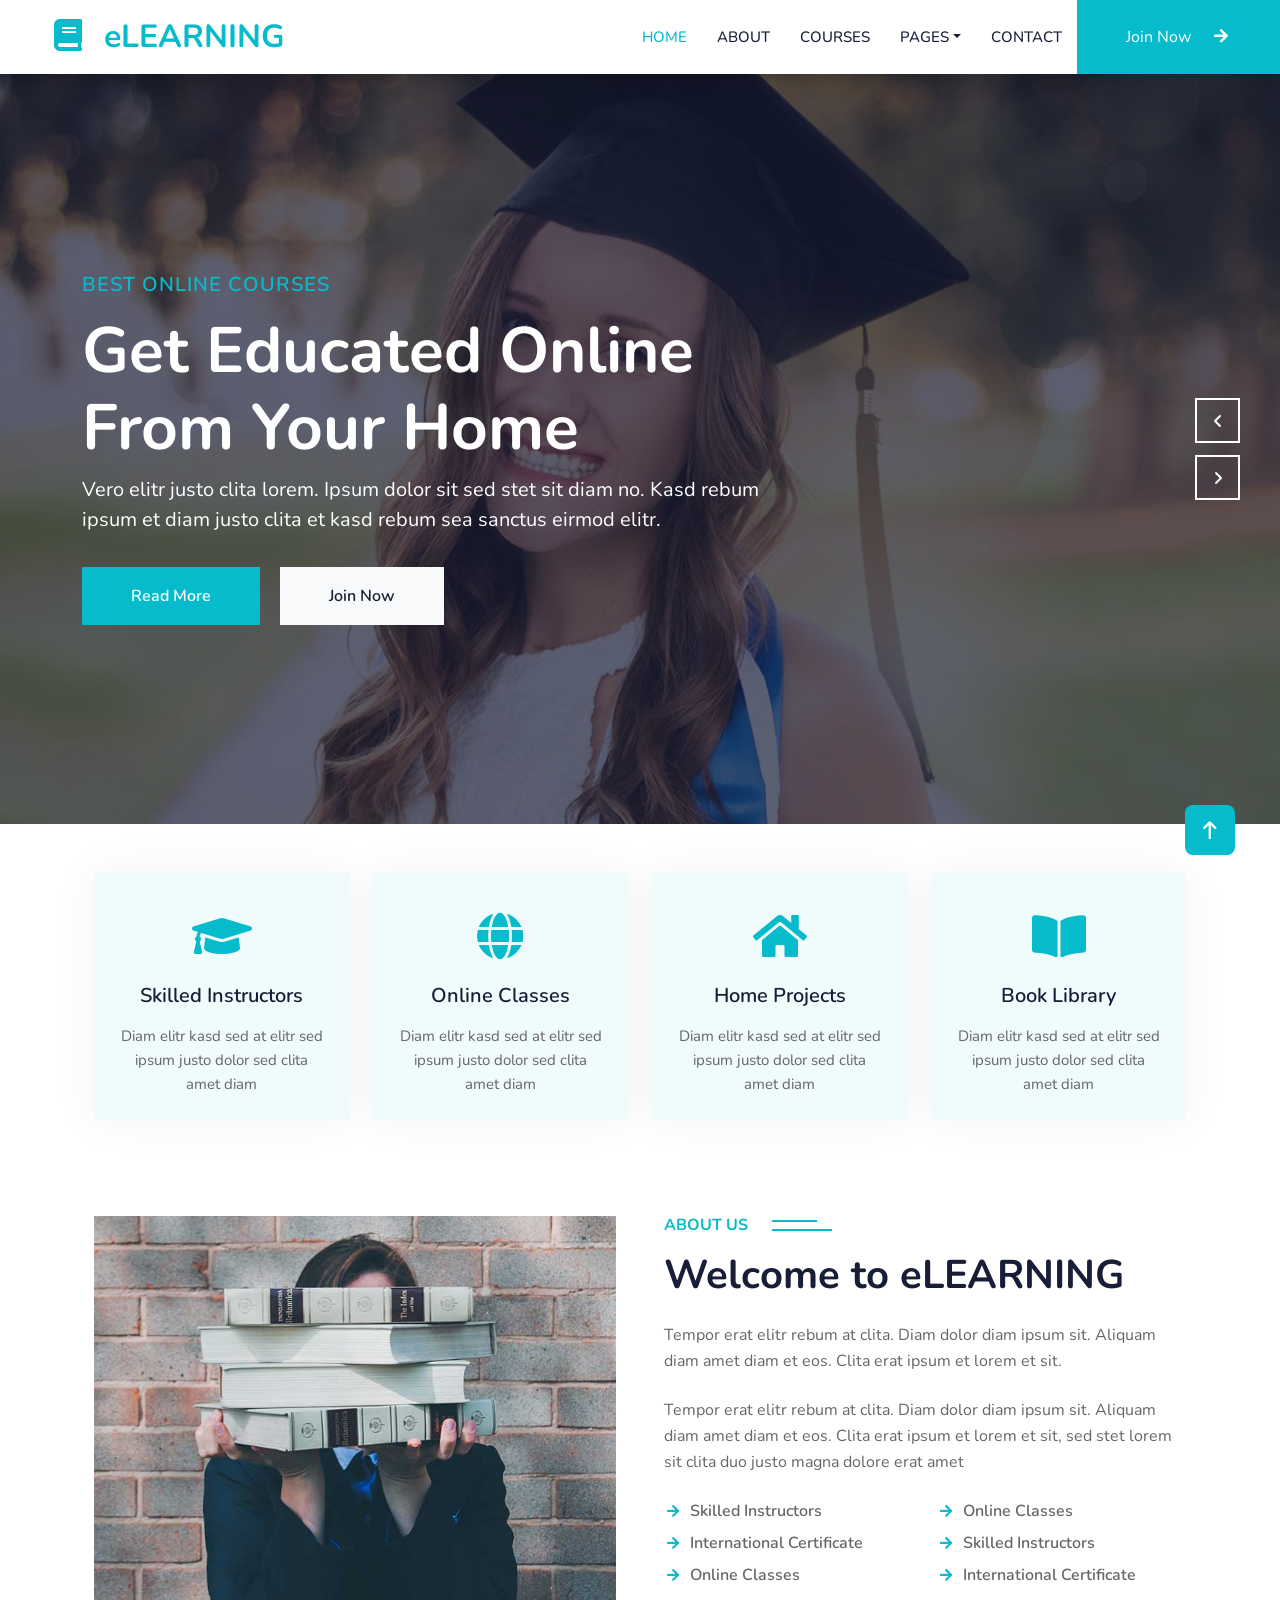
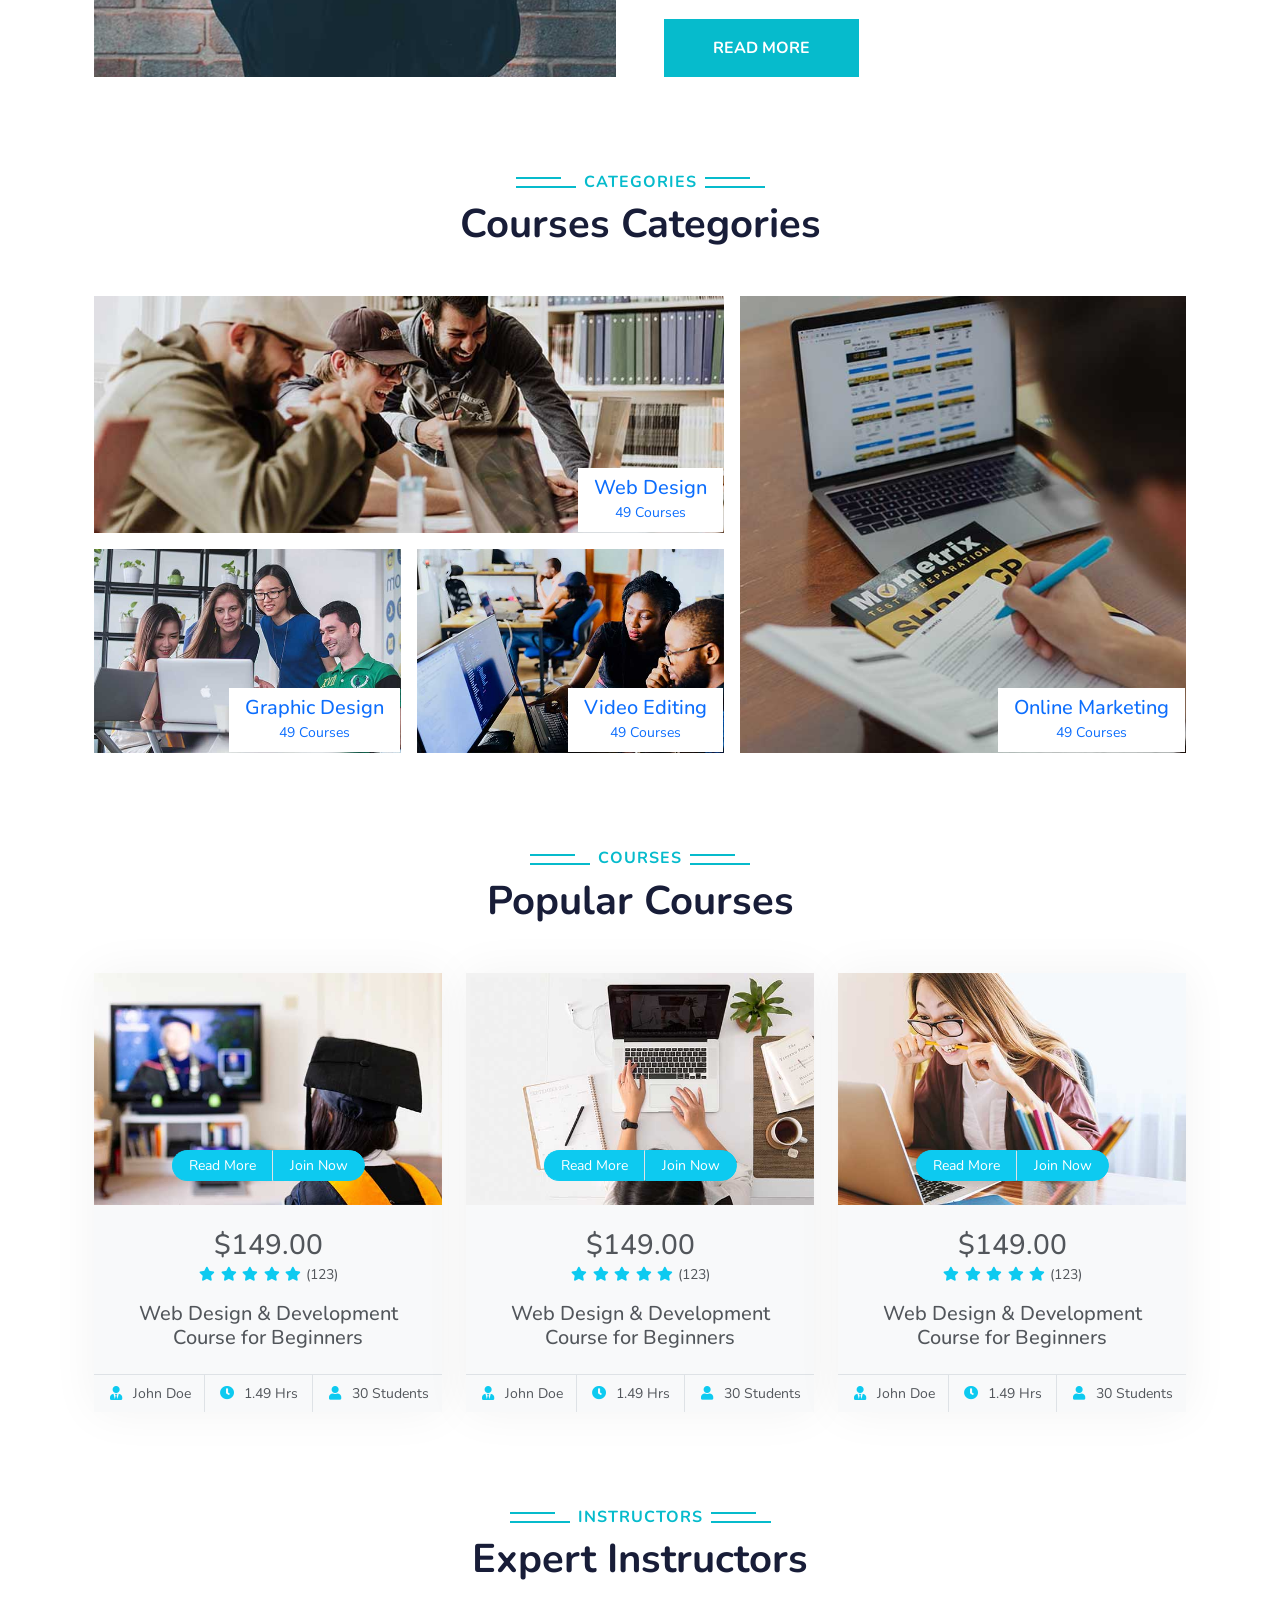
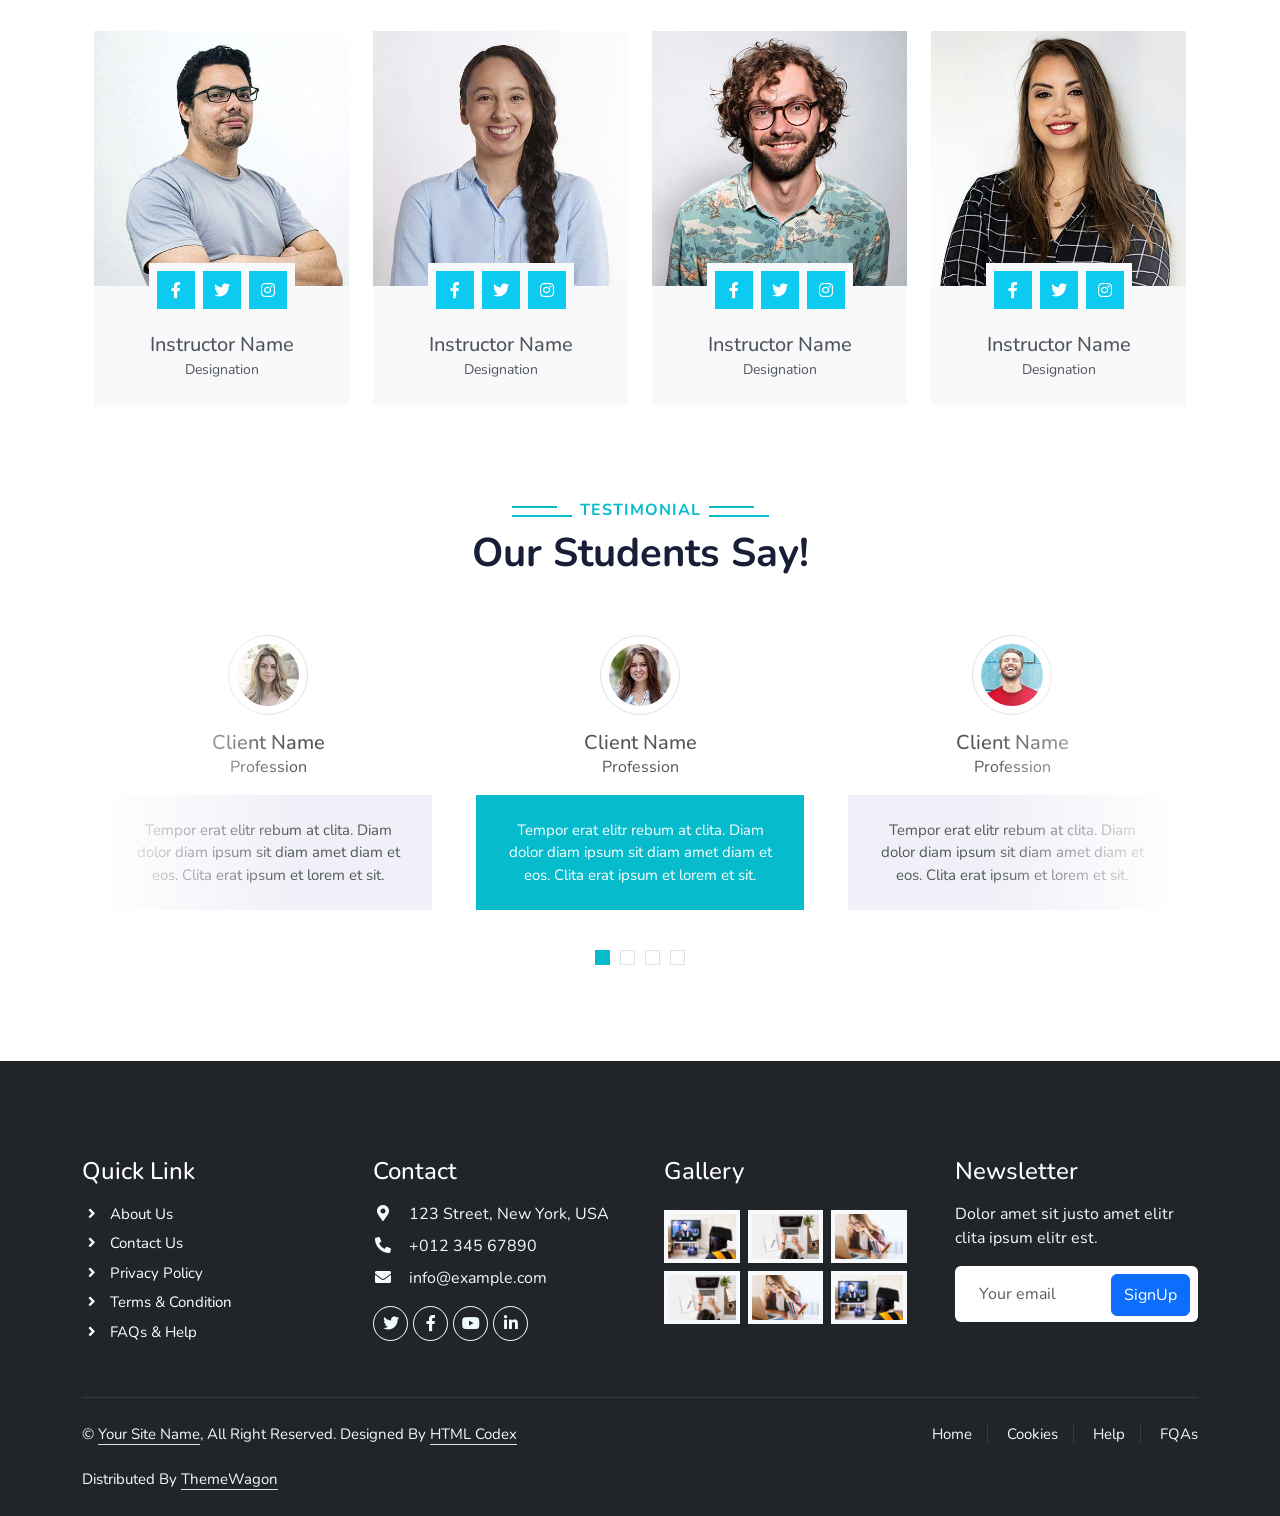
<file: index.html>
<!DOCTYPE html>
<html lang="en">
<head>
    <meta charset="UTF-8">
    <meta name="viewport" content="width=device-width, initial-scale=1.0">
    <!-- Link CSS -->
    <link rel="stylesheet" href="Home/CSS/all.min.css">
    <link rel="stylesheet" href="Home/CSS/bootstrap.min.css">
    <link rel="stylesheet" href="Home/CSS/owl.carousel.min.css">
    <link rel="stylesheet" href="Home/CSS/owl.theme.default.css">
    <link rel="stylesheet" href="Home/CSS/animate.css">
    <link rel="stylesheet" href="Home/CSS/home.css">
    <!-- Icon Font Stylesheet -->
    <link href="https://cdnjs.cloudflare.com/ajax/libs/font-awesome/5.10.0/css/all.min.css" rel="stylesheet">
    <link href="https://cdn.jsdelivr.net/npm/bootstrap-icons@1.4.1/font/bootstrap-icons.css" rel="stylesheet">
    <!-- Google Font -->
    <link href="https://fonts.googleapis.com/css2?family=Heebo:wght@400;500;600&family=Nunito:wght@600;700;800&display=swap" rel="stylesheet">
    <link href="https://fonts.googleapis.com/css2?family=Montserrat:wght@400;700&family=Poppins:wght@300;400;600&display=swap" rel="stylesheet">
    <link href="https://fonts.googleapis.com/css2?family=Great+Vibes&display=swap" rel="stylesheet">
    <!-- Title -->
    <title>eLEARNING - eLearning HTML Template</title> 
</head>
<body id="top">
<!-- Start Navbar -->
<nav class="navbar navbar-expand-lg bg-white navbar-light shadow p-0 custom-navbar">
    <div class="container-fluid px-0"> 
        <a href="" class="navbar-brand d-flex align-items-center px-4 px-lg-5">
            <h2 class="m-0"><i class="fa fa-book me-3"></i>eLEARNING</h2>
        </a>
        <button class="navbar-toggler m-4" type="button" data-bs-toggle="collapse"
        data-bs-target="#navbarCollapse" aria-controls="navbarCollapse" aria-expanded="false" aria-label="Toggle navigation">
            <span class="navbar-toggler-icon"></span>
        </button>
        <div class="collapse navbar-collapse justify-content-between" id="navbarCollapse">
            <div class="navbar-nav ms-auto p-4 p-lg-0">
                <a href="index.html" class="nav-item nav-link active">Home</a>
                <a href="About/HTML/about.html" class="nav-item nav-link">About</a>
                <a href="Courses/HTML/courses.html" class="nav-item nav-link">Courses</a>
                <div class="nav-item dropdown">
                    <a href="#" class="nav-link dropdown-toggle" data-bs-toggle="dropdown">Pages</a>
                    <div class="dropdown-menu fade-down m-0 rounded-0">
                        <a href="Pages/Our Team/HTML/team.html" class="dropdown-item">Our Team</a>
                        <a href="Pages/Testimonial/HTML/test.html" class="dropdown-item">Testimonial</a>
                        <a href="Pages/404 Page/HTML/page.html" class="dropdown-item">404 Page</a>
                    </div>
                </div>
                <a href="Contact/HTML/contact.html" class="nav-item nav-link">Contact</a>
            </div>
            <a href="#" class="btn btn-custom-info py-4 px-lg-5 d-none d-lg-block rounded-0">
                Join Now <i class="fa fa-arrow-right ms-3"></i>
            </a>
        </div>
    </div>
</nav>
<!-- End Navbar -->
<!-- Start Hero-Section -->
<div class="hero-section container-fluid p-0">
    <div class="owl-carousel header-carousel position-relative">
        <div class="carousel-item-custom position-relative"> 
            <img src="Home/Photo/carousel-1.jpg" class="img-hero" alt="img-hero">
            <div class="position-absolute top-0 start-0 w-100 h-100 d-flex align-items-center" style="background: rgba(24, 29, 56, .7);">
                <div class="container">
                    <div class="row justify-content-start">
                        <div class="col-sm-10 col-lg-8">
                            <h5 class="text-custom-info text-uppercase mb-3 animated slideInDown" style="letter-spacing: 1px; font-weight: 600;">Best Online Courses</h5>
                            <h1 class="display-3 text-white animated slideInDown" style="font-weight: 700; font-family: 'Nunito', sans-serif;">Get Educated Online From Your Home</h1>
                            <p class="fs-5 text-white mb-4 pb-2">Vero elitr justo clita lorem. Ipsum dolor sit sed stet sit diam no. Kasd rebum ipsum et diam justo clita et kasd rebum sea sanctus eirmod elitr.</p>
                            <a href="#" class="btn btn-custom-info py-md-3 px-md-5 me-3 animated slideInLeft" style="font-weight: 600; border-radius: 0;">Read More</a>
                            <a href="#" class="btn btn-light py-md-3 px-md-5 animated slideInRight" style="font-weight: 600; border-radius: 0; color: var(--dark);">Join Now</a>
                        </div>
                    </div>
                </div>
            </div>
        </div>
        <div class="carousel-item-custom position-relative"> 
            <img src="Home/Photo/carousel-2.jpg" class="img-hero" alt="img-hero">
            <div class="position-absolute top-0 start-0 w-100 h-100 d-flex align-items-center" style="background: rgba(24, 29, 56, .7);">
                <div class="container">
                    <div class="row justify-content-start">
                        <div class="col-sm-10 col-lg-8">
                            <h5 class="text-custom-info text-uppercase mb-3" style="letter-spacing: 1px; font-weight: 600;">Best Online Courses</h5>
                            <h1 class="display-3 text-white" style="font-weight: 700; font-family: 'Nunito', sans-serif;">Get Educated Online From Your Home</h1>
                            <p class="fs-5 text-white mb-4 pb-2">Vero elitr justo clita lorem. Ipsum dolor sit sed stet sit diam no. Kasd rebum ipsum et diam justo clita et kasd rebum sea sanctus eirmod elitr.</p>
                            <a href="#" class="btn btn-custom-info py-md-3 px-md-5 me-3" style="font-weight: 600; border-radius: 0;">Read More</a>
                            <a href="#" class="btn btn-light py-md-3 px-md-5" style="font-weight: 600; border-radius: 0; color: var(--dark);">Join Now</a>
                        </div>
                    </div>
                </div>
            </div>
        </div>
    </div>
</div>
<!-- End Hero-Section -->
<!-- Start Cards -->
<div class="container-xl py-5">
    <div class="container">
        <div class="row g-4">
            <div class="col-lg-3 col-sm-6 wow fadeInUp" data-wow-delay="0.1s">
                <div class="service-item text-center pt-3">
                    <div class="p-4">
                        <i class="fa fa-3x fa-graduation-cap text-custom-info mb-4"></i>
                        <h5 class="mb-3">Skilled Instructors</h5>
                        <p>Diam elitr kasd sed at elitr sed ipsum justo dolor sed clita amet diam</p>
                    </div>
                </div>
            </div>
            <div class="col-lg-3 col-sm-6 wow fadeInUp" data-wow-delay="0.3s">
                <div class="service-item text-center pt-3">
                    <div class="p-4">
                        <i class="fa fa-3x fa-globe text-custom-info mb-4"></i>
                        <h5 class="mb-3">Online Classes</h5>
                        <p>Diam elitr kasd sed at elitr sed ipsum justo dolor sed clita amet diam</p>
                    </div>
                </div>
            </div>
            <div class="col-lg-3 col-sm-6 wow fadeInUp" data-wow-delay="0.5s">
                <div class="service-item text-center pt-3">
                    <div class="p-4">
                        <i class="fa fa-3x fa-home text-custom-info mb-4"></i>
                        <h5 class="mb-3">Home Projects</h5>
                        <p>Diam elitr kasd sed at elitr sed ipsum justo dolor sed clita amet diam</p>
                    </div>
                </div>
            </div>
            <div class="col-lg-3 col-sm-6 wow fadeInUp" data-wow-delay="0.7s">
                <div class="service-item text-center pt-3">
                    <div class="p-4">
                        <i class="fa fa-3x fa-book-open text-custom-info mb-4"></i>
                        <h5 class="mb-3">Book Library</h5>
                        <p>Diam elitr kasd sed at elitr sed ipsum justo dolor sed clita amet diam</p>
                    </div>
                </div>
            </div>
        </div>
    </div>
</div>
<!-- End Cards -->
<!-- Start About -->
<div class="container-xl py-5">
    <div class="container">
        <div class="row g-5">      
            <div class="col-lg-6 wow fadeInUp" data-wow-delay="0.1s" style="min-height: 400px;">
                <div class="position-relative h-100">
                    <img class="img-fluid position-absolute w-100 h-100 about-img" src="Home/Photo/about.jpg" alt="About Image">
                </div>
            </div>
            <div class="col-lg-6 wow fadeInUp" data-wow-delay="0.3s">
                <div class="d-flex align-items-center mb-3">
                    <h6 class="text-custom-info text-uppercase fw-bold mb-0">About Us</h6>
                    <div class="about-lines ms-4"></div>
                </div>
                <h1 class="mb-4 about-heading">Welcome to eLEARNING</h1>
                <p class="mb-4 about-p">Tempor erat elitr rebum at clita. Diam dolor diam ipsum sit. Aliquam diam amet diam et eos. Clita erat ipsum et lorem et sit.</p>
                <p class="mb-4 about-p">Tempor erat elitr rebum at clita. Diam dolor diam ipsum sit. Aliquam diam amet diam et eos. Clita erat ipsum et lorem et sit, sed stet lorem sit clita duo justo magna dolore erat amet</p>
                <div class="row gy-2 gx-4 mb-4">
                    <div class="col-sm-6">
                        <p class="mb-0 about-list-item"><i class="fa fa-arrow-right text-custom-info me-2"></i>Skilled Instructors</p>
                    </div>
                    <div class="col-sm-6">
                        <p class="mb-0 about-list-item"><i class="fa fa-arrow-right text-custom-info me-2"></i>Online Classes</p>
                    </div>
                    <div class="col-sm-6">
                        <p class="mb-0 about-list-item"><i class="fa fa-arrow-right text-custom-info me-2"></i>International Certificate</p>
                    </div>
                    <div class="col-sm-6">
                        <p class="mb-0 about-list-item"><i class="fa fa-arrow-right text-custom-info me-2"></i>Skilled Instructors</p>
                    </div>
                    <div class="col-sm-6">
                        <p class="mb-0 about-list-item"><i class="fa fa-arrow-right text-custom-info me-2"></i>Online Classes</p>
                    </div>
                    <div class="col-sm-6">
                        <p class="mb-0 about-list-item"><i class="fa fa-arrow-right text-custom-info me-2"></i>International Certificate</p>
                    </div>
                </div>
                <a class="btn btn-custom-info py-3 px-5 mt-2 rounded-0 text-white fw-bold text-uppercase" href="">Read More</a>
            </div>
        </div>
    </div>
</div>
<!-- End About -->
<!-- Start Categories -->
<div class="container-xl py-5">
    <div class="container">
        <div class="text-center mb-5">
            <div class="d-flex align-items-center justify-content-center mb-2">
                <div class="title-line me-2"></div>
                <h6 class="text-custom-info text-uppercase fw-bold m-0" style="letter-spacing: 1px;">Categories</h6>
                <div class="title-line ms-2"></div>
            </div>
            <h1 class="mb-4 about-heading fw-bold">Courses Categories</h1>
        </div>
        <div class="row g-3">
            <div class="col-lg-7 col-md-6 wow zoomIn" data-wow-delay="0.1s">
                <div class="row g-3">
                    <div class="col-lg-12 col-md-12">
                        <a class="position-relative d-block overflow-hidden" href="">
                            <img class="img-fluid" src="Home/Photo/cat-1.jpg" alt="Web Design">
                            <div class="bg-white text-center position-absolute bottom-0 end-0 py-2 px-3" style="margin: 1px;">
                                <h5 class="m-0">Web Design</h5>
                                <small class="text-primary">49 Courses</small>
                            </div>
                            </a>
                    </div>
                    <div class="col-lg-6 col-md-12 wow zoomIn" data-wow-delay="0.3s">
                        <a class="position-relative d-block overflow-hidden" href="">
                            <img class="img-fluid" src="Home/Photo/cat-2.jpg" alt="Graphic Design">
                            <div class="bg-white text-center position-absolute bottom-0 end-0 py-2 px-3" style="margin: 1px;">
                                <h5 class="m-0">Graphic Design</h5>
                                <small class="text-primary">49 Courses</small>
                            </div>
                        </a>
                    </div>
                    <div class="col-lg-6 col-md-12 wow zoomIn" data-wow-delay="0.5s">
                        <a class="position-relative d-block overflow-hidden" href="">
                            <img class="img-fluid" src="Home/Photo/cat-3.jpg" alt="">
                            <div class="bg-white text-center position-absolute bottom-0 end-0 py-2 px-3" style="margin: 1px;">
                                <h5 class="m-0">Video Editing</h5>
                                <small class="text-primary">49 Courses</small>
                            </div>
                        </a>
                    </div>
                </div>
            </div>
            <div class="col-lg-5 col-md-6 wow zoomIn" data-wow-delay="0.7s" style="min-height: 350px;">
                <a class="position-relative d-block h-100 overflow-hidden" href="">
                    <img class="img-fluid position-absolute w-100 h-100" src="Home/Photo/cat-4.jpg" alt="Online Marketing" style="object-fit: cover;">
                    <div class="bg-white text-center position-absolute bottom-0 end-0 py-2 px-3" style="margin:  1px;">
                        <h5 class="m-0">Online Marketing</h5>
                        <small class="text-primary">49 Courses</small>
                    </div>
                </a>
            </div>
        </div>
    </div>
</div>
<!-- End Categories -->
<!-- Start Popular Courses -->
<div class="container-xl py-5">
    <div class="container">
        <div class="text-center mb-5 wow fadeInUp" data-wow-delay="0.1s">
            <div class="d-flex align-items-center justify-content-center mb-2">
                <div class="title-line me-2"></div>
                <h6 class="text-custom-info text-uppercase fw-bold m-0" style="letter-spacing: 1px;">Courses</h6>
                <div class="title-line ms-2"></div>
            </div>
            <h1 class="mb-4 about-heading fw-bold">Popular Courses</h1>
        </div>
        <div class="row g-4 justify-content-center">
            <div class="col-lg-4 col-md-6 wow fadeInUp" data-wow-delay="0.1s">
                <div class="course-item bg-light">
                    <div class="position-relative overflow-hidden">
                        <img class="img-fluid" src="Home/Photo/course-1.jpg" alt="">
                        <div class="w-100 d-flex justify-content-center position-absolute bottom-0 start-0 mb-4">
                            <a href="#" class="flex-shrink-0 btn btn-sm btn-info px-3 border-end text-white" style="border-radius: 30px 0 0 30px;">Read More</a>
                            <a href="#" class="flex-shrink-0 btn btn-sm btn-info px-3 text-white" style="border-radius: 0 30px 30px 0;">Join Now</a>
                            </div>
                        </div>
                    <div class="text-center p-4 pb-0">
                        <h3 class="mb-0">$149.00</h3>
                        <div class="mb-3">
                            <small class="fa fa-star text-info"></small>
                            <small class="fa fa-star text-info"></small>
                            <small class="fa fa-star text-info"></small>
                            <small class="fa fa-star text-info"></small>
                            <small class="fa fa-star text-info"></small>
                            <small>(123)</small>
                        </div>
                        <h5 class="mb-4">Web Design & Development Course for Beginners</h5>
                    </div>
                    <div class="d-flex border-top">
                        <small class="flex-fill text-center border-end py-2"><i class="fa fa-user-tie text-info me-2"></i>John Doe</small>
                        <small class="flex-fill text-center border-end py-2"><i class="fa fa-clock text-info me-2"></i>1.49 Hrs</small>
                        <small class="flex-fill text-center py-2"><i class="fa fa-user text-info me-2"></i>30 Students</small>
                    </div>
                </div>
            </div>
            <div class="col-lg-4 col-md-6 wow fadeInUp" data-wow-delay="0.3s">
                <div class="course-item bg-light">
                    <div class="position-relative overflow-hidden">
                        <img class="img-fluid" src="Home/Photo/course-2.jpg" alt="">
                        <div class="w-100 d-flex justify-content-center position-absolute bottom-0 start-0 mb-4">
                            <a href="#" class="flex-shrink-0 btn btn-sm btn-info px-3 border-end text-white" style="border-radius: 30px 0 0 30px;">Read More</a>
                            <a href="#" class="flex-shrink-0 btn btn-sm btn-info px-3 text-white" style="border-radius: 0 30px 30px 0;">Join Now</a>
                        </div>
                    </div>
                    <div class="text-center p-4 pb-0">
                        <h3 class="mb-0">$149.00</h3>
                        <div class="mb-3">
                            <small class="fa fa-star text-info"></small>
                            <small class="fa fa-star text-info"></small>
                            <small class="fa fa-star text-info"></small>
                            <small class="fa fa-star text-info"></small>
                            <small class="fa fa-star text-info"></small>
                            <small>(123)</small>
                        </div>
                        <h5 class="mb-4">Web Design & Development Course for Beginners</h5>
                    </div>
                    <div class="d-flex border-top">
                        <small class="flex-fill text-center border-end py-2"><i class="fa fa-user-tie text-info me-2"></i>John Doe</small>
                        <small class="flex-fill text-center border-end py-2"><i class="fa fa-clock text-info me-2"></i>1.49 Hrs</small>
                        <small class="flex-fill text-center py-2"><i class="fa fa-user text-info me-2"></i>30 Students</small>
                    </div>
                </div>
            </div>
            <div class="col-lg-4 col-md-6 wow fadeInUp" data-wow-delay="0.5s">
                <div class="course-item bg-light">
                    <div class="position-relative overflow-hidden">
                        <img class="img-fluid" src="Home/Photo/course-3.jpg" alt="">
                        <div class="w-100 d-flex justify-content-center position-absolute bottom-0 start-0 mb-4">
                            <a href="#" class="flex-shrink-0 btn btn-sm btn-info px-3 border-end text-white" style="border-radius: 30px 0 0 30px;">Read More</a>
                            <a href="#" class="flex-shrink-0 btn btn-sm btn-info px-3 text-white" style="border-radius: 0 30px 30px 0;">Join Now</a>
                        </div>
                    </div>
                    <div class="text-center p-4 pb-0">
                        <h3 class="mb-0">$149.00</h3>
                        <div class="mb-3">
                            <small class="fa fa-star text-info"></small>
                            <small class="fa fa-star text-info"></small>
                            <small class="fa fa-star text-info"></small>
                            <small class="fa fa-star text-info"></small>
                            <small class="fa fa-star text-info"></small>
                            <small>(123)</small>
                        </div>
                        <h5 class="mb-4">Web Design & Development Course for Beginners</h5>
                    </div>
                    <div class="d-flex border-top">
                        <small class="flex-fill text-center border-end py-2"><i class="fa fa-user-tie text-info me-2"></i>John Doe</small>
                        <small class="flex-fill text-center border-end py-2"><i class="fa fa-clock text-info me-2"></i>1.49 Hrs</small>
                        <small class="flex-fill text-center py-2"><i class="fa fa-user text-info me-2"></i>30 Students</small>
                    </div>
                </div>
            </div>
        </div>
    </div>
</div>
<!-- End Popular Courses -->
<!-- Start Expert Instructors -->
<div class="container-xl py-5">
    <div class="container">
        <div class="text-center mb-5 wow fadeInUp" data-wow-delay="0.1s">
            <div class="d-flex align-items-center justify-content-center mb-2">
                <div class="title-line me-2"></div>
                <h6 class="text-custom-info text-uppercase fw-bold m-0" style="letter-spacing: 1px;">Instructors</h6>
                <div class="title-line ms-2"></div>
            </div>
            <h1 class="mb-4 about-heading fw-bold">Expert Instructors</h1>
        </div>
        <div class="row g-4">
            <div class="col-lg-3 col-md-6 wow fadeInUp" data-wow-delay="0.1s">
                <div class="team-item bg-light">
                    <div class="overflow-hidden">
                        <img class="img-fluid" src="Home/Photo/team-1.jpg" alt="">
                    </div>
                    <div class="position-relative d-flex justify-content-center" style="margin-top: -23px;">
                        <div class="bg-light d-flex justify-content-center pt-2 px-1">
                            <a class="btn btn-sm-square btn-info mx-1 text-white" style="border-radius: 0;" href=""><i class="fab fa-facebook-f"></i></a>
                            <a class="btn btn-sm-square btn-info mx-1 text-white" style="border-radius: 0;" href=""><i class="fab fa-twitter"></i></a>
                            <a class="btn btn-sm-square btn-info mx-1 text-white" style="border-radius: 0;" href=""><i class="fab fa-instagram"></i></a>
                        </div>
                    </div>
                    <div class="text-center p-4">
                        <h5 class="mb-0">Instructor Name</h5>
                        <small>Designation</small>
                    </div>
                </div>
            </div>
            <div class="col-lg-3 col-md-6 wow fadeInUp" data-wow-delay="0.3s">
                <div class="team-item bg-light">
                    <div class="overflow-hidden">
                        <img class="img-fluid" src="Home/Photo/team-2.jpg" alt="">
                    </div>
                    <div class="position-relative d-flex justify-content-center" style="margin-top: -23px;">
                        <div class="bg-light d-flex justify-content-center pt-2 px-1">
                            <a class="btn btn-sm-square btn-info mx-1 text-white" style="border-radius: 0;" href=""><i class="fab fa-facebook-f"></i></a>
                            <a class="btn btn-sm-square btn-info mx-1 text-white" style="border-radius: 0;" href=""><i class="fab fa-twitter"></i></a>
                            <a class="btn btn-sm-square btn-info mx-1 text-white" style="border-radius: 0;" href=""><i class="fab fa-instagram"></i></a>
                        </div>
                    </div>
                    <div class="text-center p-4">
                        <h5 class="mb-0">Instructor Name</h5>
                        <small>Designation</small>
                    </div>
                </div>
            </div>
            <div class="col-lg-3 col-md-6 wow fadeInUp" data-wow-delay="0.5s">
                <div class="team-item bg-light">
                    <div class="overflow-hidden">
                        <img class="img-fluid" src="Home/Photo/team-3.jpg" alt="">
                    </div>
                    <div class="position-relative d-flex justify-content-center" style="margin-top: -23px;">
                        <div class="bg-light d-flex justify-content-center pt-2 px-1">
                            <a class="btn btn-sm-square btn-info mx-1 text-white" style="border-radius: 0;" href=""><i class="fab fa-facebook-f"></i></a>
                            <a class="btn btn-sm-square btn-info mx-1 text-white" style="border-radius: 0;" href=""><i class="fab fa-twitter"></i></a>
                            <a class="btn btn-sm-square btn-info mx-1 text-white" style="border-radius: 0;" href=""><i class="fab fa-instagram"></i></a>
                    </div>
                    </div>
                    <div class="text-center p-4">
                        <h5 class="mb-0">Instructor Name</h5>
                        <small>Designation</small>
                    </div>
                </div>
            </div>
            <div class="col-lg-3 col-md-6 wow fadeInUp" data-wow-delay="0.7s">
                <div class="team-item bg-light">
                    <div class="overflow-hidden">
                        <img class="img-fluid" src="Home/Photo/team-4.jpg" alt="">
                    </div>
                    <div class="position-relative d-flex justify-content-center" style="margin-top: -23px;">
                        <div class="bg-light d-flex justify-content-center pt-2 px-1">
                            <a class="btn btn-sm-square btn-info mx-1 text-white" style="border-radius: 0;" href=""><i class="fab fa-facebook-f"></i></a>
                            <a class="btn btn-sm-square btn-info mx-1 text-white" style="border-radius: 0;" href=""><i class="fab fa-twitter"></i></a>
                            <a class="btn btn-sm-square btn-info mx-1 text-white" style="border-radius: 0;" href=""><i class="fab fa-instagram"></i></a>
                        </div>
                    </div>
                    <div class="text-center p-4">
                        <h5 class="mb-0">Instructor Name</h5>
                        <small>Designation</small>
                    </div>
                </div>
            </div>
        </div>
    </div>
</div>
<!-- End Expert Instructors  -->
<!-- Start Testimonial Start -->
<div class="container-xl py-5 wow fadeInUp" data-wow-delay="0.1s">
    <div class="container">
        <div class="text-center mb-5">
            <div class="d-flex align-items-center justify-content-center mb-2">
                <div class="title-line me-2"></div>
                <h6 class="text-custom-info text-uppercase fw-bold m-0" style="letter-spacing: 1px;">Testimonial</h6>
                <div class="title-line ms-2"></div>
            </div>
            <h1 class="mb-4 about-heading fw-bold">Our Students Say!</h1>
            </div>
        <div class="testimonial-slider-wrapper position-relative">
            <div class="slider-fade-left"></div>
            <div class="slider-fade-right"></div>
            <div class="owl-carousel testimonial-carousel">
                <div class="testimonial-item text-center">
                    <img class="border rounded-circle p-2 mx-auto mb-3" src="Home/Photo/testimonial-1.jpg" style="width: 80px; height: 80px;">
                    <h5 class="mb-0">Client Name</h5>
                    <p>Profession</p>
                    <div class="testimonial-text p-4">
                        <p class="mb-0">Tempor erat elitr rebum at clita. Diam dolor diam ipsum sit diam amet diam et eos. Clita erat ipsum et lorem et sit.</p>
                    </div>
                </div>
                <div class="testimonial-item text-center">
                    <img class="border rounded-circle p-2 mx-auto mb-3" src="Home/Photo/testimonial-2.jpg" style="width: 80px; height: 80px;">
                    <h5 class="mb-0">Client Name</h5>
                    <p>Profession</p>
                    <div class="testimonial-text p-4">
                        <p class="mb-0">Tempor erat elitr rebum at clita. Diam dolor diam ipsum sit diam amet diam et eos. Clita erat ipsum et lorem et sit.</p>
                    </div>
                </div>
                <div class="testimonial-item text-center">
                    <img class="border rounded-circle p-2 mx-auto mb-3" src="Home/Photo/testimonial-3.jpg" style="width: 80px; height: 80px;">
                    <h5 class="mb-0">Client Name</h5>
                    <p>Profession</p>
                    <div class="testimonial-text p-4">
                        <p class="mb-0">Tempor erat elitr rebum at clita. Diam dolor diam ipsum sit diam amet diam et eos. Clita erat ipsum et lorem et sit.</p>
                    </div>
                </div>
                <div class="testimonial-item text-center">
                    <img class="border rounded-circle p-2 mx-auto mb-3" src="Home/Photo/testimonial-4.jpg" style="width: 80px; height: 80px;">
                    <h5 class="mb-0">Client Name</h5>
                    <p>Profession</p>
                    <div class="testimonial-text p-4">
                        <p class="mb-0">Tempor erat elitr rebum at clita. Diam dolor diam ipsum sit diam amet diam et eos. Clita erat ipsum et lorem et sit.</p>
                    </div>
                </div>
            </div> 
        </div>
    </div>
</div>
<!-- End Testimonial -->
<!-- Footer Start -->
<div class="container-fluid bg-dark text-light footer pt-5 mt-5 wow fadeIn" data-wow-delay="0.1s">
        <div class="container py-5">
            <div class="row g-5">
                <div class="col-lg-3 col-md-6">
                    <h4 class="text-white mb-3">Quick Link</h4>
                    <a class="btn btn-link" href="About/HTML/about.html"><i class="fa fa-angle-right me-2"></i>About Us</a>
                    <a class="btn btn-link" href="Contact/HTML/contact.html"><i class="fa fa-angle-right me-2"></i>Contact Us</a>
                    <a class="btn btn-link" href=""><i class="fa fa-angle-right me-2"></i>Privacy Policy</a>
                    <a class="btn btn-link" href=""><i class="fa fa-angle-right me-2"></i>Terms & Condition</a>
                    <a class="btn btn-link" href=""><i class="fa fa-angle-right me-2"></i>FAQs & Help</a>
                </div>
                <div class="col-lg-3 col-md-6">
                    <h4 class="text-white mb-3">Contact</h4>
                    <p class="mb-2"><i class="fa fa-map-marker-alt me-3"></i>123 Street, New York, USA</p>
                    <p class="mb-2"><i class="fa fa-phone-alt me-3"></i>+012 345 67890</p>
                    <p class="mb-2"><i class="fa fa-envelope me-3"></i>info@example.com</p>
                    <div class="d-flex pt-2">
                        <a class="btn btn-outline-light btn-social" href=""><i class="fab fa-twitter"></i></a>
                        <a class="btn btn-outline-light btn-social" href=""><i class="fab fa-facebook-f"></i></a>
                        <a class="btn btn-outline-light btn-social" href=""><i class="fab fa-youtube"></i></a>
                        <a class="btn btn-outline-light btn-social" href=""><i class="fab fa-linkedin-in"></i></a>
                    </div>
                </div>
                <div class="col-lg-3 col-md-6">
                    <h4 class="text-white mb-3">Gallery</h4>
                    <div class="row g-2 pt-2">
                        <div class="col-4">
                            <img class="img-fluid bg-light p-1" src="Home/Photo/course-1.jpg" alt="">
                        </div>
                        <div class="col-4">
                            <img class="img-fluid bg-light p-1" src="Home/Photo/course-2.jpg" alt="">
                        </div>
                        <div class="col-4">
                            <img class="img-fluid bg-light p-1" src="Home/Photo/course-3.jpg" alt="">
                        </div>
                        <div class="col-4">
                            <img class="img-fluid bg-light p-1" src="Home/Photo/course-2.jpg" alt="">
                        </div>
                        <div class="col-4">
                            <img class="img-fluid bg-light p-1" src="Home/Photo/course-3.jpg" alt="">
                        </div>
                        <div class="col-4">
                            <img class="img-fluid bg-light p-1" src="Home/Photo/course-1.jpg" alt="">
                        </div>
                    </div>
                </div>
                <div class="col-lg-3 col-md-6">
                    <h4 class="text-white mb-3">Newsletter</h4>
                    <p>Dolor amet sit justo amet elitr clita ipsum elitr est.</p>
                    <div class="position-relative mx-auto" style="max-width: 400px;">
                        <input class="form-control border-0 w-100 py-3 ps-4 pe-5" type="text" placeholder="Your email">
                        <button type="button" class="btn btn-primary py-2 position-absolute top-0 end-0 mt-2 me-2">SignUp</button>
                    </div>
                </div>
            </div>
        </div>
        <div class="container">
            <div class="copyright">
                <div class="row">
                    <div class="col-md-6 text-center text-md-start mb-3 mb-md-0">
                        &copy; <a class="border-bottom" href="#">Your Site Name</a>, All Right Reserved.
                        Designed By <a class="border-bottom" href="">HTML Codex</a><br><br>
                        Distributed By <a class="border-bottom" href="">ThemeWagon</a>
                    </div>
                    <div class="col-md-6 text-center text-md-end">
                        <div class="footer-menu">
                            <a href="index.html">Home</a>
                            <a href="">Cookies</a>
                            <a href="">Help</a>
                            <a href="">FQAs</a>
                        </div>
                    </div>
                </div>
            </div>
        </div>
</div>
<!-- Footer End -->
<!-- Back to Top -->
<a href="#top" class="btn btn-lg btn-primary btn-lg-square back-to-top"><i class="fa-solid fa-arrow-up"></i></a>
<!-- Links JS -->
    <script src="Home/JS/jquery-3.6.0.min.js"></script>
    <script src="Home/JS/bootstrap.bundle.min.js"></script>
    <script src="Home/JS/owl.carousel.min.js"></script>
    <script src="Home/JS/wow.min.js"></script>
    <script src="Home/JS/home.js"></script>
</body>
</html>
</file>
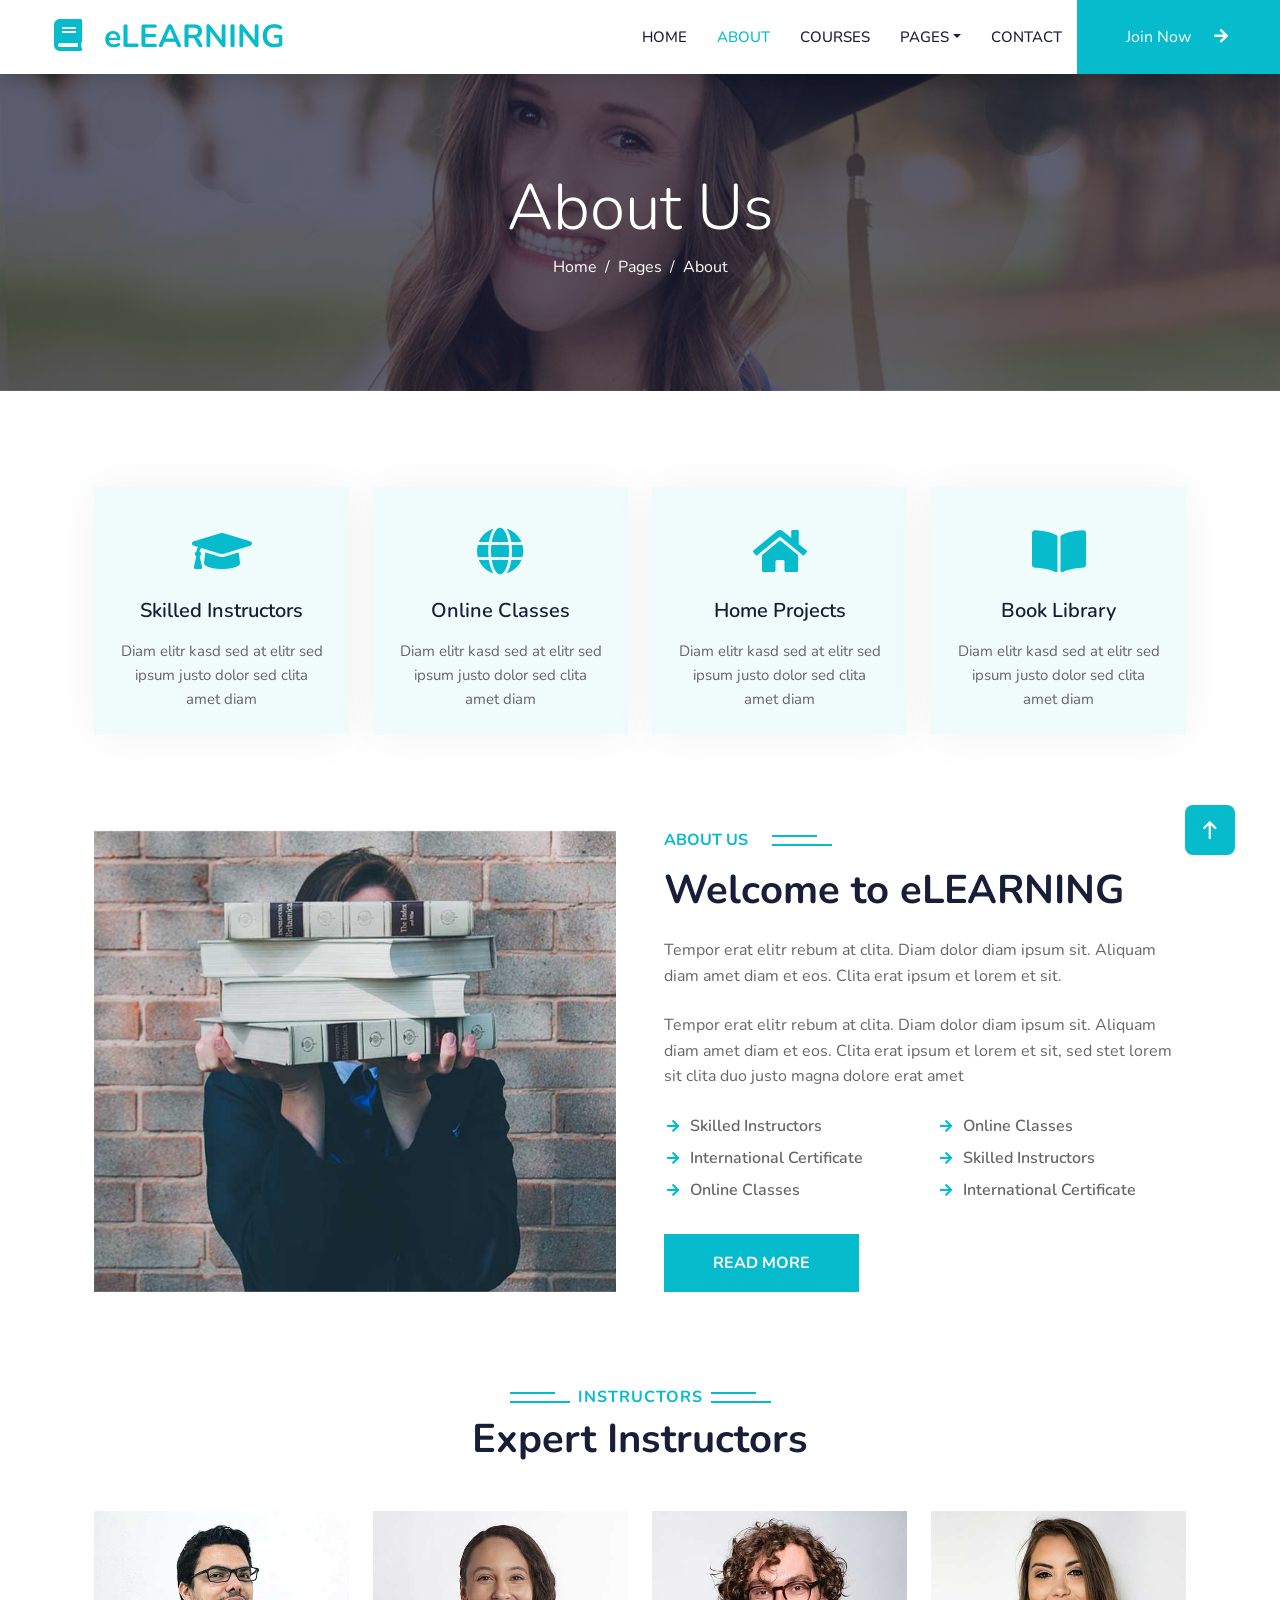
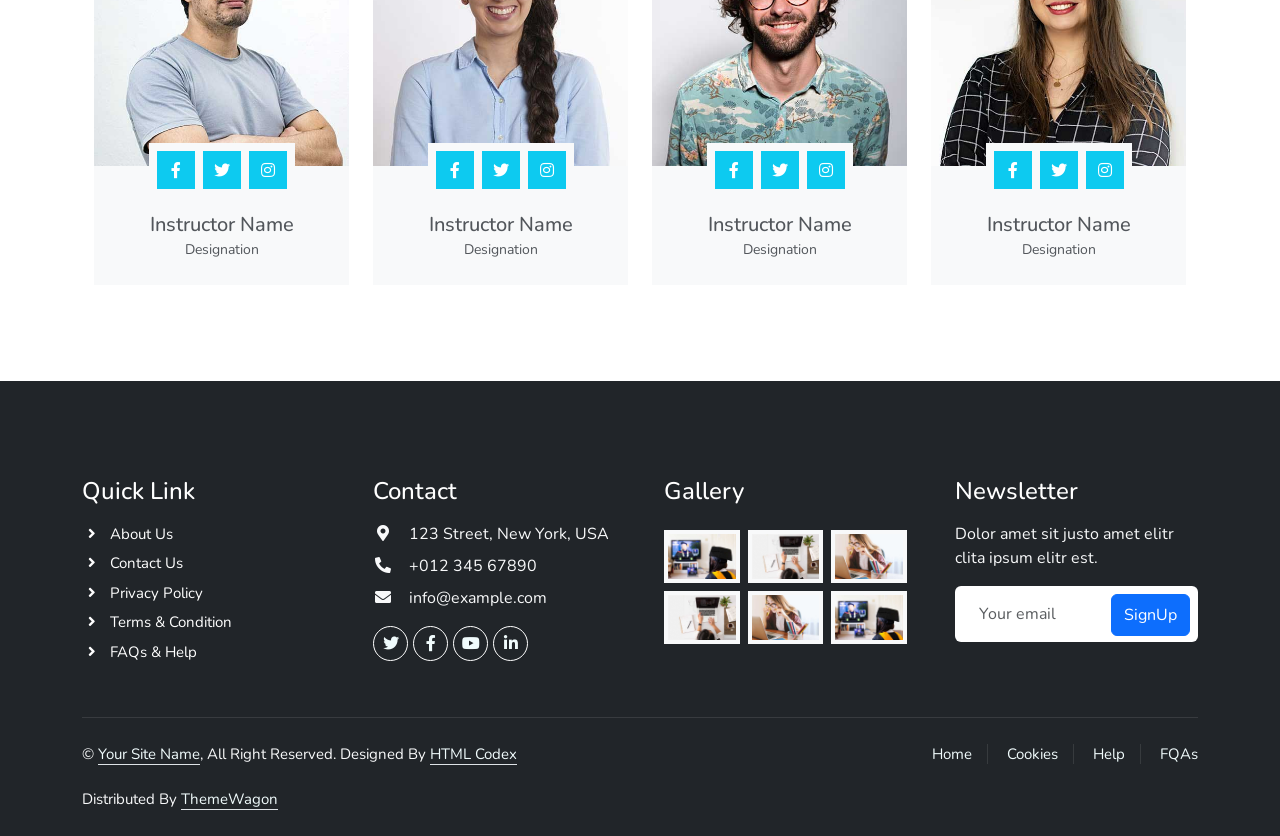
<file: About/HTML/about.html>
<!DOCTYPE html>
<html lang="en">
<head>
    <meta charset="UTF-8">
    <meta name="viewport" content="width=device-width, initial-scale=1.0">
    <!-- Link CSS -->
    <link rel="stylesheet" href="../CSS/all.min.css">
    <link rel="stylesheet" href="../CSS/bootstrap.min.css">
    <link rel="stylesheet" href="../CSS/owl.carousel.min.css">
    <link rel="stylesheet" href="../CSS/owl.theme.default.css">
    <link rel="stylesheet" href="../CSS/animate.css">
    <link rel="stylesheet" href="../CSS/about.css">
    <!-- Icon Font Stylesheet -->
    <link href="https://cdnjs.cloudflare.com/ajax/libs/font-awesome/5.10.0/css/all.min.css" rel="stylesheet">
    <link href="https://cdn.jsdelivr.net/npm/bootstrap-icons@1.4.1/font/bootstrap-icons.css" rel="stylesheet">
    <!-- Google Font -->
    <link href="https://fonts.googleapis.com/css2?family=Heebo:wght@400;500;600&family=Nunito:wght@600;700;800&display=swap" rel="stylesheet">
    <link href="https://fonts.googleapis.com/css2?family=Montserrat:wght@400;700&family=Poppins:wght@300;400;600&display=swap" rel="stylesheet">
    <link href="https://fonts.googleapis.com/css2?family=Great+Vibes&display=swap" rel="stylesheet">
    <!-- Title -->
    <title>eLEARNING - eLearning HTML Template</title>
</head> 
<body id="top">
<!-- Start Navbar -->
<nav class="navbar navbar-expand-lg bg-white navbar-light shadow p-0 custom-navbar">
    <div class="container-fluid px-0"> 
        <a href="../../About/HTML/about.html" class="navbar-brand d-flex align-items-center px-4 px-lg-5">
            <h2 class="m-0"><i class="fa fa-book me-3"></i>eLEARNING</h2>
        </a>
        <button class="navbar-toggler m-4" type="button" data-bs-toggle="collapse"
        data-bs-target="#navbarCollapse" aria-controls="navbarCollapse" aria-expanded="false" aria-label="Toggle navigation">
            <span class="navbar-toggler-icon"></span>
        </button>
        <div class="collapse navbar-collapse justify-content-between" id="navbarCollapse">
            <div class="navbar-nav ms-auto p-4 p-lg-0">
                <a href="../../index.html" class="nav-item nav-link">Home</a>
                <a href="../../About/HTML/about.html" class="nav-item nav-link active">About</a>
                <a href="../../Courses/HTML/courses.html" class="nav-item nav-link">Courses</a>
                <div class="nav-item dropdown">
                    <a href="#" class="nav-link dropdown-toggle" data-bs-toggle="dropdown">Pages</a>
                    <div class="dropdown-menu fade-down m-0 rounded-0">
                        <a href="../../Pages/Our Team/HTML/team.html" class="dropdown-item">Our Team</a>
                        <a href="../../Pages/Testimonial/HTML/test.html" class="dropdown-item">Testimonial</a>
                        <a href="../../Pages/404 Page/HTML/page.html" class="dropdown-item">404 Page</a>
                    </div>
                </div>
                <a href="../../Contact/HTML/contact.html" class="nav-item nav-link">Contact</a>
            </div>
            <a href="../../About/HTML/about.html" class="btn btn-custom-info py-4 px-lg-5 d-none d-lg-block rounded-0">
                Join Now <i class="fa fa-arrow-right ms-3"></i>
            </a>
        </div>
    </div>
</nav>
<!-- End Navbar -->
<!-- Start Hero Section -->
<div class="container-fluid py-5 mb-5 hero-section">
    <div class="container py-5">
        <div class="row justify-content-center">
            <div class="col-lg-10 text-center">
                <h1 class="display-3 text-white animated slideInDown">About Us</h1>
                    <nav aria-label="breadcrumb">
                        <ol class="breadcrumb justify-content-center">
                            <li class="breadcrumb-item"><a class="text-white" href="#">Home</a></li>
                            <li class="breadcrumb-item"><a class="text-white" href="#">Pages</a></li>
                            <li class="breadcrumb-item text-white active" aria-current="page">About</li>
                        </ol>
                    </nav>
            </div>
        </div>
    </div>
</div>
<!-- End Hero Section -->
<!-- Start Cards -->
<div class="container-xl py-5">
    <div class="container">
        <div class="row g-4">
            <div class="col-lg-3 col-sm-6 wow fadeInUp" data-wow-delay="0.1s">
                <div class="service-item text-center pt-3">
                    <div class="p-4">
                        <i class="fa fa-3x fa-graduation-cap text-custom-info mb-4"></i>
                        <h5 class="mb-3">Skilled Instructors</h5>
                        <p>Diam elitr kasd sed at elitr sed ipsum justo dolor sed clita amet diam</p>
                    </div>
                </div>
            </div>
            <div class="col-lg-3 col-sm-6  wow fadeInUp" data-wow-delay="0.3s">
                <div class="service-item text-center pt-3">
                    <div class="p-4">
                        <i class="fa fa-3x fa-globe text-custom-info mb-4"></i>
                        <h5 class="mb-3">Online Classes</h5>
                        <p>Diam elitr kasd sed at elitr sed ipsum justo dolor sed clita amet diam</p>
                    </div>
                </div>
            </div>
            <div class="col-lg-3 col-sm-6  wow fadeInUp" data-wow-delay="0.5s">
                <div class="service-item text-center pt-3">
                    <div class="p-4">
                        <i class="fa fa-3x fa-home text-custom-info mb-4"></i>
                        <h5 class="mb-3">Home Projects</h5>
                        <p>Diam elitr kasd sed at elitr sed ipsum justo dolor sed clita amet diam</p>
                    </div>
                </div>
            </div>
            <div class="col-lg-3 col-sm-6  wow fadeInUp" data-wow-delay="0.7s">
                <div class="service-item text-center pt-3">
                    <div class="p-4">
                        <i class="fa fa-3x fa-book-open text-custom-info mb-4"></i>
                        <h5 class="mb-3">Book Library</h5>
                        <p>Diam elitr kasd sed at elitr sed ipsum justo dolor sed clita amet diam</p>
                    </div>
                </div>
            </div>
        </div>
    </div>
</div>
<!-- End Cards -->
<!-- Start About -->
<div class="container-xl py-5">
    <div class="container">
        <div class="row g-5">      
            <div class="col-lg-6  wow fadeInUp" data-wow-delay="0.1s" style="min-height: 400px;">
                <div class="position-relative h-100">
                    <img class="img-fluid position-absolute w-100 h-100 about-img" src="../Photo/about.jpg" alt="About Image">
                </div>
            </div>
            <div class="col-lg-6  wow fadeInUp" data-wow-delay="0.3s">
                <div class="d-flex align-items-center mb-3">
                    <h6 class="text-custom-info text-uppercase fw-bold mb-0">About Us</h6>
                    <div class="about-lines ms-4"></div>
                </div>
                <h1 class="mb-4 about-heading">Welcome to eLEARNING</h1>
                <p class="mb-4 about-p">Tempor erat elitr rebum at clita. Diam dolor diam ipsum sit. Aliquam diam amet diam et eos. Clita erat ipsum et lorem et sit.</p>
                <p class="mb-4 about-p">Tempor erat elitr rebum at clita. Diam dolor diam ipsum sit. Aliquam diam amet diam et eos. Clita erat ipsum et lorem et sit, sed stet lorem sit clita duo justo magna dolore erat amet</p>
                <div class="row gy-2 gx-4 mb-4">
                    <div class="col-sm-6">
                        <p class="mb-0 about-list-item"><i class="fa fa-arrow-right text-custom-info me-2"></i>Skilled Instructors</p>
                    </div>
                    <div class="col-sm-6">
                        <p class="mb-0 about-list-item"><i class="fa fa-arrow-right text-custom-info me-2"></i>Online Classes</p>
                    </div>
                    <div class="col-sm-6">
                        <p class="mb-0 about-list-item"><i class="fa fa-arrow-right text-custom-info me-2"></i>International Certificate</p>
                    </div>
                    <div class="col-sm-6">
                        <p class="mb-0 about-list-item"><i class="fa fa-arrow-right text-custom-info me-2"></i>Skilled Instructors</p>
                    </div>
                    <div class="col-sm-6">
                        <p class="mb-0 about-list-item"><i class="fa fa-arrow-right text-custom-info me-2"></i>Online Classes</p>
                    </div>
                    <div class="col-sm-6">
                        <p class="mb-0 about-list-item"><i class="fa fa-arrow-right text-custom-info me-2"></i>International Certificate</p>
                    </div>
                </div>
                <a class="btn btn-custom-info py-3 px-5 mt-2 rounded-0 text-white fw-bold text-uppercase" href="../../About/HTML/about.html">Read More</a>
            </div>
        </div>
    </div>
</div>
<!-- End About -->
<!-- Start Expert Instructors -->
<div class="container-xl py-5">
    <div class="container">
        <div class="text-center mb-5  wow fadeInUp" data-wow-delay="0.1s">
            <div class="d-flex align-items-center justify-content-center mb-2">
                <div class="title-line me-2"></div>
                <h6 class="text-custom-info text-uppercase fw-bold m-0" style="letter-spacing: 1px;">Instructors</h6>
                <div class="title-line ms-2"></div>
            </div>
            <h1 class="mb-4 about-heading fw-bold">Expert Instructors</h1>
        </div>
        <div class="row g-4">
            <div class="col-lg-3 col-md-6  wow fadeInUp" data-wow-delay="0.1s">
                <div class="team-item bg-light">
                    <div class="overflow-hidden">
                        <img class="img-fluid" src="../Photo/team-1.jpg" alt="">
                    </div>
                    <div class="position-relative d-flex justify-content-center" style="margin-top: -23px;">
                        <div class="bg-light d-flex justify-content-center pt-2 px-1">
                            <a class="btn btn-sm-square btn-info mx-1 text-white" style="border-radius: 0;" href="../../About/HTML/about.html"><i class="fab fa-facebook-f"></i></a>
                            <a class="btn btn-sm-square btn-info mx-1 text-white" style="border-radius: 0;" href="../../About/HTML/about.html"><i class="fab fa-twitter"></i></a>
                            <a class="btn btn-sm-square btn-info mx-1 text-white" style="border-radius: 0;" href="../../About/HTML/about.html"><i class="fab fa-instagram"></i></a>
                        </div>
                    </div>
                    <div class="text-center p-4">
                        <h5 class="mb-0">Instructor Name</h5>
                        <small>Designation</small>
                    </div>
                </div>
            </div>
            <div class="col-lg-3 col-md-6 wow fadeInUp" data-wow-delay="0.3s">
                <div class="team-item bg-light">
                    <div class="overflow-hidden">
                        <img class="img-fluid" src="../Photo/team-2.jpg" alt="">
                    </div>
                    <div class="position-relative d-flex justify-content-center" style="margin-top: -23px;">
                        <div class="bg-light d-flex justify-content-center pt-2 px-1">
                            <a class="btn btn-sm-square btn-info mx-1 text-white" style="border-radius: 0;" href="../../About/HTML/about.html"><i class="fab fa-facebook-f"></i></a>
                            <a class="btn btn-sm-square btn-info mx-1 text-white" style="border-radius: 0;" href="../../About/HTML/about.html"><i class="fab fa-twitter"></i></a>
                            <a class="btn btn-sm-square btn-info mx-1 text-white" style="border-radius: 0;" href="../../About/HTML/about.html"><i class="fab fa-instagram"></i></a>
                        </div>
                    </div>
                    <div class="text-center p-4">
                        <h5 class="mb-0">Instructor Name</h5>
                        <small>Designation</small>
                    </div>
                </div>
            </div>
            <div class="col-lg-3 col-md-6 wow fadeInUp" data-wow-delay="0.5s">
                <div class="team-item bg-light">
                    <div class="overflow-hidden">
                        <img class="img-fluid" src="../Photo/team-3.jpg" alt="">
                    </div>
                    <div class="position-relative d-flex justify-content-center" style="margin-top: -23px;">
                        <div class="bg-light d-flex justify-content-center pt-2 px-1">
                            <a class="btn btn-sm-square btn-info mx-1 text-white" style="border-radius: 0;" href="../../About/HTML/about.html"><i class="fab fa-facebook-f"></i></a>
                            <a class="btn btn-sm-square btn-info mx-1 text-white" style="border-radius: 0;" href="../../About/HTML/about.html"><i class="fab fa-twitter"></i></a>
                            <a class="btn btn-sm-square btn-info mx-1 text-white" style="border-radius: 0;" href="../../About/HTML/about.html"><i class="fab fa-instagram"></i></a>
                        </div>
                    </div>
                    <div class="text-center p-4">
                        <h5 class="mb-0">Instructor Name</h5>
                        <small>Designation</small>
                    </div>
                </div>
            </div>
            <div class="col-lg-3 col-md-6  wow fadeInUp" data-wow-delay="0.7s">
                <div class="team-item bg-light">
                    <div class="overflow-hidden">
                        <img class="img-fluid" src="../Photo/team-4.jpg" alt="">
                    </div>
                    <div class="position-relative d-flex justify-content-center" style="margin-top: -23px;">
                        <div class="bg-light d-flex justify-content-center pt-2 px-1">
                            <a class="btn btn-sm-square btn-info mx-1 text-white" style="border-radius: 0;" href="../../About/HTML/about.html"><i class="fab fa-facebook-f"></i></a>
                            <a class="btn btn-sm-square btn-info mx-1 text-white" style="border-radius: 0;" href="../../About/HTML/about.html"><i class="fab fa-twitter"></i></a>
                            <a class="btn btn-sm-square btn-info mx-1 text-white" style="border-radius: 0;" href="../../About/HTML/about.html"><i class="fab fa-instagram"></i></a>
                        </div>
                    </div>
                    <div class="text-center p-4">
                        <h5 class="mb-0">Instructor Name</h5>
                        <small>Designation</small>
                    </div>
                </div>
            </div>
        </div>
    </div>
</div>
<!-- End Expert Instructors  -->
<!-- Footer Start -->
<div class="container-fluid bg-dark text-light footer pt-5 mt-5 wow fadeIn" data-wow-delay="0.1s">
        <div class="container py-5">
            <div class="row g-5">
                <div class="col-lg-3 col-md-6">
                    <h4 class="text-white mb-3">Quick Link</h4>
                    <a class="btn btn-link" href="../../About/HTML/about.html"><i class="fa fa-angle-right me-2"></i>About Us</a>
                    <a class="btn btn-link" href="../../About/HTML/about.html"><i class="fa fa-angle-right me-2"></i>Contact Us</a>
                    <a class="btn btn-link" href="../../About/HTML/about.html"><i class="fa fa-angle-right me-2"></i>Privacy Policy</a>
                    <a class="btn btn-link" href="../../About/HTML/about.html"><i class="fa fa-angle-right me-2"></i>Terms & Condition</a>
                    <a class="btn btn-link" href="../../About/HTML/about.html"><i class="fa fa-angle-right me-2"></i>FAQs & Help</a>
                </div>
                <div class="col-lg-3 col-md-6">
                    <h4 class="text-white mb-3">Contact</h4>
                    <p class="mb-2"><i class="fa fa-map-marker-alt me-3"></i>123 Street, New York, USA</p>
                    <p class="mb-2"><i class="fa fa-phone-alt me-3"></i>+012 345 67890</p>
                    <p class="mb-2"><i class="fa fa-envelope me-3"></i>info@example.com</p>
                    <div class="d-flex pt-2">
                        <a class="btn btn-outline-light btn-social" href="../../About/HTML/about.html"><i class="fab fa-twitter"></i></a>
                        <a class="btn btn-outline-light btn-social" href="../../About/HTML/about.html"><i class="fab fa-facebook-f"></i></a>
                        <a class="btn btn-outline-light btn-social" href="../../About/HTML/about.html"><i class="fab fa-youtube"></i></a>
                        <a class="btn btn-outline-light btn-social" href="../../About/HTML/about.html"><i class="fab fa-linkedin-in"></i></a>
                    </div>
                </div>
                <div class="col-lg-3 col-md-6">
                    <h4 class="text-white mb-3">Gallery</h4>
                    <div class="row g-2 pt-2">
                        <div class="col-4">
                            <img class="img-fluid bg-light p-1" src="../Photo/course-1.jpg" alt="">
                        </div>
                        <div class="col-4">
                            <img class="img-fluid bg-light p-1" src="../Photo/course-2.jpg" alt="">
                        </div>
                        <div class="col-4">
                            <img class="img-fluid bg-light p-1" src="../Photo/course-3.jpg" alt="">
                        </div>
                        <div class="col-4">
                            <img class="img-fluid bg-light p-1" src="../Photo/course-2.jpg" alt="">
                        </div>
                        <div class="col-4">
                            <img class="img-fluid bg-light p-1" src="../Photo/course-3.jpg" alt="">
                        </div>
                        <div class="col-4">
                            <img class="img-fluid bg-light p-1" src="../Photo/course-1.jpg" alt="">
                        </div>
                    </div>
                </div>
                <div class="col-lg-3 col-md-6">
                    <h4 class="text-white mb-3">Newsletter</h4>
                    <p>Dolor amet sit justo amet elitr clita ipsum elitr est.</p>
                    <div class="position-relative mx-auto" style="max-width: 400px;">
                        <input class="form-control border-0 w-100 py-3 ps-4 pe-5" type="text" placeholder="Your email">
                        <button type="button" class="btn btn-primary py-2 position-absolute top-0 end-0 mt-2 me-2">SignUp</button>
                    </div>
                </div>
            </div>
        </div>
        <div class="container">
            <div class="copyright">
                <div class="row">
                    <div class="col-md-6 text-center text-md-start mb-3 mb-md-0">
                        &copy; <a class="border-bottom" href="#">Your Site Name</a>, All Right Reserved.
                        Designed By <a class="border-bottom" href="">HTML Codex</a><br><br>
                        Distributed By <a class="border-bottom" href="">ThemeWagon</a>
                    </div>
                    <div class="col-md-6 text-center text-md-end">
                        <div class="footer-menu">
                            <a href="../../index.html">Home</a>
                            <a href="../../About/HTML/about.html">Cookies</a>
                            <a href="../../About/HTML/about.html">Help</a>
                            <a href="../../About/HTML/about.html">FQAs</a>
                        </div>
                    </div>
                </div>
            </div>
        </div>
</div>
<!-- Footer End -->
<!-- Back to Top -->
<a href="#top" class="btn btn-lg btn-primary btn-lg-square back-to-top"><i class="fa-solid fa-arrow-up"></i></a>
<!-- Links JS -->
    <script src="../JS/jquery-3.6.0.min.js"></script>
    <script src="../JS/bootstrap.bundle.min.js"></script>
    <script src="../JS/owl.carousel.min.js"></script>
    <script src="../JS/wow.min.js"></script>
    <script src="../JS/about.js"></script>
</body>
</html>
</file>
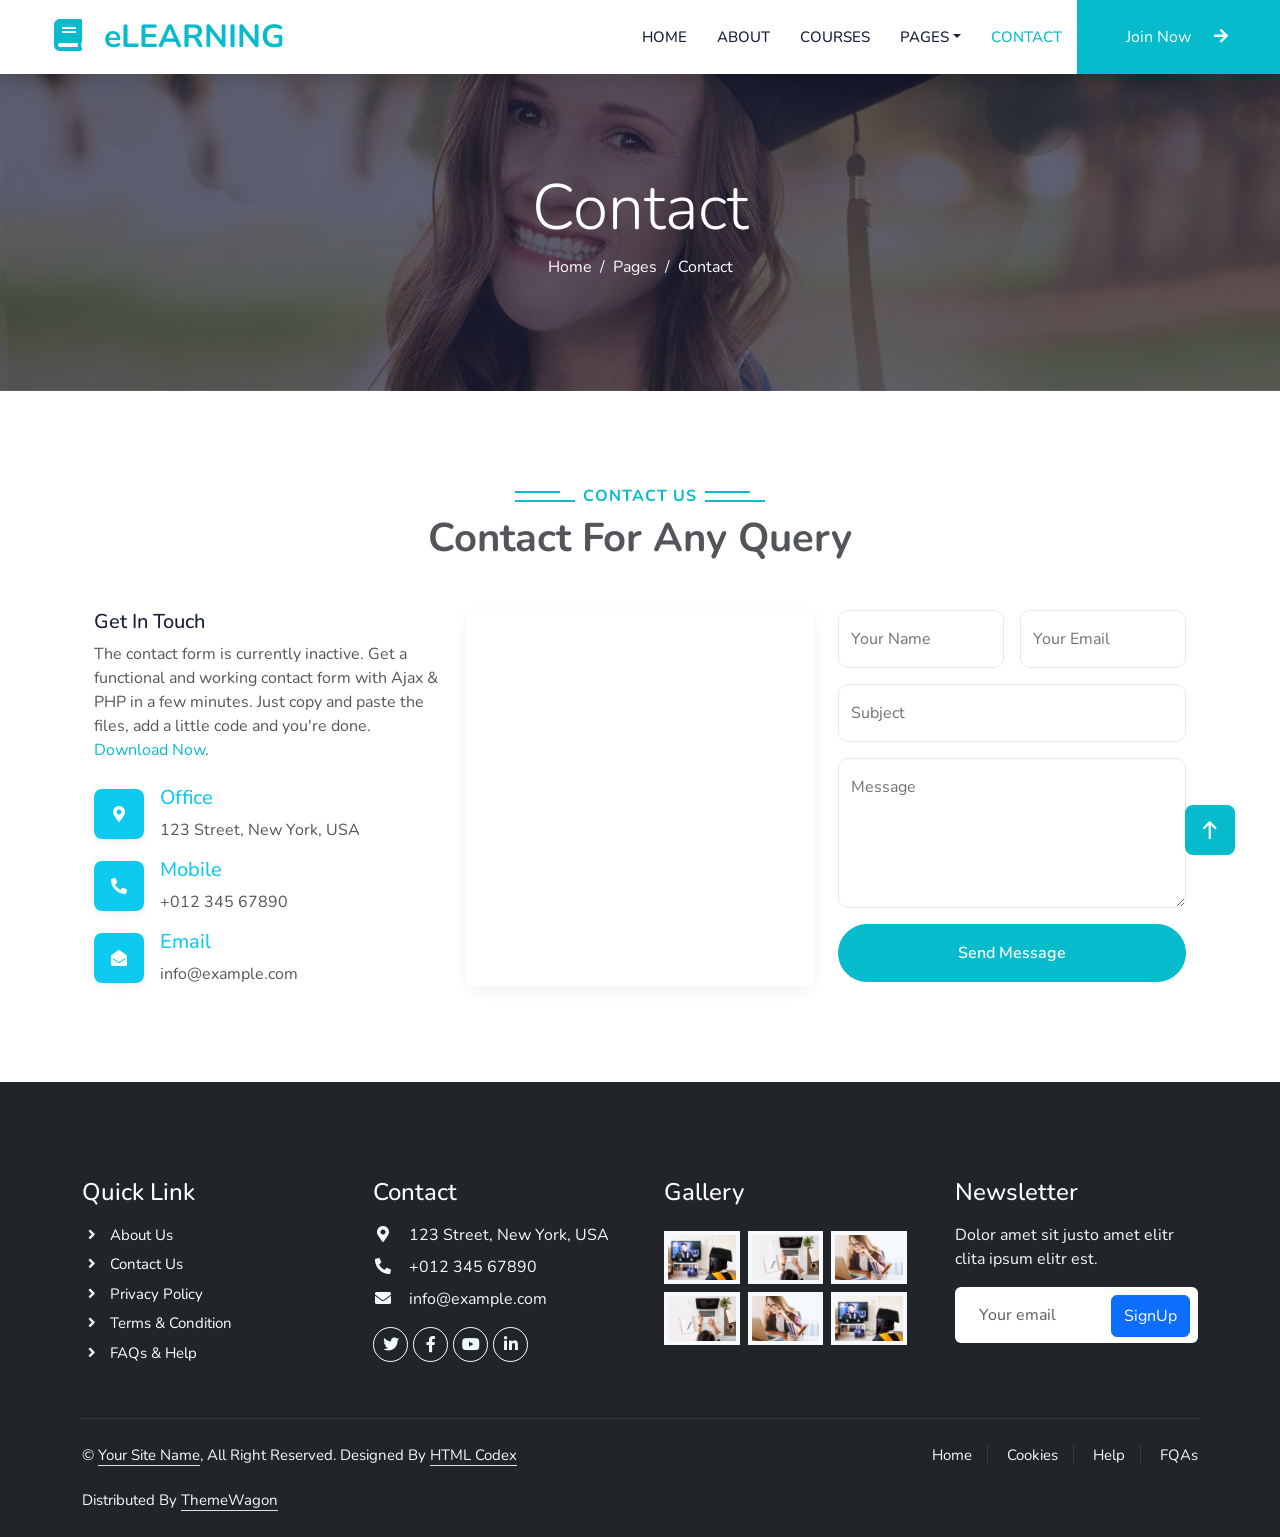
<file: Contact/HTML/contact.html>
<!DOCTYPE html>
<html lang="en">
<head>
    <meta charset="UTF-8">
    <meta name="viewport" content="width=device-width, initial-scale=1.0">
    <!-- Link CSS -->
    <link rel="stylesheet" href="../CSS/all.min.css">
    <link rel="stylesheet" href="../CSS/bootstrap.min.css">
    <link rel="stylesheet" href="../CSS/owl.carousel.min.css">
    <link rel="stylesheet" href="../CSS/owl.theme.default.css">
    <link rel="stylesheet" href="../CSS/animate.css">
    <link rel="stylesheet" href="../CSS/contact.css">
    <!-- Icon Font Stylesheet -->
    <link href="https://cdnjs.cloudflare.com/ajax/libs/font-awesome/5.10.0/css/all.min.css" rel="stylesheet">
    <link href="https://cdn.jsdelivr.net/npm/bootstrap-icons@1.4.1/font/bootstrap-icons.css" rel="stylesheet">
    <!-- Google Font -->
    <link href="https://fonts.googleapis.com/css2?family=Heebo:wght@400;500;600&family=Nunito:wght@600;700;800&display=swap" rel="stylesheet">
    <link href="https://fonts.googleapis.com/css2?family=Montserrat:wght@400;700&family=Poppins:wght@300;400;600&display=swap" rel="stylesheet">
    <link href="https://fonts.googleapis.com/css2?family=Great+Vibes&display=swap" rel="stylesheet">
    <!-- Title -->
    <title>eLEARNING - eLearning HTML Template</title>
</head>
<body id="top">
<!-- Start Navbar -->
<nav class="navbar navbar-expand-lg bg-white navbar-light shadow p-0 custom-navbar">
    <div class="container-fluid px-0"> 
        <a href="../../Contact/HTML/contact.html" class="navbar-brand d-flex align-items-center px-4 px-lg-5">
            <h2 class="m-0"><i class="fa fa-book me-3"></i>eLEARNING</h2>
        </a>
        <button class="navbar-toggler m-4" type="button" data-bs-toggle="collapse"
        data-bs-target="#navbarCollapse" aria-controls="navbarCollapse" aria-expanded="false" aria-label="Toggle navigation">
            <span class="navbar-toggler-icon"></span>
        </button>
        <div class="collapse navbar-collapse justify-content-between" id="navbarCollapse">
            <div class="navbar-nav ms-auto p-4 p-lg-0">
                <a href="../../index.html" class="nav-item nav-link">Home</a>
                <a href="../../About/HTML/about.html" class="nav-item nav-link">About</a>
                <a href="../../Courses/HTML/courses.html" class="nav-item nav-link">Courses</a>
                <div class="nav-item dropdown">
                    <a href="#" class="nav-link dropdown-toggle" data-bs-toggle="dropdown">Pages</a>
                    <div class="dropdown-menu fade-down m-0 rounded-0">
                        <a href="../../Pages/Our Team/HTML/team.html" class="dropdown-item">Our Team</a>
                        <a href="../../Pages/Testimonial/HTML/test.html" class="dropdown-item">Testimonial</a>
                        <a href="../../Pages/404 Page/HTML/page.html" class="dropdown-item">404 Page</a>
                    </div>
                </div>
                <a href="../../Contact/HTML/contact.html" class="nav-item nav-link active">Contact</a>
            </div>
            <a href="../../Contact/HTML/contact.html" class="btn btn-custom-info py-4 px-lg-5 d-none d-lg-block rounded-0">
                Join Now <i class="fa fa-arrow-right ms-3"></i>
            </a>
        </div>
    </div>
</nav>
<!-- End Navbar -->
<!-- Start Hero-Section -->
<div class="container-fluid py-5 mb-5 hero-section">
    <div class="container py-5">
        <div class="row justify-content-center">
            <div class="col-lg-10 text-center">
                <h1 class="display-3 text-white animated slideInDown">Contact</h1>
                    <nav aria-label="breadcrumb">
                        <ol class="breadcrumb justify-content-center">
                            <li class="breadcrumb-item"><a class="text-white" href="#">Home</a></li>
                            <li class="breadcrumb-item"><a class="text-white" href="#">Pages</a></li>
                            <li class="breadcrumb-item text-white active" aria-current="page">Contact</li>
                        </ol>
                    </nav>
            </div>
        </div>
    </div>
</div>
<!-- End Hero-Section -->
<!-- Contact Start -->
<div class="container-xl py-5">
    <div class="container">
        <div class="text-center mb-5 wow fadeInUp" data-wow-delay="0.1s">
            <div class="d-flex align-items-center justify-content-center mb-2">
                <div class="title-line me-2"></div>
                <h6 class="text-custom-info text-uppercase fw-bold m-0" style="letter-spacing: 1px;">Contact Us</h6>
                <div class="title-line ms-2"></div>
            </div>
            <h1 class="mb-4 about-heading fw-bold">Contact For Any Query</h1>
        </div>
            <div class="row g-4">
                <div class="col-lg-4 col-md-6 wow fadeInUp" data-wow-delay="0.1s">
                    <h5 class="touch">Get In Touch</h5>
                    <p class="mb-4">The contact form is currently inactive. Get a functional and working contact form with Ajax & PHP in a few minutes. Just copy and paste the files, add a little code and you're done. <a href="">Download Now</a>.</p>
                    <div class="d-flex align-items-center mb-3">
                        <div class="d-flex align-items-center justify-content-center flex-shrink-0 bg-info" style="width: 50px; height: 50px;">
                            <i class="fa fa-map-marker-alt text-white"></i>
                        </div>
                        <div class="ms-3">
                            <h5 class="text-info">Office</h5>
                            <p class="mb-0">123 Street, New York, USA</p>
                        </div>
                    </div>
                    <div class="d-flex align-items-center mb-3">
                        <div class="d-flex align-items-center justify-content-center flex-shrink-0 bg-info" style="width: 50px; height: 50px;">
                            <i class="fa fa-phone-alt text-white"></i>
                        </div>
                        <div class="ms-3">
                            <h5 class="text-info">Mobile</h5>
                            <p class="mb-0">+012 345 67890</p>
                        </div>
                    </div>
                    <div class="d-flex align-items-center">
                        <div class="d-flex align-items-center justify-content-center flex-shrink-0 bg-info" style="width: 50px; height: 50px;">
                            <i class="fa fa-envelope-open text-white"></i>
                        </div>
                        <div class="ms-3">
                            <h5 class="text-info">Email</h5>
                            <p class="mb-0">info@example.com</p>
                        </div>
                    </div>
                </div>
                <div class="col-lg-4 col-md-6 wow fadeInUp" data-wow-delay="0.3s">
                    <iframe class="position-relative rounded w-100 h-100"
                        src="https://www.google.com/maps/embed?pb=!1m18!1m12!1m3!1d3001156.4288297426!2d-78.
                        01371936852176!3d42.72876761954724!2m3!1f0!2f0!3f0!3m2!1i1024!2i768!4f13.1!3m3!1m2!
                        1s0x4ccc4bf0f123a5a9%3A0xddcfc6c1de189567!2sNew%20York%2C%20USA!5e0!3m2!1sen!2sbd!4v16
                        03794290143!5m2!1sen!2sbd
                        frameborder="0" style="min-height: 300px; border:0;" allowfullscreen="" aria-hidden="false"
                        tabindex="0"></iframe>
                </div>
                <div class="col-lg-4 col-md-12 wow fadeInUp" data-wow-delay="0.5s">
                    <form>
                        <div class="row g-3">
                            <div class="col-md-6">
                                <div class="form-floating">
                                    <input type="text" class="form-control" id="name" placeholder="Your Name">
                                    <label for="name">Your Name</label>
                                </div>
                            </div>
                            <div class="col-md-6">
                                <div class="form-floating">
                                    <input type="email" class="form-control" id="email" placeholder="Your Email">
                                    <label for="email">Your Email</label>
                                </div>
                            </div>
                            <div class="col-12">
                                <div class="form-floating">
                                    <input type="text" class="form-control" id="subject" placeholder="Subject">
                                    <label for="subject">Subject</label>
                                </div>
                            </div>
                            <div class="col-12">
                                <div class="form-floating">
                                    <textarea class="form-control" placeholder="Leave a message here" id="message" style="height: 150px"></textarea>
                                    <label for="message">Message</label>
                                </div>
                            </div>
                            <div class="col-12">
                                <button class="btn btn-info w-100 py-3" type="submit">Send Message</button>
                            </div>
                        </div>
                        </form>
                </div>
            </div>
        </div>
</div>
<!-- Contact End -->
<!-- Footer Start -->
<div class="container-fluid bg-dark text-light footer pt-5 mt-5 wow fadeIn" data-wow-delay="0.1s">
        <div class="container py-5">
            <div class="row g-5">
                <div class="col-lg-3 col-md-6">
                    <h4 class="text-white mb-3">Quick Link</h4>
                    <a class="btn btn-link" href="../../Contact/HTML/contact.html"><i class="fa fa-angle-right me-2"></i>About Us</a>
                    <a class="btn btn-link" href="../../Contact/HTML/contact.html"><i class="fa fa-angle-right me-2"></i>Contact Us</a>
                    <a class="btn btn-link" href="../../Contact/HTML/contact.html"><i class="fa fa-angle-right me-2"></i>Privacy Policy</a>
                    <a class="btn btn-link" href="../../Contact/HTML/contact.html"><i class="fa fa-angle-right me-2"></i>Terms & Condition</a>
                    <a class="btn btn-link" href="../../Contact/HTML/contact.html"><i class="fa fa-angle-right me-2"></i>FAQs & Help</a>
                </div>
                <div class="col-lg-3 col-md-6">
                    <h4 class="text-white mb-3">Contact</h4>
                    <p class="mb-2"><i class="fa fa-map-marker-alt me-3"></i>123 Street, New York, USA</p>
                    <p class="mb-2"><i class="fa fa-phone-alt me-3"></i>+012 345 67890</p>
                    <p class="mb-2"><i class="fa fa-envelope me-3"></i>info@example.com</p>
                    <div class="d-flex pt-2">
                        <a class="btn btn-outline-light btn-social" href="../../Contact/HTML/contact.html"><i class="fab fa-twitter"></i></a>
                        <a class="btn btn-outline-light btn-social" href="../../Contact/HTML/contact.html"><i class="fab fa-facebook-f"></i></a>
                        <a class="btn btn-outline-light btn-social" href="../../Contact/HTML/contact.html"><i class="fab fa-youtube"></i></a>
                        <a class="btn btn-outline-light btn-social" href="../../Contact/HTML/contact.html"><i class="fab fa-linkedin-in"></i></a>
                    </div>
                </div>
                <div class="col-lg-3 col-md-6">
                    <h4 class="text-white mb-3">Gallery</h4>
                    <div class="row g-2 pt-2">
                        <div class="col-4">
                            <img class="img-fluid bg-light p-1" src="../Photo/course-1.jpg" alt="">
                        </div>
                        <div class="col-4">
                            <img class="img-fluid bg-light p-1" src="../Photo/course-2.jpg" alt="">
                        </div>
                        <div class="col-4">
                            <img class="img-fluid bg-light p-1" src="../Photo/course-3.jpg" alt="">
                        </div>
                        <div class="col-4">
                            <img class="img-fluid bg-light p-1" src="../Photo/course-2.jpg" alt="">
                        </div>
                        <div class="col-4">
                            <img class="img-fluid bg-light p-1" src="../Photo/course-3.jpg" alt="">
                        </div>
                        <div class="col-4">
                            <img class="img-fluid bg-light p-1" src="../Photo/course-1.jpg" alt="">
                        </div>
                    </div>
                </div>
                <div class="col-lg-3 col-md-6">
                    <h4 class="text-white mb-3">Newsletter</h4>
                    <p>Dolor amet sit justo amet elitr clita ipsum elitr est.</p>
                    <div class="position-relative mx-auto" style="max-width: 400px;">
                        <input class="form-control border-0 w-100 py-3 ps-4 pe-5" type="text" placeholder="Your email">
                        <button type="button" class="btn btn-primary py-2 position-absolute top-0 end-0 mt-2 me-2">SignUp</button>
                    </div>
                </div>
            </div>
        </div>
        <div class="container">
            <div class="copyright">
                <div class="row">
                    <div class="col-md-6 text-center text-md-start mb-3 mb-md-0">
                        &copy; <a class="border-bottom" href="#">Your Site Name</a>, All Right Reserved.
                        Designed By <a class="border-bottom" href="">HTML Codex</a><br><br>
                        Distributed By <a class="border-bottom" href="">ThemeWagon</a>
                    </div>
                    <div class="col-md-6 text-center text-md-end">
                        <div class="footer-menu">
                            <a href="../../index.html">Home</a>
                            <a href="../../Contact/HTML/contact.html">Cookies</a>
                            <a href="../../Contact/HTML/contact.html">Help</a>
                            <a href="../../Contact/HTML/contact.html">FQAs</a>
                        </div>
                    </div>
                </div>
            </div>
        </div>
</div>
<!-- Footer End -->
<!-- Back to Top -->
<a href="#top" class="btn btn-lg btn-primary btn-lg-square back-to-top"><i class="fa-solid fa-arrow-up"></i></a>
<!-- Links JS -->
    <script src="../JS/jquery-3.6.0.min.js"></script>
    <script src="../JS/bootstrap.bundle.min.js"></script>
    <script src="../JS/owl.carousel.min.js"></script>
    <script src="../JS/wow.min.js"></script>
    <script src="../JS/contact.js"></script>
</body>
</html>
</file>
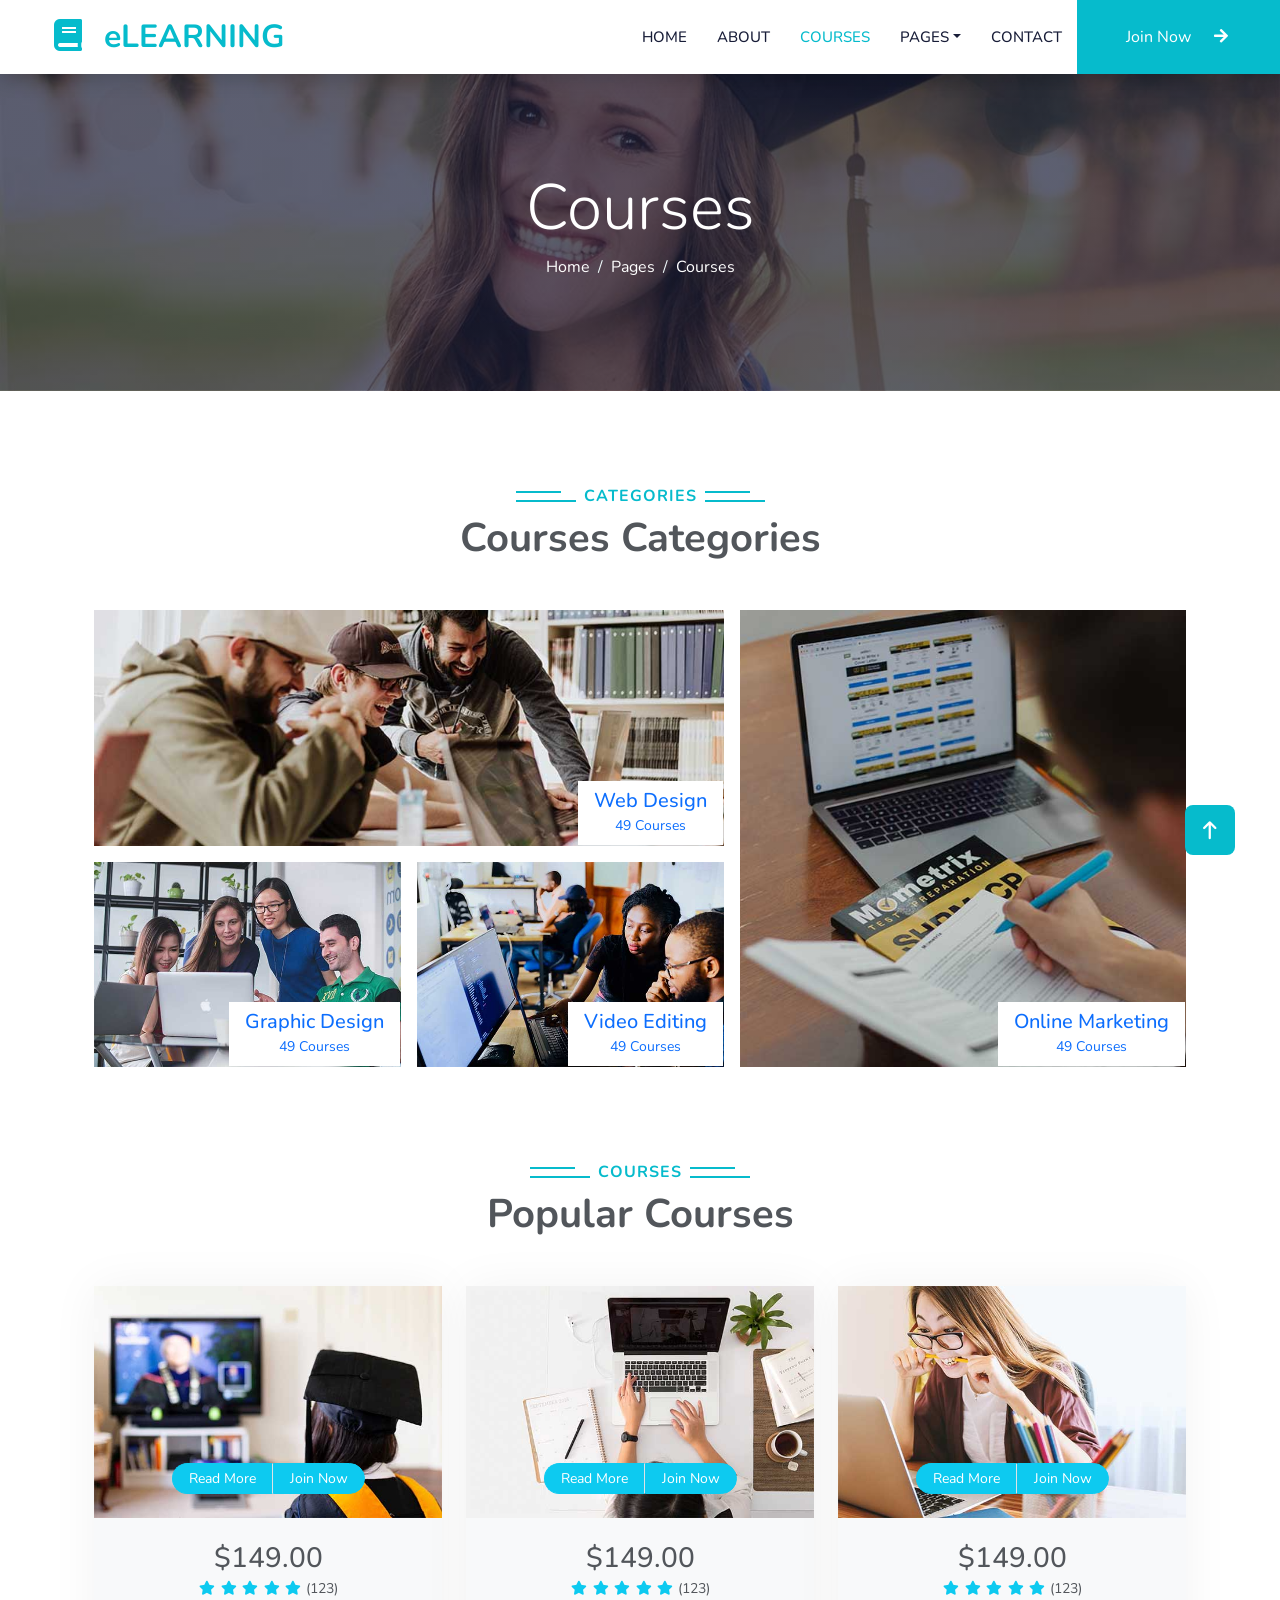
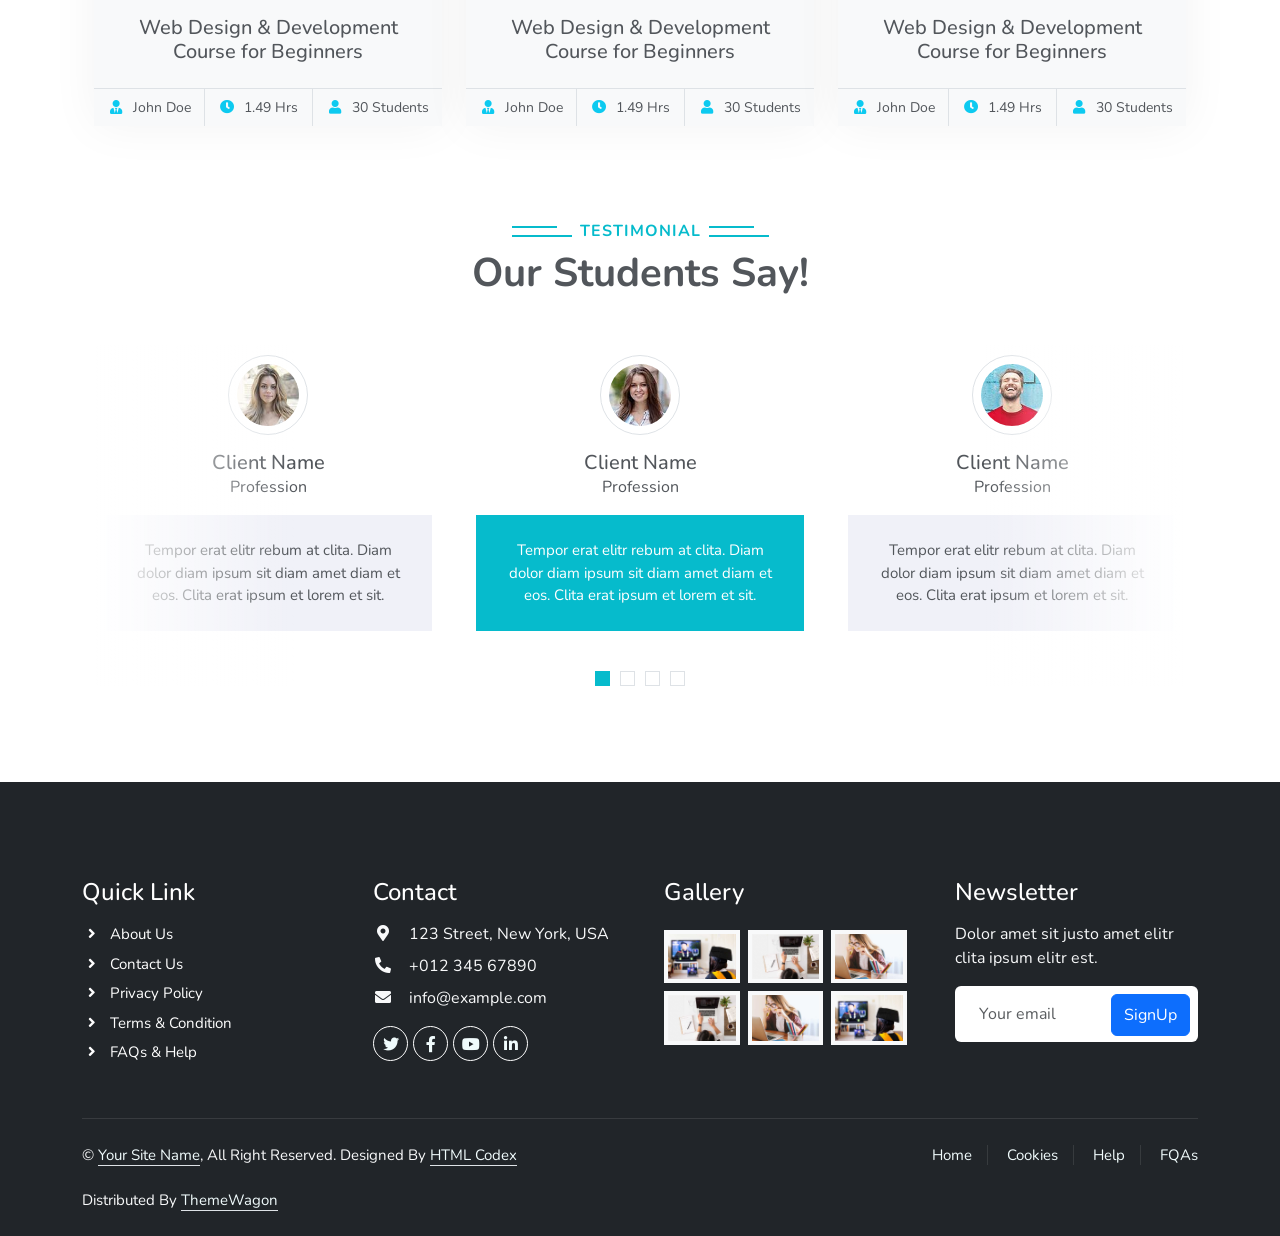
<file: Courses/HTML/courses.html>
<!DOCTYPE html>
<html lang="en">
<head>
    <meta charset="UTF-8">
    <meta name="viewport" content="width=device-width, initial-scale=1.0">
    <!-- Link CSS -->
    <link rel="stylesheet" href="../CSS/all.min.css">
    <link rel="stylesheet" href="../CSS/bootstrap.min.css">
    <link rel="stylesheet" href="../CSS/owl.carousel.min.css">
    <link rel="stylesheet" href="../CSS/owl.theme.default.css">
    <link rel="stylesheet" href="../CSS/animate.css">
    <link rel="stylesheet" href="../CSS/courses.css">
    <!-- Icon Font Stylesheet -->
    <link href="https://cdnjs.cloudflare.com/ajax/libs/font-awesome/5.10.0/css/all.min.css" rel="stylesheet">
    <link href="https://cdn.jsdelivr.net/npm/bootstrap-icons@1.4.1/font/bootstrap-icons.css" rel="stylesheet">
    <!-- Google Font -->
    <link href="https://fonts.googleapis.com/css2?family=Heebo:wght@400;500;600&family=Nunito:wght@600;700;800&display=swap" rel="stylesheet">
    <link href="https://fonts.googleapis.com/css2?family=Montserrat:wght@400;700&family=Poppins:wght@300;400;600&display=swap" rel="stylesheet">
    <link href="https://fonts.googleapis.com/css2?family=Great+Vibes&display=swap" rel="stylesheet">
    <!-- Title -->
    <title>eLEARNING - eLearning HTML Template</title>
</head>
<body id="top">
<!-- Start Navbar -->
<nav class="navbar navbar-expand-lg bg-white navbar-light shadow p-0 custom-navbar">
    <div class="container-fluid px-0"> 
        <a href="../../Courses/HTML/courses.html" class="navbar-brand d-flex align-items-center px-4 px-lg-5">
            <h2 class="m-0"><i class="fa fa-book me-3"></i>eLEARNING</h2>
        </a>
        <button class="navbar-toggler m-4" type="button" data-bs-toggle="collapse"
        data-bs-target="#navbarCollapse" aria-controls="navbarCollapse" aria-expanded="false" aria-label="Toggle navigation">
            <span class="navbar-toggler-icon"></span>
        </button>
        <div class="collapse navbar-collapse justify-content-between" id="navbarCollapse">
            <div class="navbar-nav ms-auto p-4 p-lg-0">
                <a href="../../index.html" class="nav-item nav-link">Home</a>
                <a href="../../About/HTML/about.html" class="nav-item nav-link">About</a>
                <a href="../../Courses/HTML/courses.html" class="nav-item nav-link active">Courses</a>
                <div class="nav-item dropdown">
                    <a href="#" class="nav-link dropdown-toggle" data-bs-toggle="dropdown">Pages</a>
                    <div class="dropdown-menu fade-down m-0 rounded-0">
                        <a href="../../Pages/Our Team/HTML/team.html" class="dropdown-item">Our Team</a>
                        <a href="../../Pages/Testimonial/HTML/test.html" class="dropdown-item">Testimonial</a>
                        <a href="../../Pages/404 Page/HTML/page.html" class="dropdown-item">404 Page</a>
                    </div>
                </div>
                <a href="../../Contact/HTML/contact.html" class="nav-item nav-link">Contact</a>
            </div>
            <a href="../../Courses/HTML/courses.html" class="btn btn-custom-info py-4 px-lg-5 d-none d-lg-block rounded-0">
                Join Now <i class="fa fa-arrow-right ms-3"></i>
            </a>
        </div>
    </div>
</nav>
<!-- End Navbar -->
<!-- Start Hero Section -->
<div class="container-fluid py-5 mb-5 hero-section">
    <div class="container py-5">
        <div class="row justify-content-center">
            <div class="col-lg-10 text-center">
                <h1 class="display-3 text-white animated slideInDown">Courses</h1>
                    <nav aria-label="breadcrumb">
                        <ol class="breadcrumb justify-content-center">
                            <li class="breadcrumb-item"><a class="text-white" href="#">Home</a></li>
                            <li class="breadcrumb-item"><a class="text-white" href="#">Pages</a></li>
                            <li class="breadcrumb-item text-white active" aria-current="page">Courses</li>
                        </ol>
                    </nav>
            </div>
        </div>
    </div>
</div>
<!-- End Hero Section -->
<!-- Start Categories -->
<div class="container-xl py-5">
    <div class="container">
        <div class="text-center mb-5 wow fadeInUp" data-wow-delay="0.1s">
            <div class="d-flex align-items-center justify-content-center mb-2">
                <div class="title-line me-2"></div>
                <h6 class="text-custom-info text-uppercase fw-bold m-0" style="letter-spacing: 1px;">Categories</h6>
                <div class="title-line ms-2"></div>
            </div>
            <h1 class="mb-4 about-heading fw-bold">Courses Categories</h1>
        </div>
        <div class="row g-3">
            <div class="col-lg-7 col-md-6 wow fadeInUp" data-wow-delay="0.1s">
                <div class="row g-3">
                    <div class="col-lg-12 col-md-12">
                        <a class="position-relative d-block overflow-hidden" href="../../Courses/HTML/courses.html">
                            <img class="img-fluid" src="../Photo/cat-1.jpg" alt="Web Design">
                            <div class="bg-white text-center position-absolute bottom-0 end-0 py-2 px-3" style="margin: 1px;">
                                <h5 class="m-0">Web Design</h5>
                                <small class="text-primary">49 Courses</small>
                            </div>
                            </a>
                    </div>
                    <div class="col-lg-6 col-md-12 wow fadeInUp" data-wow-delay="0.3s">
                        <a class="position-relative d-block overflow-hidden" href="../../Courses/HTML/courses.html">
                            <img class="img-fluid" src="../Photo/cat-2.jpg" alt="Graphic Design">
                            <div class="bg-white text-center position-absolute bottom-0 end-0 py-2 px-3" style="margin: 1px;">
                                <h5 class="m-0">Graphic Design</h5>
                                <small class="text-primary">49 Courses</small>
                            </div>
                        </a>
                    </div>
                    <div class="col-lg-6 col-md-12 wow fadeInUp" data-wow-delay="0.5s">
                        <a class="position-relative d-block overflow-hidden" href="../../Courses/HTML/courses.html">
                            <img class="img-fluid" src="../Photo/cat-3.jpg" alt="Video editing">
                            <div class="bg-white text-center position-absolute bottom-0 end-0 py-2 px-3" style="margin: 1px;">
                                <h5 class="m-0">Video Editing</h5>
                                <small class="text-primary">49 Courses</small>
                            </div>
                        </a>
                    </div>
                </div>
            </div>
            <div class="col-lg-5 col-md-6 wow fadeInUp" data-wow-delay="0.7s" style="min-height: 350px;">
                <a class="position-relative d-block h-100 overflow-hidden" href="../../Courses/HTML/courses.html">
                    <img class="img-fluid position-absolute w-100 h-100" src="../Photo/cat-4.jpg" alt="Online Marketing" style="object-fit: cover;">
                    <div class="bg-white text-center position-absolute bottom-0 end-0 py-2 px-3" style="margin:  1px;">
                        <h5 class="m-0">Online Marketing</h5>
                        <small class="text-primary">49 Courses</small>
                    </div>
                </a>
            </div>
        </div>
    </div>
</div>
<!-- End Categories -->
<!-- Start Popular Courses -->
<div class="container-xl py-5" >
    <div class="container">
        <div class="text-center mb-5 wow fadeInUp" data-wow-delay="0.1s">
            <div class="d-flex align-items-center justify-content-center mb-2">
                <div class="title-line me-2"></div>
                <h6 class="text-custom-info text-uppercase fw-bold m-0" style="letter-spacing: 1px;">Courses</h6>
                <div class="title-line ms-2"></div>
            </div>
            <h1 class="mb-4 about-heading fw-bold">Popular Courses</h1>
        </div>
        <div class="row g-4 justify-content-center">
            <div class="col-lg-4 col-md-6 wow fadeInUp" data-wow-delay="0.1s">
                <div class="course-item bg-light">
                    <div class="position-relative overflow-hidden">
                        <img class="img-fluid" src="../Photo/course-1.jpg" alt="">
                        <div class="w-100 d-flex justify-content-center position-absolute bottom-0 start-0 mb-4">
                            <a href="#" class="flex-shrink-0 btn btn-sm btn-info px-3 border-end text-white" style="border-radius: 30px 0 0 30px;">Read More</a>
                            <a href="#" class="flex-shrink-0 btn btn-sm btn-info px-3 text-white" style="border-radius: 0 30px 30px 0;">Join Now</a>
                        </div>
                    </div>
                    <div class="text-center p-4 pb-0">
                        <h3 class="mb-0">$149.00</h3>
                        <div class="mb-3">
                            <small class="fa fa-star text-info"></small>
                            <small class="fa fa-star text-info"></small>
                            <small class="fa fa-star text-info"></small>
                            <small class="fa fa-star text-info"></small>
                            <small class="fa fa-star text-info"></small>
                            <small>(123)</small>
                        </div>
                        <h5 class="mb-4">Web Design & Development Course for Beginners</h5>
                    </div>
                    <div class="d-flex border-top">
                        <small class="flex-fill text-center border-end py-2"><i class="fa fa-user-tie text-info me-2"></i>John Doe</small>
                        <small class="flex-fill text-center border-end py-2"><i class="fa fa-clock text-info me-2"></i>1.49 Hrs</small>
                        <small class="flex-fill text-center py-2"><i class="fa fa-user text-info me-2"></i>30 Students</small>
                    </div>
                </div>
            </div>
            <!-- Course 2 -->
            <div class="col-lg-4 col-md-6 wow fadeInUp" data-wow-delay="0.3s">
                <div class="course-item bg-light">
                    <div class="position-relative overflow-hidden">
                        <img class="img-fluid" src="../Photo/course-2.jpg" alt="">
                        <div class="w-100 d-flex justify-content-center position-absolute bottom-0 start-0 mb-4">
                            <a href="#" class="flex-shrink-0 btn btn-sm btn-info px-3 border-end text-white" style="border-radius: 30px 0 0 30px;">Read More</a>
                            <a href="#" class="flex-shrink-0 btn btn-sm btn-info px-3 text-white" style="border-radius: 0 30px 30px 0;">Join Now</a>
                        </div>
                    </div>
                    <div class="text-center p-4 pb-0">
                        <h3 class="mb-0">$149.00</h3>
                        <div class="mb-3">
                            <small class="fa fa-star text-info"></small>
                            <small class="fa fa-star text-info"></small>
                            <small class="fa fa-star text-info"></small>
                            <small class="fa fa-star text-info"></small>
                            <small class="fa fa-star text-info"></small>
                            <small>(123)</small>
                        </div>
                        <h5 class="mb-4">Web Design & Development Course for Beginners</h5>
                    </div>
                    <div class="d-flex border-top">
                        <small class="flex-fill text-center border-end py-2"><i class="fa fa-user-tie text-info me-2"></i>John Doe</small>
                        <small class="flex-fill text-center border-end py-2"><i class="fa fa-clock text-info me-2"></i>1.49 Hrs</small>
                        <small class="flex-fill text-center py-2"><i class="fa fa-user text-info me-2"></i>30 Students</small>
                    </div>
                </div>
            </div>
            <!-- Course 3 -->
            <div class="col-lg-4 col-md-6 wow fadeInUp" data-wow-delay="0.5s">
                <div class="course-item bg-light">
                    <div class="position-relative overflow-hidden">
                        <img class="img-fluid" src="../Photo/course-3.jpg" alt="">
                        <div class="w-100 d-flex justify-content-center position-absolute bottom-0 start-0 mb-4">
                            <a href="#" class="flex-shrink-0 btn btn-sm btn-info px-3 border-end text-white" style="border-radius: 30px 0 0 30px;">Read More</a>
                            <a href="#" class="flex-shrink-0 btn btn-sm btn-info px-3 text-white" style="border-radius: 0 30px 30px 0;">Join Now</a>
                        </div>
                    </div>
                    <div class="text-center p-4 pb-0">
                        <h3 class="mb-0">$149.00</h3>
                        <div class="mb-3">
                            <small class="fa fa-star text-info"></small>
                            <small class="fa fa-star text-info"></small>
                            <small class="fa fa-star text-info"></small>
                            <small class="fa fa-star text-info"></small>
                            <small class="fa fa-star text-info"></small>
                            <small>(123)</small>
                        </div>
                        <h5 class="mb-4">Web Design & Development Course for Beginners</h5>
                    </div>
                    <div class="d-flex border-top">
                        <small class="flex-fill text-center border-end py-2"><i class="fa fa-user-tie text-info me-2"></i>John Doe</small>
                        <small class="flex-fill text-center border-end py-2"><i class="fa fa-clock text-info me-2"></i>1.49 Hrs</small>
                        <small class="flex-fill text-center py-2"><i class="fa fa-user text-info me-2"></i>30 Students</small>
                    </div>
                </div>
            </div>
        </div>
    </div>
</div>
<!-- End Popular Courses -->
<!-- Start Testimonial Start -->
<div class="container-xl py-5 wow fadeInUp" data-wow-delay="0.1s">
    <div class="container">
        <div class="text-center mb-5">
            <div class="d-flex align-items-center justify-content-center mb-2">
                <div class="title-line me-2"></div>
                <h6 class="text-custom-info text-uppercase fw-bold m-0" style="letter-spacing: 1px;">Testimonial</h6>
                <div class="title-line ms-2"></div>
            </div>
            <h1 class="mb-4 about-heading fw-bold">Our Students Say!</h1>
        </div>
        <div class="testimonial-slider-wrapper position-relative">
            <div class="slider-fade-left"></div>
            <div class="slider-fade-right"></div>
            <div class="owl-carousel testimonial-carousel">
                <div class="testimonial-item text-center">
                    <img class="border rounded-circle p-2 mx-auto mb-3" src="../Photo/testimonial-1.jpg" style="width: 80px; height: 80px;">
                    <h5 class="mb-0">Client Name</h5>
                    <p>Profession</p>
                    <div class="testimonial-text p-4">
                        <p class="mb-0">Tempor erat elitr rebum at clita. Diam dolor diam ipsum sit diam amet diam et eos. Clita erat ipsum et lorem et sit.</p>
                    </div>
                </div>
                <div class="testimonial-item text-center">
                    <img class="border rounded-circle p-2 mx-auto mb-3" src="../Photo/testimonial-2.jpg" style="width: 80px; height: 80px;">
                    <h5 class="mb-0">Client Name</h5>
                    <p>Profession</p>
                    <div class="testimonial-text p-4">
                        <p class="mb-0">Tempor erat elitr rebum at clita. Diam dolor diam ipsum sit diam amet diam et eos. Clita erat ipsum et lorem et sit.</p>
                    </div>
                </div>
                <div class="testimonial-item text-center">
                    <img class="border rounded-circle p-2 mx-auto mb-3" src="../Photo/testimonial-3.jpg" style="width: 80px; height: 80px;">
                    <h5 class="mb-0">Client Name</h5>
                    <p>Profession</p>
                    <div class="testimonial-text p-4">
                        <p class="mb-0">Tempor erat elitr rebum at clita. Diam dolor diam ipsum sit diam amet diam et eos. Clita erat ipsum et lorem et sit.</p>
                    </div>
                </div>
                <div class="testimonial-item text-center">
                    <img class="border rounded-circle p-2 mx-auto mb-3" src="../Photo/testimonial-4.jpg" style="width: 80px; height: 80px;">
                    <h5 class="mb-0">Client Name</h5>
                    <p>Profession</p>
                    <div class="testimonial-text p-4">
                        <p class="mb-0">Tempor erat elitr rebum at clita. Diam dolor diam ipsum sit diam amet diam et eos. Clita erat ipsum et lorem et sit.</p>
                    </div>
                </div>
            </div> 
        </div>
    </div>
</div>
<!-- End Testimonial -->
<!-- Footer Start -->
<div class="container-fluid bg-dark text-light footer pt-5 mt-5 wow fadeIn" data-wow-delay="0.1s">
        <div class="container py-5">
            <div class="row g-5">
                <div class="col-lg-3 col-md-6">
                    <h4 class="text-white mb-3">Quick Link</h4>
                    <a class="btn btn-link" href="../../Courses/HTML/courses.html"><i class="fa fa-angle-right me-2"></i>About Us</a>
                    <a class="btn btn-link" href="../../Courses/HTML/courses.html"><i class="fa fa-angle-right me-2"></i>Contact Us</a>
                    <a class="btn btn-link" href="../../Courses/HTML/courses.html"><i class="fa fa-angle-right me-2"></i>Privacy Policy</a>
                    <a class="btn btn-link" href="../../Courses/HTML/courses.html"><i class="fa fa-angle-right me-2"></i>Terms & Condition</a>
                    <a class="btn btn-link" href="../../Courses/HTML/courses.html"><i class="fa fa-angle-right me-2"></i>FAQs & Help</a>
                </div>
                <div class="col-lg-3 col-md-6">
                    <h4 class="text-white mb-3">Contact</h4>
                    <p class="mb-2"><i class="fa fa-map-marker-alt me-3"></i>123 Street, New York, USA</p>
                    <p class="mb-2"><i class="fa fa-phone-alt me-3"></i>+012 345 67890</p>
                    <p class="mb-2"><i class="fa fa-envelope me-3"></i>info@example.com</p>
                    <div class="d-flex pt-2">
                        <a class="btn btn-outline-light btn-social" href="../../Courses/HTML/courses.html"><i class="fab fa-twitter"></i></a>
                        <a class="btn btn-outline-light btn-social" href="../../Courses/HTML/courses.html"><i class="fab fa-facebook-f"></i></a>
                        <a class="btn btn-outline-light btn-social" href="../../Courses/HTML/courses.html"><i class="fab fa-youtube"></i></a>
                        <a class="btn btn-outline-light btn-social" href="../../Courses/HTML/courses.html"><i class="fab fa-linkedin-in"></i></a>
                    </div>
                </div>
                <div class="col-lg-3 col-md-6">
                    <h4 class="text-white mb-3">Gallery</h4>
                    <div class="row g-2 pt-2">
                        <div class="col-4">
                            <img class="img-fluid bg-light p-1" src="../Photo/course-1.jpg" alt="">
                        </div>
                        <div class="col-4">
                            <img class="img-fluid bg-light p-1" src="../Photo/course-2.jpg" alt="">
                        </div>
                        <div class="col-4">
                            <img class="img-fluid bg-light p-1" src="../Photo/course-3.jpg" alt="">
                        </div>
                        <div class="col-4">
                            <img class="img-fluid bg-light p-1" src="../Photo/course-2.jpg" alt="">
                        </div>
                        <div class="col-4">
                            <img class="img-fluid bg-light p-1" src="../Photo/course-3.jpg" alt="">
                        </div>
                        <div class="col-4">
                            <img class="img-fluid bg-light p-1" src="../Photo/course-1.jpg" alt="">
                        </div>
                    </div>
                </div>
                <div class="col-lg-3 col-md-6">
                    <h4 class="text-white mb-3">Newsletter</h4>
                    <p>Dolor amet sit justo amet elitr clita ipsum elitr est.</p>
                    <div class="position-relative mx-auto" style="max-width: 400px;">
                        <input class="form-control border-0 w-100 py-3 ps-4 pe-5" type="text" placeholder="Your email">
                        <button type="button" class="btn btn-primary py-2 position-absolute top-0 end-0 mt-2 me-2">SignUp</button>
                    </div>
                </div>
            </div>
        </div>
        <div class="container">
            <div class="copyright">
                <div class="row">
                    <div class="col-md-6 text-center text-md-start mb-3 mb-md-0">
                        &copy; <a class="border-bottom" href="#">Your Site Name</a>, All Right Reserved.
                        Designed By <a class="border-bottom" href="">HTML Codex</a><br><br>
                        Distributed By <a class="border-bottom" href="">ThemeWagon</a>
                    </div>
                    <div class="col-md-6 text-center text-md-end">
                        <div class="footer-menu">
                            <a href="../../index.html">Home</a>
                            <a href="../../Courses/HTML/courses.html">Cookies</a>
                            <a href="../../Courses/HTML/courses.html">Help</a>
                            <a href="../../Courses/HTML/courses.html">FQAs</a>
                        </div>
                    </div>
                </div>
            </div>
        </div>
</div>
<!-- Footer End -->
<!-- Back to Top -->
<a href="#top" class="btn btn-lg btn-primary btn-lg-square back-to-top"><i class="fa-solid fa-arrow-up"></i></a>
<!-- Links JS -->
    <script src="../JS/jquery-3.6.0.min.js"></script>
    <script src="../JS/bootstrap.bundle.min.js"></script>
    <script src="../JS/owl.carousel.min.js"></script>
    <script src="../JS/wow.min.js"></script>
    <script src="../JS/courses.js"></script>
</body>
</html>
</file>
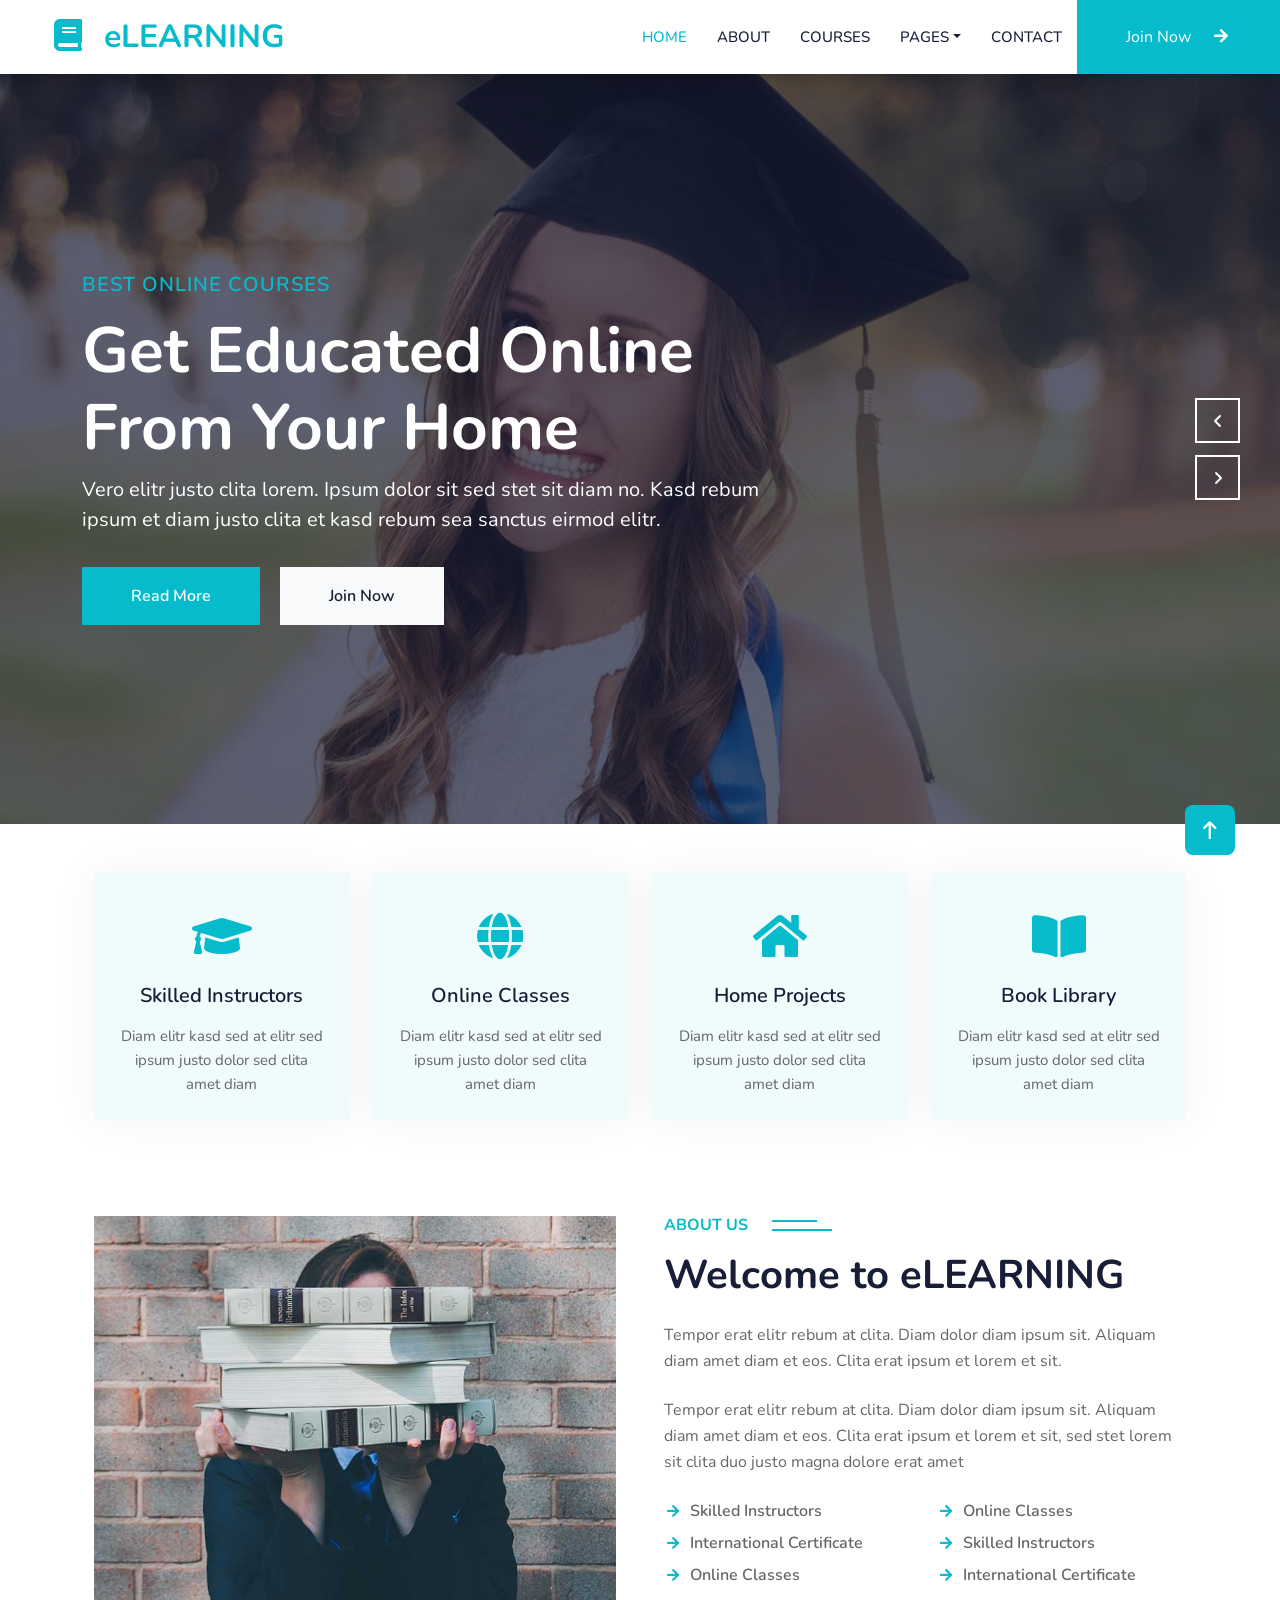
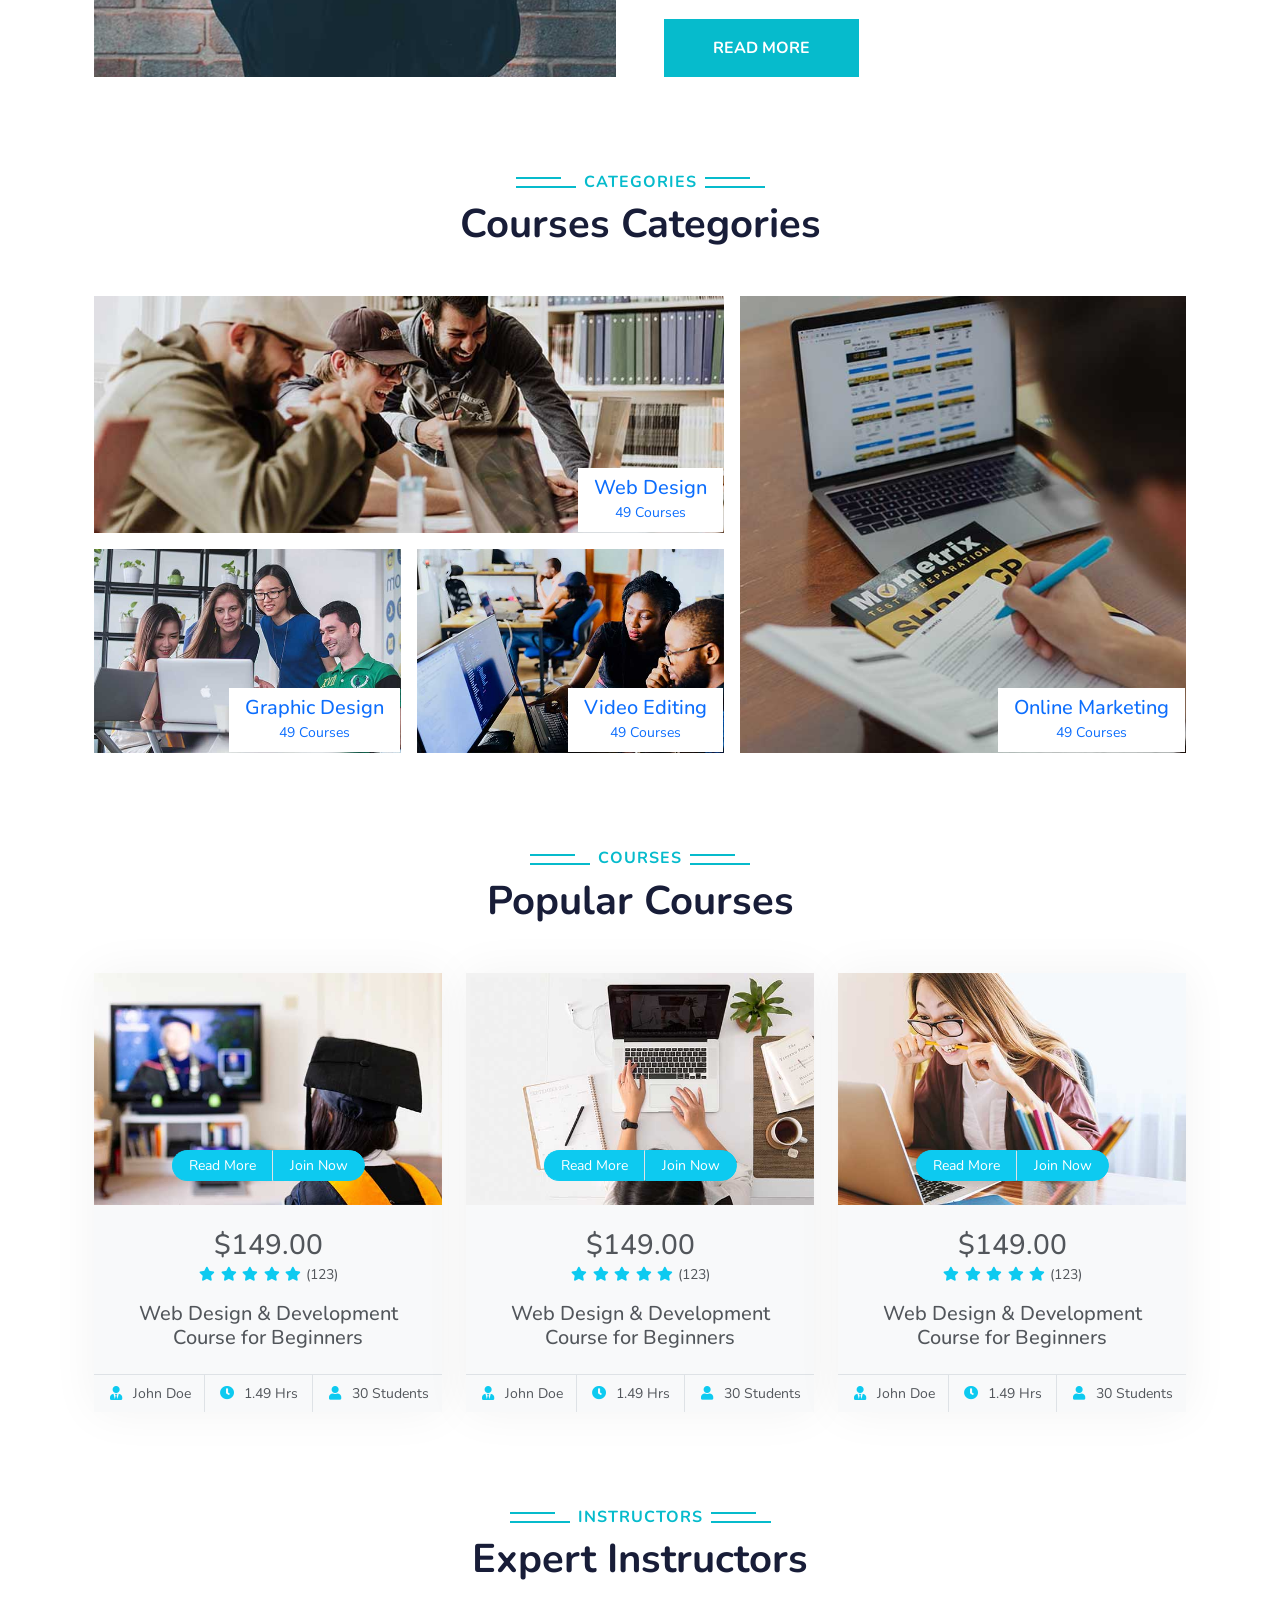
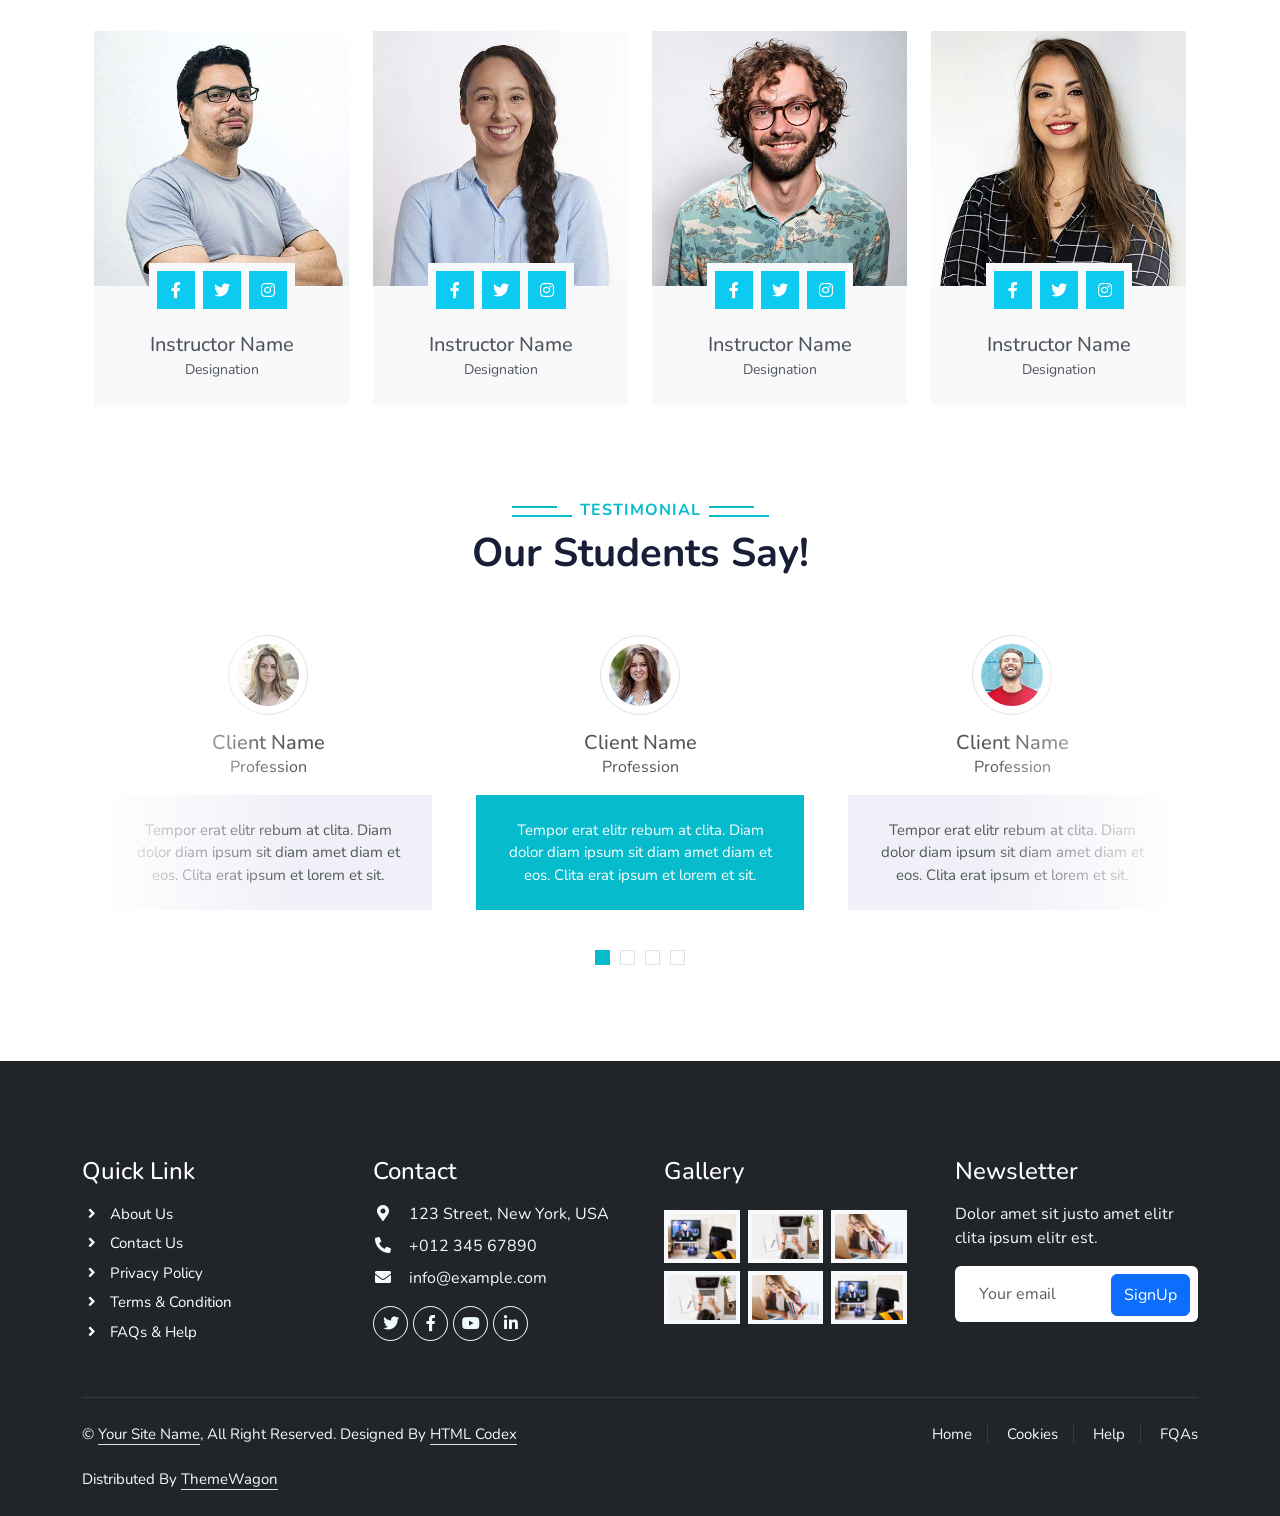
<file: Home/HTML/home.html>
<!DOCTYPE html>
<html lang="en">
<head>
    <meta charset="UTF-8">
    <meta name="viewport" content="width=device-width, initial-scale=1.0">
    <!-- Link CSS -->
    <link rel="stylesheet" href="../CSS/all.min.css">
    <link rel="stylesheet" href="../CSS/bootstrap.min.css">
    <link rel="stylesheet" href="../CSS/owl.carousel.min.css">
    <link rel="stylesheet" href="../CSS/owl.theme.default.css">
    <link rel="stylesheet" href="../CSS/animate.css">
    <link rel="stylesheet" href="../CSS/home.css">
    <!-- Icon Font Stylesheet -->
    <link href="https://cdnjs.cloudflare.com/ajax/libs/font-awesome/5.10.0/css/all.min.css" rel="stylesheet">
    <link href="https://cdn.jsdelivr.net/npm/bootstrap-icons@1.4.1/font/bootstrap-icons.css" rel="stylesheet">
    <!-- Google Font -->
    <link href="https://fonts.googleapis.com/css2?family=Heebo:wght@400;500;600&family=Nunito:wght@600;700;800&display=swap" rel="stylesheet">
    <link href="https://fonts.googleapis.com/css2?family=Montserrat:wght@400;700&family=Poppins:wght@300;400;600&display=swap" rel="stylesheet">
    <link href="https://fonts.googleapis.com/css2?family=Great+Vibes&display=swap" rel="stylesheet">
    <!-- Title -->
    <title>eLEARNING - eLearning HTML Template</title> 
</head>
<body id="top">
<!-- Start Navbar -->
<nav class="navbar navbar-expand-lg bg-white navbar-light shadow p-0 custom-navbar">
    <div class="container-fluid px-0"> 
        <a href="" class="navbar-brand d-flex align-items-center px-4 px-lg-5">
            <h2 class="m-0"><i class="fa fa-book me-3"></i>eLEARNING</h2>
        </a>
        <button class="navbar-toggler m-4" type="button" data-bs-toggle="collapse"
        data-bs-target="#navbarCollapse" aria-controls="navbarCollapse" aria-expanded="false" aria-label="Toggle navigation">
            <span class="navbar-toggler-icon"></span>
        </button>
        <div class="collapse navbar-collapse justify-content-between" id="navbarCollapse">
            <div class="navbar-nav ms-auto p-4 p-lg-0">
                <a href="../../Home/HTML/home.html" class="nav-item nav-link active">Home</a>
                <a href="../../About/HTML/about.html" class="nav-item nav-link">About</a>
                <a href="../../Courses/HTML/courses.html" class="nav-item nav-link">Courses</a>
                <div class="nav-item dropdown">
                    <a href="#" class="nav-link dropdown-toggle" data-bs-toggle="dropdown">Pages</a>
                    <div class="dropdown-menu fade-down m-0 rounded-0">
                        <a href="../../Pages/Our Team/HTML/team.html" class="dropdown-item">Our Team</a>
                        <a href="../../Pages/Testimonial/HTML/test.html" class="dropdown-item">Testimonial</a>
                        <a href="../../Pages/404 Page/HTML/page.html" class="dropdown-item">404 Page</a>
                    </div>
                </div>
                <a href="../../Contact/HTML/contact.html" class="nav-item nav-link">Contact</a>
            </div>
            <a href="#" class="btn btn-custom-info py-4 px-lg-5 d-none d-lg-block rounded-0">
                Join Now <i class="fa fa-arrow-right ms-3"></i>
            </a>
        </div>
    </div>
</nav>
<!-- End Navbar -->
<!-- Start Hero-Section -->
<div class="hero-section container-fluid p-0">
    <div class="owl-carousel header-carousel position-relative">
        <div class="carousel-item-custom position-relative"> 
            <img src="../Photo/carousel-1.jpg" class="img-hero" alt="img-hero">
            <div class="position-absolute top-0 start-0 w-100 h-100 d-flex align-items-center" style="background: rgba(24, 29, 56, .7);">
                <div class="container">
                    <div class="row justify-content-start">
                        <div class="col-sm-10 col-lg-8">
                            <h5 class="text-custom-info text-uppercase mb-3 animated slideInDown" style="letter-spacing: 1px; font-weight: 600;">Best Online Courses</h5>
                            <h1 class="display-3 text-white animated slideInDown" style="font-weight: 700; font-family: 'Nunito', sans-serif;">Get Educated Online From Your Home</h1>
                            <p class="fs-5 text-white mb-4 pb-2">Vero elitr justo clita lorem. Ipsum dolor sit sed stet sit diam no. Kasd rebum ipsum et diam justo clita et kasd rebum sea sanctus eirmod elitr.</p>
                            <a href="#" class="btn btn-custom-info py-md-3 px-md-5 me-3 animated slideInLeft" style="font-weight: 600; border-radius: 0;">Read More</a>
                            <a href="#" class="btn btn-light py-md-3 px-md-5 animated slideInRight" style="font-weight: 600; border-radius: 0; color: var(--dark);">Join Now</a>
                        </div>
                    </div>
                </div>
            </div>
        </div>
        <div class="carousel-item-custom position-relative"> 
            <img src="../Photo/carousel-2.jpg" class="img-hero" alt="img-hero">
            <div class="position-absolute top-0 start-0 w-100 h-100 d-flex align-items-center" style="background: rgba(24, 29, 56, .7);">
                <div class="container">
                    <div class="row justify-content-start">
                        <div class="col-sm-10 col-lg-8">
                            <h5 class="text-custom-info text-uppercase mb-3" style="letter-spacing: 1px; font-weight: 600;">Best Online Courses</h5>
                            <h1 class="display-3 text-white" style="font-weight: 700; font-family: 'Nunito', sans-serif;">Get Educated Online From Your Home</h1>
                            <p class="fs-5 text-white mb-4 pb-2">Vero elitr justo clita lorem. Ipsum dolor sit sed stet sit diam no. Kasd rebum ipsum et diam justo clita et kasd rebum sea sanctus eirmod elitr.</p>
                            <a href="#" class="btn btn-custom-info py-md-3 px-md-5 me-3" style="font-weight: 600; border-radius: 0;">Read More</a>
                            <a href="#" class="btn btn-light py-md-3 px-md-5" style="font-weight: 600; border-radius: 0; color: var(--dark);">Join Now</a>
                        </div>
                    </div>
                </div>
            </div>
        </div>
    </div>
</div>
<!-- End Hero-Section -->
<!-- Start Cards -->
<div class="container-xl py-5">
    <div class="container">
        <div class="row g-4">
            <div class="col-lg-3 col-sm-6 wow fadeInUp" data-wow-delay="0.1s">
                <div class="service-item text-center pt-3">
                    <div class="p-4">
                        <i class="fa fa-3x fa-graduation-cap text-custom-info mb-4"></i>
                        <h5 class="mb-3">Skilled Instructors</h5>
                        <p>Diam elitr kasd sed at elitr sed ipsum justo dolor sed clita amet diam</p>
                    </div>
                </div>
            </div>
            <div class="col-lg-3 col-sm-6 wow fadeInUp" data-wow-delay="0.3s">
                <div class="service-item text-center pt-3">
                    <div class="p-4">
                        <i class="fa fa-3x fa-globe text-custom-info mb-4"></i>
                        <h5 class="mb-3">Online Classes</h5>
                        <p>Diam elitr kasd sed at elitr sed ipsum justo dolor sed clita amet diam</p>
                    </div>
                </div>
            </div>
            <div class="col-lg-3 col-sm-6 wow fadeInUp" data-wow-delay="0.5s">
                <div class="service-item text-center pt-3">
                    <div class="p-4">
                        <i class="fa fa-3x fa-home text-custom-info mb-4"></i>
                        <h5 class="mb-3">Home Projects</h5>
                        <p>Diam elitr kasd sed at elitr sed ipsum justo dolor sed clita amet diam</p>
                    </div>
                </div>
            </div>
            <div class="col-lg-3 col-sm-6 wow fadeInUp" data-wow-delay="0.7s">
                <div class="service-item text-center pt-3">
                    <div class="p-4">
                        <i class="fa fa-3x fa-book-open text-custom-info mb-4"></i>
                        <h5 class="mb-3">Book Library</h5>
                        <p>Diam elitr kasd sed at elitr sed ipsum justo dolor sed clita amet diam</p>
                    </div>
                </div>
            </div>
        </div>
    </div>
</div>
<!-- End Cards -->
<!-- Start About -->
<div class="container-xl py-5">
    <div class="container">
        <div class="row g-5">      
            <div class="col-lg-6 wow fadeInUp" data-wow-delay="0.1s" style="min-height: 400px;">
                <div class="position-relative h-100">
                    <img class="img-fluid position-absolute w-100 h-100 about-img" src="../Photo/about.jpg" alt="About Image">
                </div>
            </div>
            <div class="col-lg-6 wow fadeInUp" data-wow-delay="0.3s">
                <div class="d-flex align-items-center mb-3">
                    <h6 class="text-custom-info text-uppercase fw-bold mb-0">About Us</h6>
                    <div class="about-lines ms-4"></div>
                </div>
                <h1 class="mb-4 about-heading">Welcome to eLEARNING</h1>
                <p class="mb-4 about-p">Tempor erat elitr rebum at clita. Diam dolor diam ipsum sit. Aliquam diam amet diam et eos. Clita erat ipsum et lorem et sit.</p>
                <p class="mb-4 about-p">Tempor erat elitr rebum at clita. Diam dolor diam ipsum sit. Aliquam diam amet diam et eos. Clita erat ipsum et lorem et sit, sed stet lorem sit clita duo justo magna dolore erat amet</p>
                <div class="row gy-2 gx-4 mb-4">
                    <div class="col-sm-6">
                        <p class="mb-0 about-list-item"><i class="fa fa-arrow-right text-custom-info me-2"></i>Skilled Instructors</p>
                    </div>
                    <div class="col-sm-6">
                        <p class="mb-0 about-list-item"><i class="fa fa-arrow-right text-custom-info me-2"></i>Online Classes</p>
                    </div>
                    <div class="col-sm-6">
                        <p class="mb-0 about-list-item"><i class="fa fa-arrow-right text-custom-info me-2"></i>International Certificate</p>
                    </div>
                    <div class="col-sm-6">
                        <p class="mb-0 about-list-item"><i class="fa fa-arrow-right text-custom-info me-2"></i>Skilled Instructors</p>
                    </div>
                    <div class="col-sm-6">
                        <p class="mb-0 about-list-item"><i class="fa fa-arrow-right text-custom-info me-2"></i>Online Classes</p>
                    </div>
                    <div class="col-sm-6">
                        <p class="mb-0 about-list-item"><i class="fa fa-arrow-right text-custom-info me-2"></i>International Certificate</p>
                    </div>
                </div>
                <a class="btn btn-custom-info py-3 px-5 mt-2 rounded-0 text-white fw-bold text-uppercase" href="">Read More</a>
            </div>
        </div>
    </div>
</div>
<!-- End About -->
<!-- Start Categories -->
<div class="container-xl py-5">
    <div class="container">
        <div class="text-center mb-5">
            <div class="d-flex align-items-center justify-content-center mb-2">
                <div class="title-line me-2"></div>
                <h6 class="text-custom-info text-uppercase fw-bold m-0" style="letter-spacing: 1px;">Categories</h6>
                <div class="title-line ms-2"></div>
            </div>
            <h1 class="mb-4 about-heading fw-bold">Courses Categories</h1>
        </div>
        <div class="row g-3">
            <div class="col-lg-7 col-md-6 wow zoomIn" data-wow-delay="0.1s">
                <div class="row g-3">
                    <div class="col-lg-12 col-md-12">
                        <a class="position-relative d-block overflow-hidden" href="">
                            <img class="img-fluid" src="../Photo/cat-1.jpg" alt="Web Design">
                            <div class="bg-white text-center position-absolute bottom-0 end-0 py-2 px-3" style="margin: 1px;">
                                <h5 class="m-0">Web Design</h5>
                                <small class="text-primary">49 Courses</small>
                            </div>
                            </a>
                    </div>
                    <div class="col-lg-6 col-md-12 wow zoomIn" data-wow-delay="0.3s">
                        <a class="position-relative d-block overflow-hidden" href="">
                            <img class="img-fluid" src="../Photo/cat-2.jpg" alt="Graphic Design">
                            <div class="bg-white text-center position-absolute bottom-0 end-0 py-2 px-3" style="margin: 1px;">
                                <h5 class="m-0">Graphic Design</h5>
                                <small class="text-primary">49 Courses</small>
                            </div>
                        </a>
                    </div>
                    <div class="col-lg-6 col-md-12 wow zoomIn" data-wow-delay="0.5s">
                        <a class="position-relative d-block overflow-hidden" href="">
                            <img class="img-fluid" src="../Photo/cat-3.jpg" alt="">
                            <div class="bg-white text-center position-absolute bottom-0 end-0 py-2 px-3" style="margin: 1px;">
                                <h5 class="m-0">Video Editing</h5>
                                <small class="text-primary">49 Courses</small>
                            </div>
                        </a>
                    </div>
                </div>
            </div>
            <div class="col-lg-5 col-md-6 wow zoomIn" data-wow-delay="0.7s" style="min-height: 350px;">
                <a class="position-relative d-block h-100 overflow-hidden" href="">
                    <img class="img-fluid position-absolute w-100 h-100" src="../Photo/cat-4.jpg" alt="Online Marketing" style="object-fit: cover;">
                    <div class="bg-white text-center position-absolute bottom-0 end-0 py-2 px-3" style="margin:  1px;">
                        <h5 class="m-0">Online Marketing</h5>
                        <small class="text-primary">49 Courses</small>
                    </div>
                </a>
            </div>
        </div>
    </div>
</div>
<!-- End Categories -->
<!-- Start Popular Courses -->
<div class="container-xl py-5">
    <div class="container">
        <div class="text-center mb-5 wow fadeInUp" data-wow-delay="0.1s">
            <div class="d-flex align-items-center justify-content-center mb-2">
                <div class="title-line me-2"></div>
                <h6 class="text-custom-info text-uppercase fw-bold m-0" style="letter-spacing: 1px;">Courses</h6>
                <div class="title-line ms-2"></div>
            </div>
            <h1 class="mb-4 about-heading fw-bold">Popular Courses</h1>
        </div>
        <div class="row g-4 justify-content-center">
            <div class="col-lg-4 col-md-6 wow fadeInUp" data-wow-delay="0.1s">
                <div class="course-item bg-light">
                    <div class="position-relative overflow-hidden">
                        <img class="img-fluid" src="../Photo/course-1.jpg" alt="">
                        <div class="w-100 d-flex justify-content-center position-absolute bottom-0 start-0 mb-4">
                            <a href="#" class="flex-shrink-0 btn btn-sm btn-info px-3 border-end text-white" style="border-radius: 30px 0 0 30px;">Read More</a>
                            <a href="#" class="flex-shrink-0 btn btn-sm btn-info px-3 text-white" style="border-radius: 0 30px 30px 0;">Join Now</a>
                            </div>
                        </div>
                    <div class="text-center p-4 pb-0">
                        <h3 class="mb-0">$149.00</h3>
                        <div class="mb-3">
                            <small class="fa fa-star text-info"></small>
                            <small class="fa fa-star text-info"></small>
                            <small class="fa fa-star text-info"></small>
                            <small class="fa fa-star text-info"></small>
                            <small class="fa fa-star text-info"></small>
                            <small>(123)</small>
                        </div>
                        <h5 class="mb-4">Web Design & Development Course for Beginners</h5>
                    </div>
                    <div class="d-flex border-top">
                        <small class="flex-fill text-center border-end py-2"><i class="fa fa-user-tie text-info me-2"></i>John Doe</small>
                        <small class="flex-fill text-center border-end py-2"><i class="fa fa-clock text-info me-2"></i>1.49 Hrs</small>
                        <small class="flex-fill text-center py-2"><i class="fa fa-user text-info me-2"></i>30 Students</small>
                    </div>
                </div>
            </div>
            <div class="col-lg-4 col-md-6 wow fadeInUp" data-wow-delay="0.3s">
                <div class="course-item bg-light">
                    <div class="position-relative overflow-hidden">
                        <img class="img-fluid" src="../Photo/course-2.jpg" alt="">
                        <div class="w-100 d-flex justify-content-center position-absolute bottom-0 start-0 mb-4">
                            <a href="#" class="flex-shrink-0 btn btn-sm btn-info px-3 border-end text-white" style="border-radius: 30px 0 0 30px;">Read More</a>
                            <a href="#" class="flex-shrink-0 btn btn-sm btn-info px-3 text-white" style="border-radius: 0 30px 30px 0;">Join Now</a>
                        </div>
                    </div>
                    <div class="text-center p-4 pb-0">
                        <h3 class="mb-0">$149.00</h3>
                        <div class="mb-3">
                            <small class="fa fa-star text-info"></small>
                            <small class="fa fa-star text-info"></small>
                            <small class="fa fa-star text-info"></small>
                            <small class="fa fa-star text-info"></small>
                            <small class="fa fa-star text-info"></small>
                            <small>(123)</small>
                        </div>
                        <h5 class="mb-4">Web Design & Development Course for Beginners</h5>
                    </div>
                    <div class="d-flex border-top">
                        <small class="flex-fill text-center border-end py-2"><i class="fa fa-user-tie text-info me-2"></i>John Doe</small>
                        <small class="flex-fill text-center border-end py-2"><i class="fa fa-clock text-info me-2"></i>1.49 Hrs</small>
                        <small class="flex-fill text-center py-2"><i class="fa fa-user text-info me-2"></i>30 Students</small>
                    </div>
                </div>
            </div>
            <div class="col-lg-4 col-md-6 wow fadeInUp" data-wow-delay="0.5s">
                <div class="course-item bg-light">
                    <div class="position-relative overflow-hidden">
                        <img class="img-fluid" src="../Photo/course-3.jpg" alt="">
                        <div class="w-100 d-flex justify-content-center position-absolute bottom-0 start-0 mb-4">
                            <a href="#" class="flex-shrink-0 btn btn-sm btn-info px-3 border-end text-white" style="border-radius: 30px 0 0 30px;">Read More</a>
                            <a href="#" class="flex-shrink-0 btn btn-sm btn-info px-3 text-white" style="border-radius: 0 30px 30px 0;">Join Now</a>
                        </div>
                    </div>
                    <div class="text-center p-4 pb-0">
                        <h3 class="mb-0">$149.00</h3>
                        <div class="mb-3">
                            <small class="fa fa-star text-info"></small>
                            <small class="fa fa-star text-info"></small>
                            <small class="fa fa-star text-info"></small>
                            <small class="fa fa-star text-info"></small>
                            <small class="fa fa-star text-info"></small>
                            <small>(123)</small>
                        </div>
                        <h5 class="mb-4">Web Design & Development Course for Beginners</h5>
                    </div>
                    <div class="d-flex border-top">
                        <small class="flex-fill text-center border-end py-2"><i class="fa fa-user-tie text-info me-2"></i>John Doe</small>
                        <small class="flex-fill text-center border-end py-2"><i class="fa fa-clock text-info me-2"></i>1.49 Hrs</small>
                        <small class="flex-fill text-center py-2"><i class="fa fa-user text-info me-2"></i>30 Students</small>
                    </div>
                </div>
            </div>
        </div>
    </div>
</div>
<!-- End Popular Courses -->
<!-- Start Expert Instructors -->
<div class="container-xl py-5">
    <div class="container">
        <div class="text-center mb-5 wow fadeInUp" data-wow-delay="0.1s">
            <div class="d-flex align-items-center justify-content-center mb-2">
                <div class="title-line me-2"></div>
                <h6 class="text-custom-info text-uppercase fw-bold m-0" style="letter-spacing: 1px;">Instructors</h6>
                <div class="title-line ms-2"></div>
            </div>
            <h1 class="mb-4 about-heading fw-bold">Expert Instructors</h1>
        </div>
        <div class="row g-4">
            <div class="col-lg-3 col-md-6 wow fadeInUp" data-wow-delay="0.1s">
                <div class="team-item bg-light">
                    <div class="overflow-hidden">
                        <img class="img-fluid" src="../Photo/team-1.jpg" alt="">
                    </div>
                    <div class="position-relative d-flex justify-content-center" style="margin-top: -23px;">
                        <div class="bg-light d-flex justify-content-center pt-2 px-1">
                            <a class="btn btn-sm-square btn-info mx-1 text-white" style="border-radius: 0;" href=""><i class="fab fa-facebook-f"></i></a>
                            <a class="btn btn-sm-square btn-info mx-1 text-white" style="border-radius: 0;" href=""><i class="fab fa-twitter"></i></a>
                            <a class="btn btn-sm-square btn-info mx-1 text-white" style="border-radius: 0;" href=""><i class="fab fa-instagram"></i></a>
                        </div>
                    </div>
                    <div class="text-center p-4">
                        <h5 class="mb-0">Instructor Name</h5>
                        <small>Designation</small>
                    </div>
                </div>
            </div>
            <div class="col-lg-3 col-md-6 wow fadeInUp" data-wow-delay="0.3s">
                <div class="team-item bg-light">
                    <div class="overflow-hidden">
                        <img class="img-fluid" src="../Photo/team-2.jpg" alt="">
                    </div>
                    <div class="position-relative d-flex justify-content-center" style="margin-top: -23px;">
                        <div class="bg-light d-flex justify-content-center pt-2 px-1">
                            <a class="btn btn-sm-square btn-info mx-1 text-white" style="border-radius: 0;" href=""><i class="fab fa-facebook-f"></i></a>
                            <a class="btn btn-sm-square btn-info mx-1 text-white" style="border-radius: 0;" href=""><i class="fab fa-twitter"></i></a>
                            <a class="btn btn-sm-square btn-info mx-1 text-white" style="border-radius: 0;" href=""><i class="fab fa-instagram"></i></a>
                        </div>
                    </div>
                    <div class="text-center p-4">
                        <h5 class="mb-0">Instructor Name</h5>
                        <small>Designation</small>
                    </div>
                </div>
            </div>
            <div class="col-lg-3 col-md-6 wow fadeInUp" data-wow-delay="0.5s">
                <div class="team-item bg-light">
                    <div class="overflow-hidden">
                        <img class="img-fluid" src="../Photo/team-3.jpg" alt="">
                    </div>
                    <div class="position-relative d-flex justify-content-center" style="margin-top: -23px;">
                        <div class="bg-light d-flex justify-content-center pt-2 px-1">
                            <a class="btn btn-sm-square btn-info mx-1 text-white" style="border-radius: 0;" href=""><i class="fab fa-facebook-f"></i></a>
                            <a class="btn btn-sm-square btn-info mx-1 text-white" style="border-radius: 0;" href=""><i class="fab fa-twitter"></i></a>
                            <a class="btn btn-sm-square btn-info mx-1 text-white" style="border-radius: 0;" href=""><i class="fab fa-instagram"></i></a>
                    </div>
                    </div>
                    <div class="text-center p-4">
                        <h5 class="mb-0">Instructor Name</h5>
                        <small>Designation</small>
                    </div>
                </div>
            </div>
            <div class="col-lg-3 col-md-6 wow fadeInUp" data-wow-delay="0.7s">
                <div class="team-item bg-light">
                    <div class="overflow-hidden">
                        <img class="img-fluid" src="../Photo/team-4.jpg" alt="">
                    </div>
                    <div class="position-relative d-flex justify-content-center" style="margin-top: -23px;">
                        <div class="bg-light d-flex justify-content-center pt-2 px-1">
                            <a class="btn btn-sm-square btn-info mx-1 text-white" style="border-radius: 0;" href=""><i class="fab fa-facebook-f"></i></a>
                            <a class="btn btn-sm-square btn-info mx-1 text-white" style="border-radius: 0;" href=""><i class="fab fa-twitter"></i></a>
                            <a class="btn btn-sm-square btn-info mx-1 text-white" style="border-radius: 0;" href=""><i class="fab fa-instagram"></i></a>
                        </div>
                    </div>
                    <div class="text-center p-4">
                        <h5 class="mb-0">Instructor Name</h5>
                        <small>Designation</small>
                    </div>
                </div>
            </div>
        </div>
    </div>
</div>
<!-- End Expert Instructors  -->
<!-- Start Testimonial Start -->
<div class="container-xl py-5 wow fadeInUp" data-wow-delay="0.1s">
    <div class="container">
        <div class="text-center mb-5">
            <div class="d-flex align-items-center justify-content-center mb-2">
                <div class="title-line me-2"></div>
                <h6 class="text-custom-info text-uppercase fw-bold m-0" style="letter-spacing: 1px;">Testimonial</h6>
                <div class="title-line ms-2"></div>
            </div>
            <h1 class="mb-4 about-heading fw-bold">Our Students Say!</h1>
            </div>
        <div class="testimonial-slider-wrapper position-relative">
            <div class="slider-fade-left"></div>
            <div class="slider-fade-right"></div>
            <div class="owl-carousel testimonial-carousel">
                <div class="testimonial-item text-center">
                    <img class="border rounded-circle p-2 mx-auto mb-3" src="../Photo/testimonial-1.jpg" style="width: 80px; height: 80px;">
                    <h5 class="mb-0">Client Name</h5>
                    <p>Profession</p>
                    <div class="testimonial-text p-4">
                        <p class="mb-0">Tempor erat elitr rebum at clita. Diam dolor diam ipsum sit diam amet diam et eos. Clita erat ipsum et lorem et sit.</p>
                    </div>
                </div>
                <div class="testimonial-item text-center">
                    <img class="border rounded-circle p-2 mx-auto mb-3" src="../Photo/testimonial-2.jpg" style="width: 80px; height: 80px;">
                    <h5 class="mb-0">Client Name</h5>
                    <p>Profession</p>
                    <div class="testimonial-text p-4">
                        <p class="mb-0">Tempor erat elitr rebum at clita. Diam dolor diam ipsum sit diam amet diam et eos. Clita erat ipsum et lorem et sit.</p>
                    </div>
                </div>
                <div class="testimonial-item text-center">
                    <img class="border rounded-circle p-2 mx-auto mb-3" src="../Photo/testimonial-3.jpg" style="width: 80px; height: 80px;">
                    <h5 class="mb-0">Client Name</h5>
                    <p>Profession</p>
                    <div class="testimonial-text p-4">
                        <p class="mb-0">Tempor erat elitr rebum at clita. Diam dolor diam ipsum sit diam amet diam et eos. Clita erat ipsum et lorem et sit.</p>
                    </div>
                </div>
                <div class="testimonial-item text-center">
                    <img class="border rounded-circle p-2 mx-auto mb-3" src="../Photo/testimonial-4.jpg" style="width: 80px; height: 80px;">
                    <h5 class="mb-0">Client Name</h5>
                    <p>Profession</p>
                    <div class="testimonial-text p-4">
                        <p class="mb-0">Tempor erat elitr rebum at clita. Diam dolor diam ipsum sit diam amet diam et eos. Clita erat ipsum et lorem et sit.</p>
                    </div>
                </div>
            </div> 
        </div>
    </div>
</div>
<!-- End Testimonial -->
<!-- Footer Start -->
<div class="container-fluid bg-dark text-light footer pt-5 mt-5 wow fadeIn" data-wow-delay="0.1s">
        <div class="container py-5">
            <div class="row g-5">
                <div class="col-lg-3 col-md-6">
                    <h4 class="text-white mb-3">Quick Link</h4>
                    <a class="btn btn-link" href=""><i class="fa fa-angle-right me-2"></i>About Us</a>
                    <a class="btn btn-link" href=""><i class="fa fa-angle-right me-2"></i>Contact Us</a>
                    <a class="btn btn-link" href=""><i class="fa fa-angle-right me-2"></i>Privacy Policy</a>
                    <a class="btn btn-link" href=""><i class="fa fa-angle-right me-2"></i>Terms & Condition</a>
                    <a class="btn btn-link" href=""><i class="fa fa-angle-right me-2"></i>FAQs & Help</a>
                </div>
                <div class="col-lg-3 col-md-6">
                    <h4 class="text-white mb-3">Contact</h4>
                    <p class="mb-2"><i class="fa fa-map-marker-alt me-3"></i>123 Street, New York, USA</p>
                    <p class="mb-2"><i class="fa fa-phone-alt me-3"></i>+012 345 67890</p>
                    <p class="mb-2"><i class="fa fa-envelope me-3"></i>info@example.com</p>
                    <div class="d-flex pt-2">
                        <a class="btn btn-outline-light btn-social" href=""><i class="fab fa-twitter"></i></a>
                        <a class="btn btn-outline-light btn-social" href=""><i class="fab fa-facebook-f"></i></a>
                        <a class="btn btn-outline-light btn-social" href=""><i class="fab fa-youtube"></i></a>
                        <a class="btn btn-outline-light btn-social" href=""><i class="fab fa-linkedin-in"></i></a>
                    </div>
                </div>
                <div class="col-lg-3 col-md-6">
                    <h4 class="text-white mb-3">Gallery</h4>
                    <div class="row g-2 pt-2">
                        <div class="col-4">
                            <img class="img-fluid bg-light p-1" src="../Photo/course-1.jpg" alt="">
                        </div>
                        <div class="col-4">
                            <img class="img-fluid bg-light p-1" src="../Photo/course-2.jpg" alt="">
                        </div>
                        <div class="col-4">
                            <img class="img-fluid bg-light p-1" src="../Photo/course-3.jpg" alt="">
                        </div>
                        <div class="col-4">
                            <img class="img-fluid bg-light p-1" src="../Photo/course-2.jpg" alt="">
                        </div>
                        <div class="col-4">
                            <img class="img-fluid bg-light p-1" src="../Photo/course-3.jpg" alt="">
                        </div>
                        <div class="col-4">
                            <img class="img-fluid bg-light p-1" src="../Photo/course-1.jpg" alt="">
                        </div>
                    </div>
                </div>
                <div class="col-lg-3 col-md-6">
                    <h4 class="text-white mb-3">Newsletter</h4>
                    <p>Dolor amet sit justo amet elitr clita ipsum elitr est.</p>
                    <div class="position-relative mx-auto" style="max-width: 400px;">
                        <input class="form-control border-0 w-100 py-3 ps-4 pe-5" type="text" placeholder="Your email">
                        <button type="button" class="btn btn-primary py-2 position-absolute top-0 end-0 mt-2 me-2">SignUp</button>
                    </div>
                </div>
            </div>
        </div>
        <div class="container">
            <div class="copyright">
                <div class="row">
                    <div class="col-md-6 text-center text-md-start mb-3 mb-md-0">
                        &copy; <a class="border-bottom" href="#">Your Site Name</a>, All Right Reserved.
                        Designed By <a class="border-bottom" href="">HTML Codex</a><br><br>
                        Distributed By <a class="border-bottom" href="">ThemeWagon</a>
                    </div>
                    <div class="col-md-6 text-center text-md-end">
                        <div class="footer-menu">
                            <a href="">Home</a>
                            <a href="">Cookies</a>
                            <a href="">Help</a>
                            <a href="">FQAs</a>
                        </div>
                    </div>
                </div>
            </div>
        </div>
</div>
<!-- Footer End -->
<!-- Back to Top -->
<a href="#top" class="btn btn-lg btn-primary btn-lg-square back-to-top"><i class="fa-solid fa-arrow-up"></i></a>
<!-- Links JS -->
    <script src="../JS/jquery-3.6.0.min.js"></script>
    <script src="../JS/bootstrap.bundle.min.js"></script>
    <script src="../JS/owl.carousel.min.js"></script>
    <script src="../JS/wow.min.js"></script>
    <script src="../JS/home.js"></script>
</body>
</html>
</file>
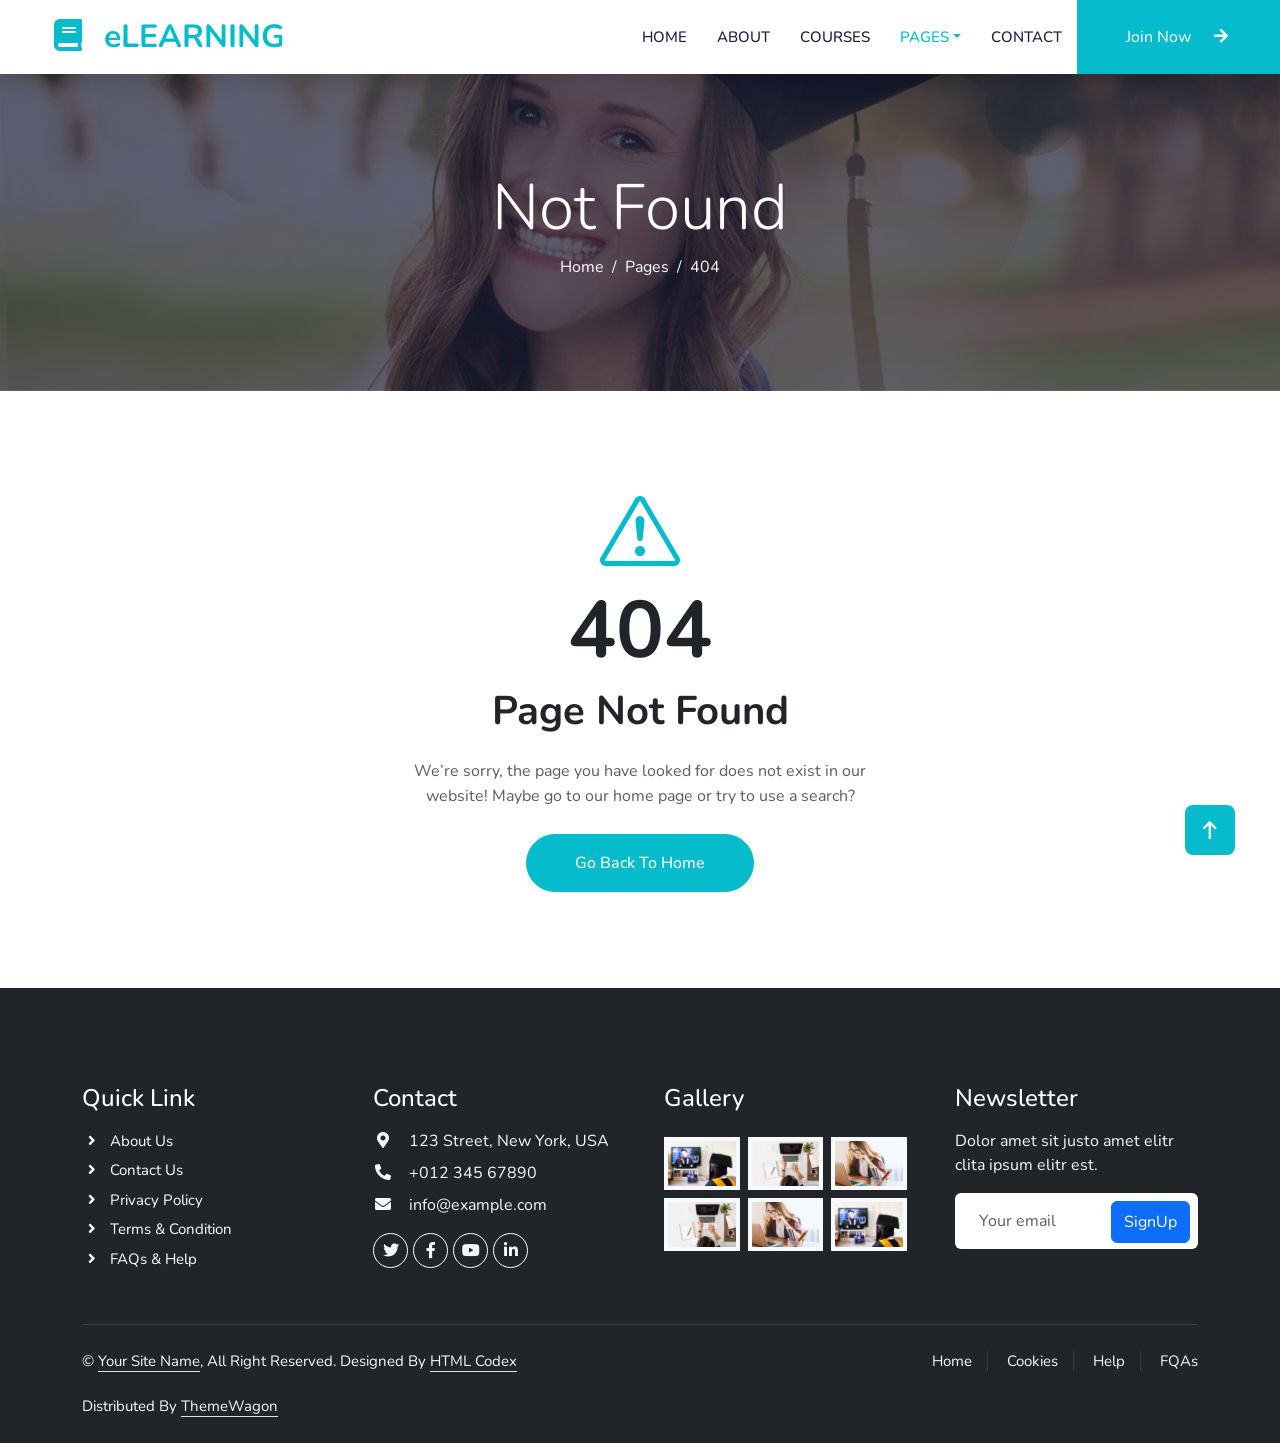
<file: Pages/404 Page/HTML/page.html>
<!DOCTYPE html>
<html lang="en">
<head>
    <meta charset="UTF-8">
    <meta name="viewport" content="width=device-width, initial-scale=1.0">
    <!-- Link CSS -->
    <link rel="stylesheet" href="../CSS/all.min.css">
    <link rel="stylesheet" href="../CSS/bootstrap.min.css">
    <link rel="stylesheet" href="../CSS/owl.carousel.min.css">
    <link rel="stylesheet" href="../CSS/owl.theme.default.css">
    <link rel="stylesheet" href="../CSS/animate.css">
    <link rel="stylesheet" href="../CSS/page.css">
    <!-- Icon Font Stylesheet -->
    <link href="https://cdnjs.cloudflare.com/ajax/libs/font-awesome/5.10.0/css/all.min.css" rel="stylesheet">
    <link href="https://cdn.jsdelivr.net/npm/bootstrap-icons@1.4.1/font/bootstrap-icons.css" rel="stylesheet">
    <!-- Google Font -->
    <link href="https://fonts.googleapis.com/css2?family=Heebo:wght@400;500;600&family=Nunito:wght@600;700;800&display=swap" rel="stylesheet">
    <link href="https://fonts.googleapis.com/css2?family=Montserrat:wght@400;700&family=Poppins:wght@300;400;600&display=swap" rel="stylesheet">
    <link href="https://fonts.googleapis.com/css2?family=Great+Vibes&display=swap" rel="stylesheet">
    <!-- Title -->
    <title>eLEARNING - eLearning HTML Template</title>
</head>
<body id="top">
<!-- Start Navbar -->
<nav class="navbar navbar-expand-lg bg-white navbar-light shadow p-0 custom-navbar">
    <div class="container-fluid px-0"> 
        <a href="../../404 Page/HTML/page.html" class="navbar-brand d-flex align-items-center px-4 px-lg-5">
            <h2 class="m-0"><i class="fa fa-book me-3"></i>eLEARNING</h2>
        </a>
        <button class="navbar-toggler m-4" type="button" data-bs-toggle="collapse"
        data-bs-target="#navbarCollapse" aria-controls="navbarCollapse" aria-expanded="false" aria-label="Toggle navigation">
            <span class="navbar-toggler-icon"></span>
        </button>
        <div class="collapse navbar-collapse justify-content-between" id="navbarCollapse">
            <div class="navbar-nav ms-auto p-4 p-lg-0">
                <a href="../../../index.html" class="nav-item nav-link">Home</a>
                <a href="../../../About/HTML/about.html" class="nav-item nav-link">About</a>
                <a href="../../../Courses/HTML/courses.html" class="nav-item nav-link">Courses</a>
                <div class="nav-item dropdown">
                    <a href="#" class="nav-link dropdown-toggle active" data-bs-toggle="dropdown">Pages</a>
                    <div class="dropdown-menu fade-down m-0 rounded-0">
                        <a href="../../Our Team/HTML/team.html" class="dropdown-item">Our Team</a>
                        <a href="../../Testimonial/HTML/test.html" class="dropdown-item">Testimonial</a>
                        <a href="../../404 Page/HTML/page.html" class="dropdown-item active">404 Page</a>
                    </div>
                </div>
                <a href="../../../Contact/HTML/contact.html" class="nav-item nav-link">Contact</a>
            </div>
            <a href="../../404 Page/HTML/page.html" class="btn btn-custom-info py-4 px-lg-5 d-none d-lg-block rounded-0">
                Join Now <i class="fa fa-arrow-right ms-3"></i>
            </a>
        </div>
    </div>
</nav>
<!-- End Navbar -->
<!-- Start Hero Section -->
<div class="container-fluid py-5 mb-5 hero-section">
    <div class="container py-5">
        <div class="row justify-content-center">
            <div class="col-lg-10 text-center">
                <h1 class="display-3 text-white animated slideInDown">Not Found</h1>
                    <nav aria-label="breadcrumb">
                        <ol class="breadcrumb justify-content-center">
                            <li class="breadcrumb-item"><a class="text-white" href="#">Home</a></li>
                            <li class="breadcrumb-item"><a class="text-white" href="#">Pages</a></li>
                            <li class="breadcrumb-item text-white active" aria-current="page">404</li>
                        </ol>
                    </nav>
            </div>
        </div>
    </div>
</div>
<!-- End Hero Section -->
<!-- Start Page Not Found -->
<div class="container-xl py-5 wow fadeInUp" data-wow-delay="0.1s">
        <div class="container text-center">
            <div class="row justify-content-center">
                <div class="col-lg-6">
                    <i class="bi bi-exclamation-triangle display-1 text-custom-info d-block error-icon"></i>
                    <h1 class="display-1 fw-bold text-dark mb-2">404</h1>
                    <h1 class="mb-4 fw-bold text-dark page-title">Page Not Found</h1>
                    <p class="mb-4 text-muted px-3 error-message">We’re sorry, the page you have looked for does not exist in our website! Maybe go to our home page or try to use a search?</p>
                    <a class="btn btn-custom-info rounded-pill py-3 px-5 fw-medium text-white" href="../../../index.html">Go Back To Home</a>
                </div>
            </div>
        </div>
</div>
<!-- End Page Not Found -->
<!-- Footer Start -->
<div class="container-fluid bg-dark text-light footer pt-5 mt-5 wow fadeIn" data-wow-delay="0.1s">
        <div class="container py-5">
            <div class="row g-5">
                <div class="col-lg-3 col-md-6">
                    <h4 class="text-white mb-3">Quick Link</h4>
                    <a class="btn btn-link" href="../../404 Page/HTML/page.html"><i class="fa fa-angle-right me-2"></i>About Us</a>
                    <a class="btn btn-link" href="../../404 Page/HTML/page.html"><i class="fa fa-angle-right me-2"></i>Contact Us</a>
                    <a class="btn btn-link" href="../../404 Page/HTML/page.html"><i class="fa fa-angle-right me-2"></i>Privacy Policy</a>
                    <a class="btn btn-link" href="../../404 Page/HTML/page.html"><i class="fa fa-angle-right me-2"></i>Terms & Condition</a>
                    <a class="btn btn-link" href="../../404 Page/HTML/page.html"><i class="fa fa-angle-right me-2"></i>FAQs & Help</a>
                </div>
                <div class="col-lg-3 col-md-6">
                    <h4 class="text-white mb-3">Contact</h4>
                    <p class="mb-2"><i class="fa fa-map-marker-alt me-3"></i>123 Street, New York, USA</p>
                    <p class="mb-2"><i class="fa fa-phone-alt me-3"></i>+012 345 67890</p>
                    <p class="mb-2"><i class="fa fa-envelope me-3"></i>info@example.com</p>
                    <div class="d-flex pt-2">
                        <a class="btn btn-outline-light btn-social" href="../../404 Page/HTML/page.html"><i class="fab fa-twitter"></i></a>
                        <a class="btn btn-outline-light btn-social" href="../../404 Page/HTML/page.html"><i class="fab fa-facebook-f"></i></a>
                        <a class="btn btn-outline-light btn-social" href="../../404 Page/HTML/page.html"><i class="fab fa-youtube"></i></a>
                        <a class="btn btn-outline-light btn-social" href="../../404 Page/HTML/page.html"><i class="fab fa-linkedin-in"></i></a>
                    </div>
                </div>
                <div class="col-lg-3 col-md-6">
                    <h4 class="text-white mb-3">Gallery</h4>
                    <div class="row g-2 pt-2">
                        <div class="col-4">
                            <img class="img-fluid bg-light p-1" src="../Photo/course-1.jpg" alt="">
                        </div>
                        <div class="col-4">
                            <img class="img-fluid bg-light p-1" src="../Photo/course-2.jpg" alt="">
                        </div>
                        <div class="col-4">
                            <img class="img-fluid bg-light p-1" src="../Photo/course-3.jpg" alt="">
                        </div>
                        <div class="col-4">
                            <img class="img-fluid bg-light p-1" src="../Photo/course-2.jpg" alt="">
                        </div>
                        <div class="col-4">
                            <img class="img-fluid bg-light p-1" src="../Photo/course-3.jpg" alt="">
                        </div>
                        <div class="col-4">
                            <img class="img-fluid bg-light p-1" src="../Photo/course-1.jpg" alt="">
                        </div>
                    </div>
                </div>
                <div class="col-lg-3 col-md-6">
                    <h4 class="text-white mb-3">Newsletter</h4>
                    <p>Dolor amet sit justo amet elitr clita ipsum elitr est.</p>
                    <div class="position-relative mx-auto" style="max-width: 400px;">
                        <input class="form-control border-0 w-100 py-3 ps-4 pe-5" type="text" placeholder="Your email">
                        <button type="button" class="btn btn-primary py-2 position-absolute top-0 end-0 mt-2 me-2">SignUp</button>
                    </div>
                </div>
            </div>
        </div>
        <div class="container">
            <div class="copyright">
                <div class="row">
                    <div class="col-md-6 text-center text-md-start mb-3 mb-md-0">
                        &copy; <a class="border-bottom" href="#">Your Site Name</a>, All Right Reserved.
                        Designed By <a class="border-bottom" href="">HTML Codex</a><br><br>
                        Distributed By <a class="border-bottom" href="">ThemeWagon</a>
                    </div>
                    <div class="col-md-6 text-center text-md-end">
                        <div class="footer-menu">
                            <a href="../../../index.html">Home</a>
                            <a href="../../404 Page/HTML/page.html">Cookies</a>
                            <a href="../../404 Page/HTML/page.html">Help</a>
                            <a href="../../404 Page/HTML/page.html">FQAs</a>
                        </div>
                    </div>
                </div>
            </div>
        </div>
</div>
<!-- Footer End -->
<!-- Back to Top -->
<a href="#top" class="btn btn-lg btn-primary btn-lg-square back-to-top"><i class="fa-solid fa-arrow-up"></i></a>
<!-- Links JS -->
    <script src="../JS/jquery-3.6.0.min.js"></script>
    <script src="../JS/bootstrap.bundle.min.js"></script>
    <script src="../JS/owl.carousel.min.js"></script>
    <script src="../JS/wow.min.js"></script>
    <script src="../JS/page.js"></script>
</body>
</html>
</file>
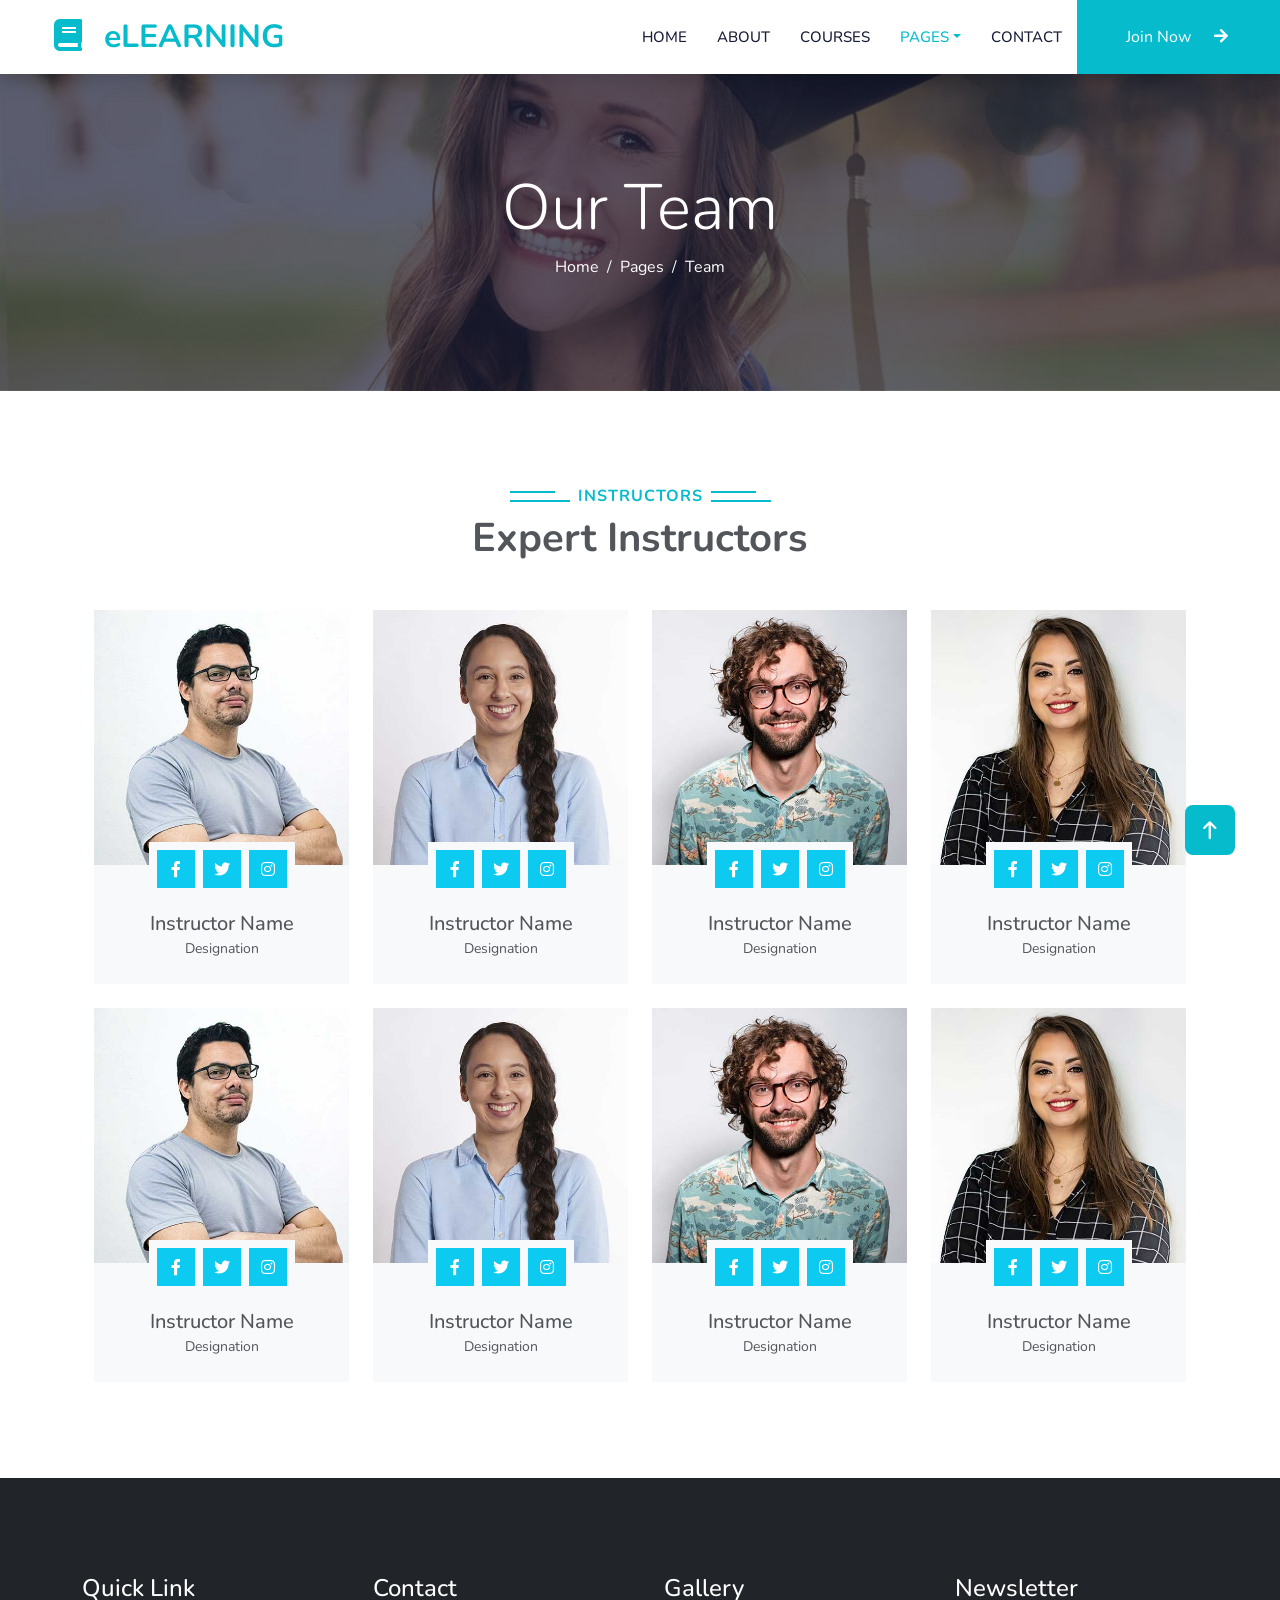
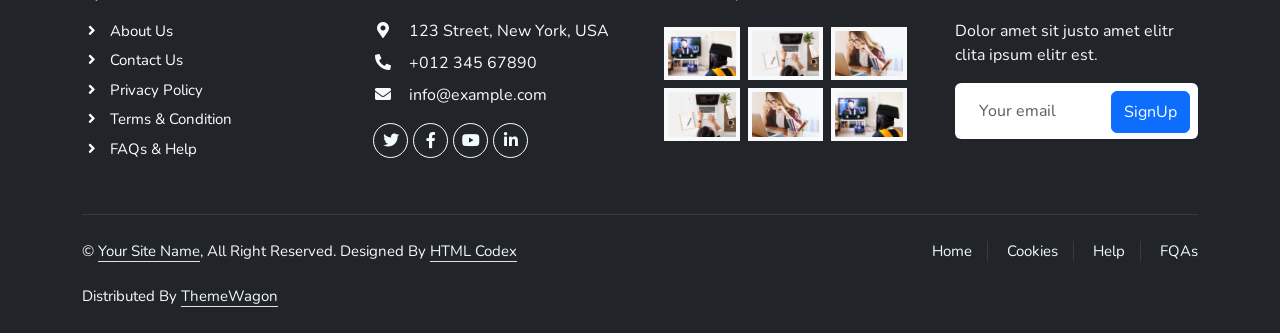
<file: Pages/Our Team/HTML/team.html>
<!DOCTYPE html>
<html lang="en">
<head>
    <meta charset="UTF-8">
    <meta name="viewport" content="width=device-width, initial-scale=1.0">
    <!-- Link CSS -->
    <link rel="stylesheet" href="../CSS/all.min.css">
    <link rel="stylesheet" href="../CSS/bootstrap.min.css">
    <link rel="stylesheet" href="../CSS/owl.carousel.min.css">
    <link rel="stylesheet" href="../CSS/owl.theme.default.css">
    <link rel="stylesheet" href="../CSS/animate.css">
    <link rel="stylesheet" href="../CSS/team.css">
    <!-- Icon Font Stylesheet -->
    <link href="https://cdnjs.cloudflare.com/ajax/libs/font-awesome/5.10.0/css/all.min.css" rel="stylesheet">
    <link href="https://cdn.jsdelivr.net/npm/bootstrap-icons@1.4.1/font/bootstrap-icons.css" rel="stylesheet">
    <!-- Google Font -->
    <link href="https://fonts.googleapis.com/css2?family=Heebo:wght@400;500;600&family=Nunito:wght@600;700;800&display=swap" rel="stylesheet">
    <link href="https://fonts.googleapis.com/css2?family=Montserrat:wght@400;700&family=Poppins:wght@300;400;600&display=swap" rel="stylesheet">
    <link href="https://fonts.googleapis.com/css2?family=Great+Vibes&display=swap" rel="stylesheet">
    <!-- Title -->
    <title>eLEARNING - eLearning HTML Template</title>
</head>
<body id="top">
<!-- Start Navbar -->
<nav class="navbar navbar-expand-lg bg-white navbar-light shadow p-0 custom-navbar">
    <div class="container-fluid px-0"> 
        <a href="../../Our Team/HTML/team.html" class="navbar-brand d-flex align-items-center px-4 px-lg-5">
            <h2 class="m-0"><i class="fa fa-book me-3"></i>eLEARNING</h2>
        </a>
        <button class="navbar-toggler m-4" type="button" data-bs-toggle="collapse"
        data-bs-target="#navbarCollapse" aria-controls="navbarCollapse" aria-expanded="false" aria-label="Toggle navigation">
            <span class="navbar-toggler-icon"></span>
        </button>
        <div class="collapse navbar-collapse justify-content-between" id="navbarCollapse">
            <div class="navbar-nav ms-auto p-4 p-lg-0">
                <a href="../../../index.html" class="nav-item nav-link">Home</a>
                <a href="../../../About/HTML/about.html" class="nav-item nav-link">About</a>
                <a href="../../../Courses/HTML/courses.html" class="nav-item nav-link">Courses</a>
                <div class="nav-item dropdown">
                    <a href="#" class="nav-link dropdown-toggle active" data-bs-toggle="dropdown">Pages</a>
                    <div class="dropdown-menu fade-down m-0 rounded-0">
                        <a href="../../Our Team/HTML/team.html" class="dropdown-item active">Our Team</a>
                        <a href="../../Testimonial/HTML/test.html" class="dropdown-item">Testimonial</a>
                        <a href="../../404 Page/HTML/page.html" class="dropdown-item">404 Page</a>
                    </div>
                </div>
                <a href="../../../Contact/HTML/contact.html" class="nav-item nav-link">Contact</a>
            </div>
            <a href="../../Our Team/HTML/team.html" class="btn btn-custom-info py-4 px-lg-5 d-none d-lg-block rounded-0">
                Join Now <i class="fa fa-arrow-right ms-3"></i>
            </a>
        </div>
    </div>
</nav>
<!-- End Navbar -->
<!-- Start Hero Section -->
<div class="container-fluid py-5 mb-5 hero-section">
    <div class="container py-5">
        <div class="row justify-content-center">
            <div class="col-lg-10 text-center">
                <h1 class="display-3 text-white animated slideInDown">Our Team</h1>
                    <nav aria-label="breadcrumb">
                        <ol class="breadcrumb justify-content-center">
                            <li class="breadcrumb-item"><a class="text-white" href="#">Home</a></li>
                            <li class="breadcrumb-item"><a class="text-white" href="#">Pages</a></li>
                            <li class="breadcrumb-item text-white active" aria-current="page">Team</li>
                        </ol>
                    </nav>
            </div>
        </div>
    </div>
</div>
<!-- End Hero Section -->
<!-- Start Expert Instructors -->
<div class="container-xl py-5">
    <div class="container">
        <div class="text-center mb-5  wow fadeInUp" data-wow-delay="0.1s">
            <div class="d-flex align-items-center justify-content-center mb-2">
                <div class="title-line me-2"></div>
                <h6 class="text-custom-info text-uppercase fw-bold m-0" style="letter-spacing: 1px;">Instructors</h6>
                <div class="title-line ms-2"></div>
            </div>
            <h1 class="mb-4 about-heading fw-bold">Expert Instructors</h1>
        </div>
        <div class="row g-4">
            <div class="col-lg-3 col-md-6  wow fadeInUp" data-wow-delay="0.1s">
                <div class="team-item bg-light">
                    <div class="overflow-hidden">
                        <img class="img-fluid" src="../Photo/team-1.jpg" alt="">
                    </div>
                    <div class="position-relative d-flex justify-content-center" style="margin-top: -23px;">
                        <div class="bg-light d-flex justify-content-center pt-2 px-1">
                            <a class="btn btn-sm-square btn-info mx-1 text-white" style="border-radius: 0;" href="../../Our Team/HTML/team.html"><i class="fab fa-facebook-f"></i></a>
                            <a class="btn btn-sm-square btn-info mx-1 text-white" style="border-radius: 0;" href="../../Our Team/HTML/team.html"><i class="fab fa-twitter"></i></a>
                            <a class="btn btn-sm-square btn-info mx-1 text-white" style="border-radius: 0;" href="../../Our Team/HTML/team.html"><i class="fab fa-instagram"></i></a>
                        </div>
                    </div>
                    <div class="text-center p-4">
                        <h5 class="mb-0">Instructor Name</h5>
                        <small>Designation</small>
                    </div>
                </div>
            </div>
            <div class="col-lg-3 col-md-6 wow fadeInUp" data-wow-delay="0.3s">
                <div class="team-item bg-light">
                    <div class="overflow-hidden">
                        <img class="img-fluid" src="../Photo/team-2.jpg" alt="">
                    </div>
                    <div class="position-relative d-flex justify-content-center" style="margin-top: -23px;">
                        <div class="bg-light d-flex justify-content-center pt-2 px-1">
                            <a class="btn btn-sm-square btn-info mx-1 text-white" style="border-radius: 0;" href="../../Our Team/HTML/team.html"><i class="fab fa-facebook-f"></i></a>
                            <a class="btn btn-sm-square btn-info mx-1 text-white" style="border-radius: 0;" href="../../Our Team/HTML/team.html"><i class="fab fa-twitter"></i></a>
                            <a class="btn btn-sm-square btn-info mx-1 text-white" style="border-radius: 0;" href="../../Our Team/HTML/team.html"><i class="fab fa-instagram"></i></a>
                        </div>
                    </div>
                    <div class="text-center p-4">
                        <h5 class="mb-0">Instructor Name</h5>
                        <small>Designation</small>
                    </div>
                </div>
            </div>
            <div class="col-lg-3 col-md-6 wow fadeInUp" data-wow-delay="0.5s">
                <div class="team-item bg-light">
                    <div class="overflow-hidden">
                        <img class="img-fluid" src="../Photo/team-3.jpg" alt="">
                    </div>
                    <div class="position-relative d-flex justify-content-center" style="margin-top: -23px;">
                        <div class="bg-light d-flex justify-content-center pt-2 px-1">
                            <a class="btn btn-sm-square btn-info mx-1 text-white" style="border-radius: 0;" href="../../Our Team/HTML/team.html"><i class="fab fa-facebook-f"></i></a>
                            <a class="btn btn-sm-square btn-info mx-1 text-white" style="border-radius: 0;" href="../../Our Team/HTML/team.html"><i class="fab fa-twitter"></i></a>
                            <a class="btn btn-sm-square btn-info mx-1 text-white" style="border-radius: 0;" href="../../Our Team/HTML/team.html"><i class="fab fa-instagram"></i></a>
                        </div>
                    </div>
                    <div class="text-center p-4">
                        <h5 class="mb-0">Instructor Name</h5>
                        <small>Designation</small>
                    </div>
                </div>
            </div>
            <div class="col-lg-3 col-md-6  wow fadeInUp" data-wow-delay="0.7s">
                <div class="team-item bg-light">
                    <div class="overflow-hidden">
                        <img class="img-fluid" src="../Photo/team-4.jpg" alt="">
                    </div>
                    <div class="position-relative d-flex justify-content-center" style="margin-top: -23px;">
                        <div class="bg-light d-flex justify-content-center pt-2 px-1">
                            <a class="btn btn-sm-square btn-info mx-1 text-white" style="border-radius: 0;" href="../../Our Team/HTML/team.html"><i class="fab fa-facebook-f"></i></a>
                            <a class="btn btn-sm-square btn-info mx-1 text-white" style="border-radius: 0;" href="../../Our Team/HTML/team.html"><i class="fab fa-twitter"></i></a>
                            <a class="btn btn-sm-square btn-info mx-1 text-white" style="border-radius: 0;" href="../../Our Team/HTML/team.html"><i class="fab fa-instagram"></i></a>
                        </div>
                    </div>
                    <div class="text-center p-4">
                        <h5 class="mb-0">Instructor Name</h5>
                        <small>Designation</small>
                    </div>
                </div>
            </div>
            <div class="col-lg-3 col-md-6  wow fadeInUp" data-wow-delay="0.1s">
                <div class="team-item bg-light">
                    <div class="overflow-hidden">
                        <img class="img-fluid" src="../Photo/team-1.jpg" alt="">
                    </div>
                    <div class="position-relative d-flex justify-content-center" style="margin-top: -23px;">
                        <div class="bg-light d-flex justify-content-center pt-2 px-1">
                            <a class="btn btn-sm-square btn-info mx-1 text-white" style="border-radius: 0;" href="../../Our Team/HTML/team.html"><i class="fab fa-facebook-f"></i></a>
                            <a class="btn btn-sm-square btn-info mx-1 text-white" style="border-radius: 0;" href="../../Our Team/HTML/team.html"><i class="fab fa-twitter"></i></a>
                            <a class="btn btn-sm-square btn-info mx-1 text-white" style="border-radius: 0;" href="../../Our Team/HTML/team.html"><i class="fab fa-instagram"></i></a>
                        </div>
                    </div>
                    <div class="text-center p-4">
                        <h5 class="mb-0">Instructor Name</h5>
                        <small>Designation</small>
                    </div>
                </div>
            </div>
            <div class="col-lg-3 col-md-6 wow fadeInUp" data-wow-delay="0.3s">
                <div class="team-item bg-light">
                    <div class="overflow-hidden">
                        <img class="img-fluid" src="../Photo/team-2.jpg" alt="">
                    </div>
                    <div class="position-relative d-flex justify-content-center" style="margin-top: -23px;">
                        <div class="bg-light d-flex justify-content-center pt-2 px-1">
                            <a class="btn btn-sm-square btn-info mx-1 text-white" style="border-radius: 0;" href="../../Our Team/HTML/team.html"><i class="fab fa-facebook-f"></i></a>
                            <a class="btn btn-sm-square btn-info mx-1 text-white" style="border-radius: 0;" href="../../Our Team/HTML/team.html"><i class="fab fa-twitter"></i></a>
                            <a class="btn btn-sm-square btn-info mx-1 text-white" style="border-radius: 0;" href="../../Our Team/HTML/team.html"><i class="fab fa-instagram"></i></a>
                        </div>
                    </div>
                    <div class="text-center p-4">
                        <h5 class="mb-0">Instructor Name</h5>
                        <small>Designation</small>
                    </div>
                </div>
            </div>
            <div class="col-lg-3 col-md-6 wow fadeInUp" data-wow-delay="0.5s">
                <div class="team-item bg-light">
                    <div class="overflow-hidden">
                        <img class="img-fluid" src="../Photo/team-3.jpg" alt="">
                    </div>
                    <div class="position-relative d-flex justify-content-center" style="margin-top: -23px;">
                        <div class="bg-light d-flex justify-content-center pt-2 px-1">
                            <a class="btn btn-sm-square btn-info mx-1 text-white" style="border-radius: 0;" href="../../Our Team/HTML/team.html"><i class="fab fa-facebook-f"></i></a>
                            <a class="btn btn-sm-square btn-info mx-1 text-white" style="border-radius: 0;" href="../../Our Team/HTML/team.html"><i class="fab fa-twitter"></i></a>
                            <a class="btn btn-sm-square btn-info mx-1 text-white" style="border-radius: 0;" href="../../Our Team/HTML/team.html"><i class="fab fa-instagram"></i></a>
                        </div>
                    </div>
                    <div class="text-center p-4">
                        <h5 class="mb-0">Instructor Name</h5>
                        <small>Designation</small>
                    </div>
                </div>
            </div>
            <div class="col-lg-3 col-md-6  wow fadeInUp" data-wow-delay="0.7s">
                <div class="team-item bg-light">
                    <div class="overflow-hidden">
                        <img class="img-fluid" src="../Photo/team-4.jpg" alt="">
                    </div>
                    <div class="position-relative d-flex justify-content-center" style="margin-top: -23px;">
                        <div class="bg-light d-flex justify-content-center pt-2 px-1">
                            <a class="btn btn-sm-square btn-info mx-1 text-white" style="border-radius: 0;" href="../../Our Team/HTML/team.html"><i class="fab fa-facebook-f"></i></a>
                            <a class="btn btn-sm-square btn-info mx-1 text-white" style="border-radius: 0;" href="../../Our Team/HTML/team.html"><i class="fab fa-twitter"></i></a>
                            <a class="btn btn-sm-square btn-info mx-1 text-white" style="border-radius: 0;" href="../../Our Team/HTML/team.html"><i class="fab fa-instagram"></i></a>
                        </div>
                    </div>
                    <div class="text-center p-4">
                        <h5 class="mb-0">Instructor Name</h5>
                        <small>Designation</small>
                    </div>
                </div>
            </div>
        </div>
    </div>
</div>
<!-- End Expert Instructors  -->
<!-- Footer Start -->
<div class="container-fluid bg-dark text-light footer pt-5 mt-5 wow fadeIn" data-wow-delay="0.1s">
        <div class="container py-5">
            <div class="row g-5">
                <div class="col-lg-3 col-md-6">
                    <h4 class="text-white mb-3">Quick Link</h4>
                    <a class="btn btn-link" href="../../Our Team/HTML/team.html"><i class="fa fa-angle-right me-2"></i>About Us</a>
                    <a class="btn btn-link" href="../../Our Team/HTML/team.html"><i class="fa fa-angle-right me-2"></i>Contact Us</a>
                    <a class="btn btn-link" href="../../Our Team/HTML/team.html"><i class="fa fa-angle-right me-2"></i>Privacy Policy</a>
                    <a class="btn btn-link" href="../../Our Team/HTML/team.html"><i class="fa fa-angle-right me-2"></i>Terms & Condition</a>
                    <a class="btn btn-link" href="../../Our Team/HTML/team.html"><i class="fa fa-angle-right me-2"></i>FAQs & Help</a>
                </div>
                <div class="col-lg-3 col-md-6">
                    <h4 class="text-white mb-3">Contact</h4>
                    <p class="mb-2"><i class="fa fa-map-marker-alt me-3"></i>123 Street, New York, USA</p>
                    <p class="mb-2"><i class="fa fa-phone-alt me-3"></i>+012 345 67890</p>
                    <p class="mb-2"><i class="fa fa-envelope me-3"></i>info@example.com</p>
                    <div class="d-flex pt-2">
                        <a class="btn btn-outline-light btn-social" href="../../Our Team/HTML/team.html"><i class="fab fa-twitter"></i></a>
                        <a class="btn btn-outline-light btn-social" href="../../Our Team/HTML/team.html"><i class="fab fa-facebook-f"></i></a>
                        <a class="btn btn-outline-light btn-social" href="../../Our Team/HTML/team.html"><i class="fab fa-youtube"></i></a>
                        <a class="btn btn-outline-light btn-social" href="../../Our Team/HTML/team.html"><i class="fab fa-linkedin-in"></i></a>
                    </div>
                </div>
                <div class="col-lg-3 col-md-6">
                    <h4 class="text-white mb-3">Gallery</h4>
                    <div class="row g-2 pt-2">
                        <div class="col-4">
                            <img class="img-fluid bg-light p-1" src="../Photo/course-1.jpg" alt="">
                        </div>
                        <div class="col-4">
                            <img class="img-fluid bg-light p-1" src="../Photo/course-2.jpg" alt="">
                        </div>
                        <div class="col-4">
                            <img class="img-fluid bg-light p-1" src="../Photo/course-3.jpg" alt="">
                        </div>
                        <div class="col-4">
                            <img class="img-fluid bg-light p-1" src="../Photo/course-2.jpg" alt="">
                        </div>
                        <div class="col-4">
                            <img class="img-fluid bg-light p-1" src="../Photo/course-3.jpg" alt="">
                        </div>
                        <div class="col-4">
                            <img class="img-fluid bg-light p-1" src="../Photo/course-1.jpg" alt="">
                        </div>
                    </div>
                </div>
                <div class="col-lg-3 col-md-6">
                    <h4 class="text-white mb-3">Newsletter</h4>
                    <p>Dolor amet sit justo amet elitr clita ipsum elitr est.</p>
                    <div class="position-relative mx-auto" style="max-width: 400px;">
                        <input class="form-control border-0 w-100 py-3 ps-4 pe-5" type="text" placeholder="Your email">
                        <button type="button" class="btn btn-primary py-2 position-absolute top-0 end-0 mt-2 me-2">SignUp</button>
                    </div>
                </div>
            </div>
        </div>
        <div class="container">
            <div class="copyright">
                <div class="row">
                    <div class="col-md-6 text-center text-md-start mb-3 mb-md-0">
                        &copy; <a class="border-bottom" href="#">Your Site Name</a>, All Right Reserved.
                        Designed By <a class="border-bottom" href="">HTML Codex</a><br><br>
                        Distributed By <a class="border-bottom" href="">ThemeWagon</a>
                    </div>
                    <div class="col-md-6 text-center text-md-end">
                        <div class="footer-menu">
                            <a href="../../../index.html">Home</a>
                            <a href="../../Our Team/HTML/team.html">Cookies</a>
                            <a href="../../Our Team/HTML/team.html">Help</a>
                            <a href="../../Our Team/HTML/team.html">FQAs</a>
                        </div>
                    </div>
                </div>
            </div>
        </div>
</div>
<!-- Footer End -->
<!-- Back to Top -->
<a href="#top" class="btn btn-lg btn-primary btn-lg-square back-to-top"><i class="fa-solid fa-arrow-up"></i></a>
    <!-- Links JS -->
    <script src="../JS/jquery-3.6.0.min.js"></script>
    <script src="../JS/bootstrap.bundle.min.js"></script>
    <script src="../JS/owl.carousel.min.js"></script>
    <script src="../JS/wow.min.js"></script>
    <script src="../JS/team.js"></script>
</body>
</html>
</file>
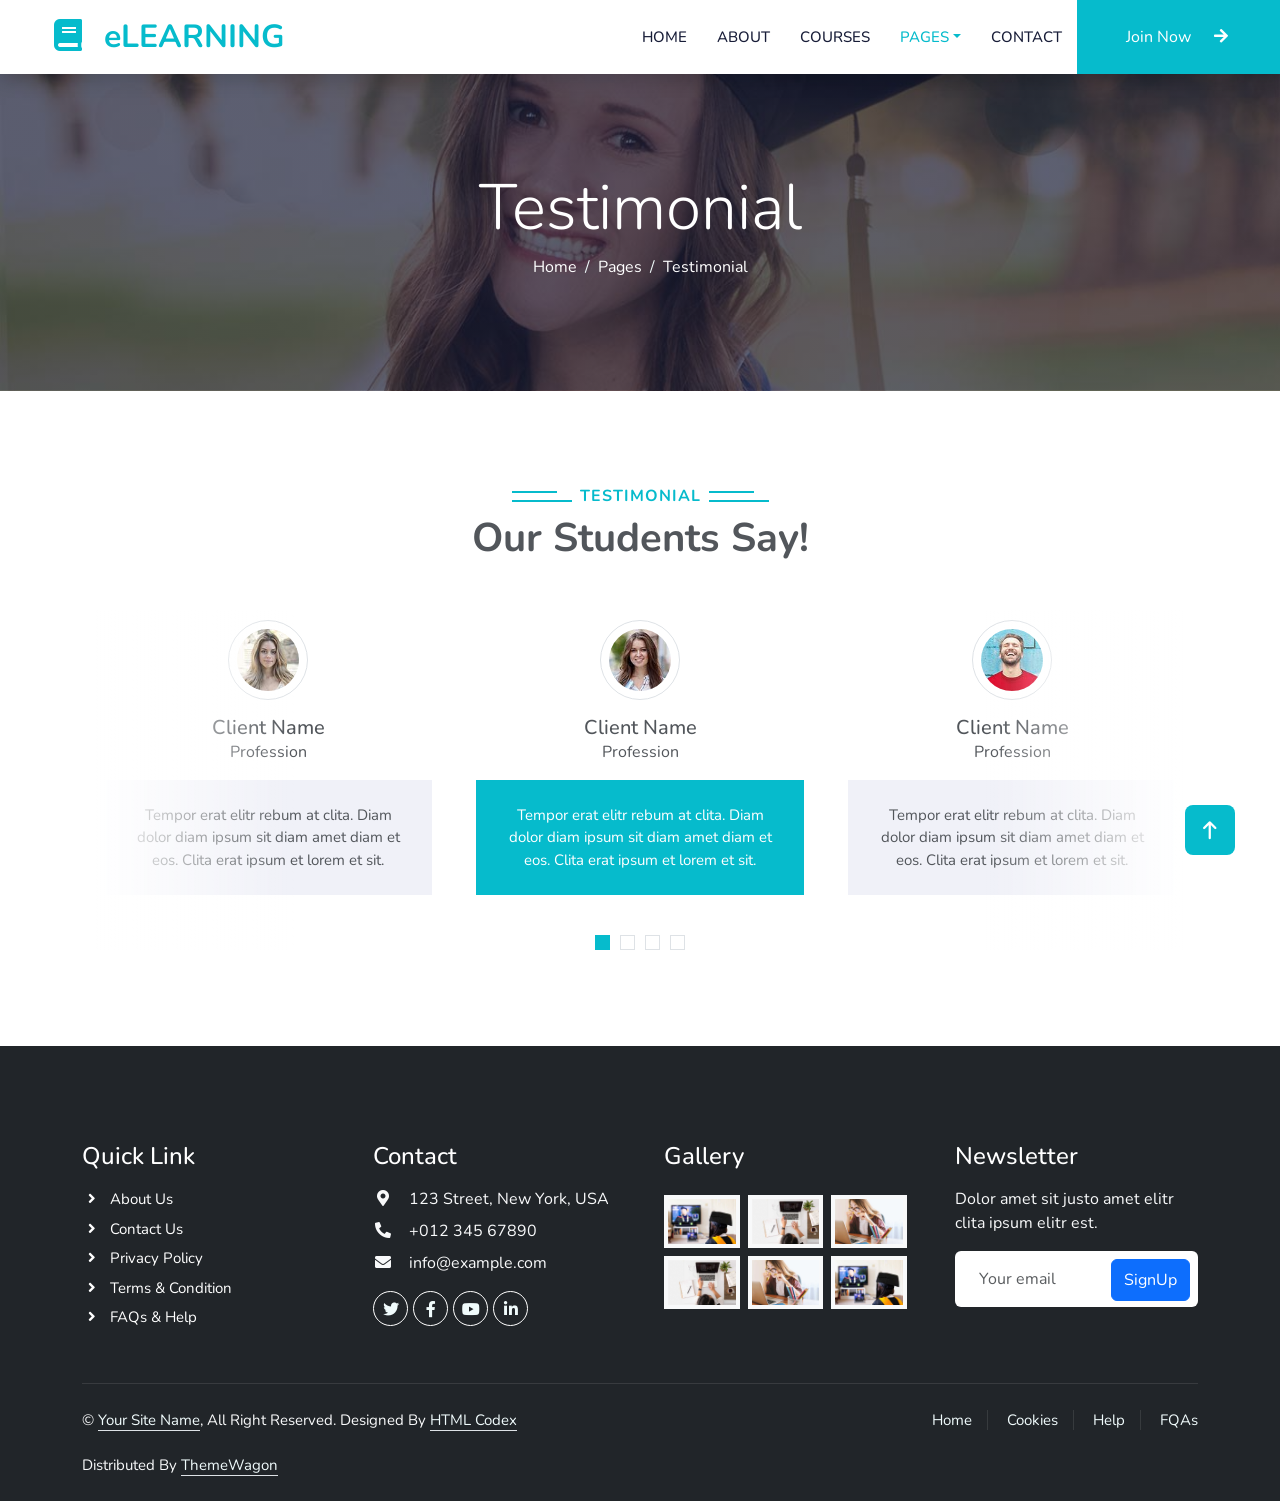
<file: Pages/Testimonial/HTML/test.html>
<!DOCTYPE html>
<html lang="en">
<head>
    <meta charset="UTF-8">
    <meta name="viewport" content="width=device-width, initial-scale=1.0">
    <!-- Link CSS -->
    <link rel="stylesheet" href="../CSS/all.min.css">
    <link rel="stylesheet" href="../CSS/bootstrap.min.css">
    <link rel="stylesheet" href="../CSS/owl.carousel.min.css">
    <link rel="stylesheet" href="../CSS/owl.theme.default.css">
    <link rel="stylesheet" href="../CSS/animate.css">
    <link rel="stylesheet" href="../CSS/test.css">
    <!-- Icon Font Stylesheet -->
    <link href="https://cdnjs.cloudflare.com/ajax/libs/font-awesome/5.10.0/css/all.min.css" rel="stylesheet">
    <link href="https://cdn.jsdelivr.net/npm/bootstrap-icons@1.4.1/font/bootstrap-icons.css" rel="stylesheet">
    <!-- Google Font -->
    <link href="https://fonts.googleapis.com/css2?family=Heebo:wght@400;500;600&family=Nunito:wght@600;700;800&display=swap" rel="stylesheet">
    <link href="https://fonts.googleapis.com/css2?family=Montserrat:wght@400;700&family=Poppins:wght@300;400;600&display=swap" rel="stylesheet">
    <link href="https://fonts.googleapis.com/css2?family=Great+Vibes&display=swap" rel="stylesheet">
    <!-- Title -->
    <title>eLEARNING - eLearning HTML Template</title>
</head>
<body id="top">
<!-- Start Navbar -->
<nav class="navbar navbar-expand-lg bg-white navbar-light shadow p-0 custom-navbar">
    <div class="container-fluid px-0"> 
        <a href="../../Testimonial/HTML/test.html" class="navbar-brand d-flex align-items-center px-4 px-lg-5">
            <h2 class="m-0"><i class="fa fa-book me-3"></i>eLEARNING</h2>
        </a>
        <button class="navbar-toggler m-4" type="button" data-bs-toggle="collapse"
        data-bs-target="#navbarCollapse" aria-controls="navbarCollapse" aria-expanded="false" aria-label="Toggle navigation">
            <span class="navbar-toggler-icon"></span>
        </button>
        <div class="collapse navbar-collapse justify-content-between" id="navbarCollapse">
            <div class="navbar-nav ms-auto p-4 p-lg-0">
                <a href="../../../index.html" class="nav-item nav-link">Home</a>
                <a href="../../../About/HTML/about.html" class="nav-item nav-link">About</a>
                <a href="../../../Courses/HTML/courses.html" class="nav-item nav-link">Courses</a>
                <div class="nav-item dropdown">
                    <a href="#" class="nav-link dropdown-toggle active" data-bs-toggle="dropdown">Pages</a>
                    <div class="dropdown-menu fade-down m-0 rounded-0">
                        <a href="../../Our Team/HTML/team.html" class="dropdown-item">Our Team</a>
                        <a href="../../Testimonial/HTML/test.html" class="dropdown-item active">Testimonial</a>
                        <a href="../../404 Page/HTML/page.html" class="dropdown-item">404 Page</a>
                    </div>
                </div>
                <a href="../../../Contact/HTML/contact.html" class="nav-item nav-link">Contact</a>
            </div>
            <a href="../../Testimonial/HTML/test.html" class="btn btn-custom-info py-4 px-lg-5 d-none d-lg-block rounded-0">
                Join Now <i class="fa fa-arrow-right ms-3"></i>
            </a>
        </div>
    </div>
</nav>
<!-- End Navbar -->
<!-- Start Hero Section -->
<div class="container-fluid py-5 mb-5 hero-section">
    <div class="container py-5">
        <div class="row justify-content-center">
            <div class="col-lg-10 text-center">
                <h1 class="display-3 text-white animated slideInDown">Testimonial</h1>
                    <nav aria-label="breadcrumb">
                        <ol class="breadcrumb justify-content-center">
                            <li class="breadcrumb-item"><a class="text-white" href="#">Home</a></li>
                            <li class="breadcrumb-item"><a class="text-white" href="#">Pages</a></li>
                            <li class="breadcrumb-item text-white active" aria-current="page">Testimonial</li>
                        </ol>
                    </nav>
            </div>
        </div>
    </div>
</div>
<!-- End Hero Section -->
<!-- Start Testimonial Start -->
<div class="container-xl py-5 wow fadeInUp" data-wow-delay="0.1s">
    <div class="container">
        <div class="text-center mb-5">
            <div class="d-flex align-items-center justify-content-center mb-2">
                <div class="title-line me-2"></div>
                <h6 class="text-custom-info text-uppercase fw-bold m-0" style="letter-spacing: 1px;">Testimonial</h6>
                <div class="title-line ms-2"></div>
            </div>
            <h1 class="mb-4 about-heading fw-bold">Our Students Say!</h1>
        </div>
        <div class="testimonial-slider-wrapper position-relative">
            <div class="slider-fade-left"></div>
            <div class="slider-fade-right"></div>
            <div class="owl-carousel testimonial-carousel">
                <div class="testimonial-item text-center">
                    <img class="border rounded-circle p-2 mx-auto mb-3" src="../Photo/testimonial-1.jpg" style="width: 80px; height: 80px;">
                    <h5 class="mb-0">Client Name</h5>
                    <p>Profession</p>
                    <div class="testimonial-text p-4">
                        <p class="mb-0">Tempor erat elitr rebum at clita. Diam dolor diam ipsum sit diam amet diam et eos. Clita erat ipsum et lorem et sit.</p>
                    </div>
                </div>
                <div class="testimonial-item text-center">
                    <img class="border rounded-circle p-2 mx-auto mb-3" src="../Photo/testimonial-2.jpg" style="width: 80px; height: 80px;">
                    <h5 class="mb-0">Client Name</h5>
                    <p>Profession</p>
                    <div class="testimonial-text p-4">
                        <p class="mb-0">Tempor erat elitr rebum at clita. Diam dolor diam ipsum sit diam amet diam et eos. Clita erat ipsum et lorem et sit.</p>
                    </div>
                </div>
                <div class="testimonial-item text-center">
                    <img class="border rounded-circle p-2 mx-auto mb-3" src="../Photo/testimonial-3.jpg" style="width: 80px; height: 80px;">
                    <h5 class="mb-0">Client Name</h5>
                    <p>Profession</p>
                    <div class="testimonial-text p-4">
                        <p class="mb-0">Tempor erat elitr rebum at clita. Diam dolor diam ipsum sit diam amet diam et eos. Clita erat ipsum et lorem et sit.</p>
                    </div>
                </div>
                <div class="testimonial-item text-center">
                    <img class="border rounded-circle p-2 mx-auto mb-3" src="../Photo/testimonial-4.jpg" style="width: 80px; height: 80px;">
                    <h5 class="mb-0">Client Name</h5>
                    <p>Profession</p>
                    <div class="testimonial-text p-4">
                        <p class="mb-0">Tempor erat elitr rebum at clita. Diam dolor diam ipsum sit diam amet diam et eos. Clita erat ipsum et lorem et sit.</p>
                    </div>
                </div>
            </div> 
        </div>
    </div>
</div>
<!-- End Testimonial -->
<!-- Footer Start -->
<div class="container-fluid bg-dark text-light footer pt-5 mt-5 wow fadeIn" data-wow-delay="0.1s">
        <div class="container py-5">
            <div class="row g-5">
                <div class="col-lg-3 col-md-6">
                    <h4 class="text-white mb-3">Quick Link</h4>
                    <a class="btn btn-link" href="../../Testimonial/HTML/test.html"><i class="fa fa-angle-right me-2"></i>About Us</a>
                    <a class="btn btn-link" href="../../Testimonial/HTML/test.html"><i class="fa fa-angle-right me-2"></i>Contact Us</a>
                    <a class="btn btn-link" href="../../Testimonial/HTML/test.html"><i class="fa fa-angle-right me-2"></i>Privacy Policy</a>
                    <a class="btn btn-link" href="../../Testimonial/HTML/test.html"><i class="fa fa-angle-right me-2"></i>Terms & Condition</a>
                    <a class="btn btn-link" href="../../Testimonial/HTML/test.html"><i class="fa fa-angle-right me-2"></i>FAQs & Help</a>
                </div>
                <div class="col-lg-3 col-md-6">
                    <h4 class="text-white mb-3">Contact</h4>
                    <p class="mb-2"><i class="fa fa-map-marker-alt me-3"></i>123 Street, New York, USA</p>
                    <p class="mb-2"><i class="fa fa-phone-alt me-3"></i>+012 345 67890</p>
                    <p class="mb-2"><i class="fa fa-envelope me-3"></i>info@example.com</p>
                    <div class="d-flex pt-2">
                        <a class="btn btn-outline-light btn-social" href="../../Testimonial/HTML/test.html"><i class="fab fa-twitter"></i></a>
                        <a class="btn btn-outline-light btn-social" href="../../Testimonial/HTML/test.html"><i class="fab fa-facebook-f"></i></a>
                        <a class="btn btn-outline-light btn-social" href="../../Testimonial/HTML/test.html"><i class="fab fa-youtube"></i></a>
                        <a class="btn btn-outline-light btn-social" href="../../Testimonial/HTML/test.html"><i class="fab fa-linkedin-in"></i></a>
                    </div>
                </div>
                <div class="col-lg-3 col-md-6">
                    <h4 class="text-white mb-3">Gallery</h4>
                    <div class="row g-2 pt-2">
                        <div class="col-4">
                            <img class="img-fluid bg-light p-1" src="../Photo/course-1.jpg" alt="">
                        </div>
                        <div class="col-4">
                            <img class="img-fluid bg-light p-1" src="../Photo/course-2.jpg" alt="">
                        </div>
                        <div class="col-4">
                            <img class="img-fluid bg-light p-1" src="../Photo/course-3.jpg" alt="">
                        </div>
                        <div class="col-4">
                            <img class="img-fluid bg-light p-1" src="../Photo/course-2.jpg" alt="">
                        </div>
                        <div class="col-4">
                            <img class="img-fluid bg-light p-1" src="../Photo/course-3.jpg" alt="">
                        </div>
                        <div class="col-4">
                            <img class="img-fluid bg-light p-1" src="../Photo/course-1.jpg" alt="">
                        </div>
                    </div>
                </div>
                <div class="col-lg-3 col-md-6">
                    <h4 class="text-white mb-3">Newsletter</h4>
                    <p>Dolor amet sit justo amet elitr clita ipsum elitr est.</p>
                    <div class="position-relative mx-auto" style="max-width: 400px;">
                        <input class="form-control border-0 w-100 py-3 ps-4 pe-5" type="text" placeholder="Your email">
                        <button type="button" class="btn btn-primary py-2 position-absolute top-0 end-0 mt-2 me-2">SignUp</button>
                    </div>
                </div>
            </div>
        </div>
        <div class="container">
            <div class="copyright">
                <div class="row">
                    <div class="col-md-6 text-center text-md-start mb-3 mb-md-0">
                        &copy; <a class="border-bottom" href="#">Your Site Name</a>, All Right Reserved.
                        Designed By <a class="border-bottom" href="">HTML Codex</a><br><br>
                        Distributed By <a class="border-bottom" href="">ThemeWagon</a>
                    </div>
                    <div class="col-md-6 text-center text-md-end">
                        <div class="footer-menu">
                            <a href="../../../index.html">Home</a>
                            <a href="../../Testimonial/HTML/test.html">Cookies</a>
                            <a href="../../Testimonial/HTML/test.html">Help</a>
                            <a href="../../Testimonial/HTML/test.html">FQAs</a>
                        </div>
                    </div>
                </div>
            </div>
        </div>
</div>
<!-- Footer End -->
<!-- Back to Top -->
<a href="#top" class="btn btn-lg btn-primary btn-lg-square back-to-top"><i class="fa-solid fa-arrow-up"></i></a>
<!-- Links JS -->
    <script src="../JS/jquery-3.6.0.min.js"></script>
    <script src="../JS/bootstrap.bundle.min.js"></script>
    <script src="../JS/owl.carousel.min.js"></script>
    <script src="../JS/wow.min.js"></script>
    <script src="../JS/test.js"></script>
</body>
</html>
</file>
<file: Home/CSS/home.css>
* {
    margin: 0;
    padding: 0;
    box-sizing: border-box;
}
body {
    margin: 0;
    font-family: "Nunito", sans-serif;
    font-size: 1rem;
    font-weight: 400;
    line-height: 1.5;
    color: #52565b;
    background-color: #fff;
}
:root {
    --info: #06BBCC;
    --light: #F0FBFC;
    --dark: #181d38;
}
.wow{
    visibility: hidden;
}
.animated{
    animation-duration: 1s;
    animation-fill-mode: both;
}
/* Animations Keyframes */
@keyframes zoomIn {
    from {
        opacity: 0;
        transform: scale3d(0.3, 0.3, 0.3);
    }
    to {
        opacity: 1;
        transform: scale3d(1, 1, 1);
    }
}
.zoomIn {
    animation-name: zoomIn;
}
@keyframes fadeInUp {
    from {
        opacity: 0;
        transform: translate3d(0, 40px, 0);
    }
    to {
        opacity: 1;
        transform: translate3d(0, 0, 0);
    }
}
.fadeInUp {
    animation-name: fadeInUp;
}
@keyframes fadeIn {
    from { opacity: 0; }
    to { opacity: 1; }
}
.fadeIn {
    animation-name: fadeIn;
}
/* Title Section */
.title-line {
    position: relative;
    width: 60px;    
    height: 15px;   
    display: inline-block;
}
.title-line::after {
    content: "";
    position: absolute;
    top: 2px;
    left: 0;
    width: 45px;    
    height: 2px;    
    background-color: var(--info);
}
.title-line::before {
    content: "";
    position: absolute;
    bottom: 2px;
    left: 0;
    width: 60px;   
    height: 2px;
    background-color: var(--info); 
}
/* Navbar */
.custom-navbar {
    position: sticky;
    top: 0;
    z-index: 1030;
}
.navbar .navbar-brand h2 {
    color: var(--info);
    font-weight: 700;
    line-height: 1.2;
}
.navbar .navbar-brand h2 i {
    color: var(--info);
    margin-right: 10px;
}
.navbar-light .navbar-nav .nav-link {
    font-size: 15px;
    position: relative;
    padding: 0px 15px; 
    color: var(--dark);
    font-weight: 500;
    text-transform: uppercase;
    outline: none;
    transition: .5s;
}
.navbar-light .navbar-nav .nav-link:hover,
.navbar-light .navbar-nav .nav-link.active {
    color: var(--info);
}
.navbar-light .navbar-nav .dropdown-menu {
    border-radius: 4px;
}
.text-custom-info {
    color: var(--info);
}
.btn-custom-info {
    background-color: var(--info);
    border-color: var(--info);
    color: #ffffff;
    transition: 0.3s ease;
}
.btn-custom-info:hover {
    background-color: #05a3b2;
    border-color: #05a3b2;
    color: #ffffff;
}
/* Hero Section */
.hero-section {
    padding: 0;
}
.carousel-item-custom {
    height: 750px; 
    min-height: 500px; 
    position: relative;
    overflow: hidden;
}
.img-hero {
    width: 100%;
    height: 100%;
    object-fit: cover;
    display: block;
}
.owl-carousel .owl-nav {
    position: absolute;
    right: 40px;
    top: 50%;
    transform: translateY(-50%);
    display: flex;
    flex-direction: column; 
    z-index: 10; 
}
.owl-carousel .owl-nav button.owl-prev,
.owl-carousel .owl-nav button.owl-next {
    display: flex;
    justify-content: center;
    align-items: center;
    border: 2px solid #FFFFFF;
    background: transparent;
    width: 45px;
    height: 45px;
    margin: 6px 0;
    color: #FFFFFF;
    transition: 0.3s ease;
    cursor: pointer;
}
.owl-carousel .owl-nav button.owl-prev:hover,
.owl-carousel .owl-nav button.owl-next:hover {
    background: var(--info);
    border-color: var(--info);
    color: #FFFFFF;
}
.owl-carousel .owl-nav button i {
    font-size: 16px;
}
.owl-carousel .owl-dots {
    display: none;
}  
/* Cards Services */
.service-item {
    background: #f0fbfc ; 
    box-shadow: 0 0 45px rgba(0, 0, 0, .05);
    transition: .5s;
    border-radius: 0; 
}
.service-item:hover {
    background: var(--info); 
    margin-top: -10px; 
}
.service-item:hover i,
.service-item:hover h5,
.service-item:hover p {
    color: var(--light);
}
.service-item i {
    transition: .5s;
}
.service-item h5 {
    font-weight: 600;
    font-size: 20px;
    color: var(--dark);
}
.service-item p {
    font-size: 15px;
    color: #666;
    line-height: 1.6;
    margin-bottom: 0;
}
/* About */
.about-lines {
    position: relative;
    width: 60px;    
    height: 15px;   
    display: inline-block;
}
.about-lines::before {
    content: "";
    position: absolute;
    top: 2px;
    left: 0;
    width: 45px;    
    height: 2px;    
    background-color: var(--info);
}
.about-lines::after {
    content: "";
    position: absolute;
    bottom: 2px;
    left: 0;
width: 60px;   
    height: 2px;
    background-color: var(--info); 
}
.about-heading {
    font-family: 'Nunito', sans-serif;
    font-weight: 700;
    font-size: 40px;
    line-height: 1.2;
    color: var(--dark);
}
.about-p {
    font-size: 16px;
    color: #666666;
    line-height: 1.6;
}
.about-list-item {
    font-size: 16px;
    font-weight: 600;
    color: #666666;
    display: flex;
    align-items: center;
}
.about-list-item i {
    font-size: 14px;
}
.about-img {
    object-fit: cover;
}
/* Categories */
.row.g-3 a.position-relative {
    display: block;
    overflow: hidden;
}
.row.g-3 a.position-relative img {
    width: 100%;
    height: 100%;
    object-fit: cover;
    transition: 0.3s ease;
}
.row.g-3 a.position-relative:hover img {
    transform: scale(1.1);
}
.row.g-3 a.position-relative .bg-white {
    z-index: 2;
    transition: 0.5s ease;
}
/* Popular Courses */
.course-item {
    box-shadow: 0 0 45px rgba(0, 0, 0, .05);
    overflow: hidden;
    transition: 0.5s ease;
}
.course-item .position-relative {
    overflow: hidden;
}
.course-item .position-relative img{
    width: 100%;
    transition: transform 0.5s ease;
}
.course-item:hover .position-relative img {
    transform: scale(1.1);
}
/* Expert Instructors */
.team-item {
    transition: .5s;
    border-radius: 0; 
}
.team-item .position-relative {
    overflow: hidden; 
}
.team-item img {
    transition: .5s ease;
}
.team-item img:hover {
    transform: scale(1.1);
}
.team-item .position-relative .btn-sm-square {
    border-radius: 50%;
    width: 38px;
    height: 38px;
    display: inline-flex;
    align-items: center;
    justify-content: center;
}
/* Testimonial Section */
.owl-carousel.testimonial-carousel .testimonial-item {
    background: transparent;
    padding: 10px;
    text-align: center;
}
.owl-carousel.testimonial-carousel .testimonial-item img {
    width: 80px;
    height: 80px;
    object-fit: cover;
}
.owl-carousel.testimonial-carousel .testimonial-item .testimonial-text {
    background-color: #F0F1F8;
    border: none;
    border-radius: 0;
    padding: 24px;
    margin-top: 15px;
    transition: all 0.4s ease;
}
.owl-carousel.testimonial-carousel .testimonial-item .testimonial-text p {
    color: #52565b;
    margin: 0;
    font-size: 15px;
}
.owl-carousel.testimonial-carousel .owl-item.center .testimonial-text {
    background-color: var(--info); 
}
.owl-carousel.testimonial-carousel .owl-item.center .testimonial-text p {
    color: #ffffff;
}
.testimonial-slider-wrapper .slider-fade-left {
    position: absolute;
    top: 0;
    left: 0;
    height: 100%;
    width: 200px;
    background: linear-gradient(to right, rgba(255, 255, 255, 1) 0%, rgba(255, 255, 255, 0) 100%);
    z-index: 2; 
}
.testimonial-slider-wrapper .slider-fade-right {
    position: absolute;
    top: 0;
    right: 0;
    height: 100%;
    width: 200px; 
    background: linear-gradient(to left, rgba(255, 255, 255, 1) 0%, rgba(255, 255, 255, 0) 100%);
    z-index: 2;
}
.owl-carousel.testimonial-carousel .owl-dots {
    margin-top: 30px;
    display: flex;
    justify-content: center;
    align-items: center;
}
.owl-carousel.testimonial-carousel .owl-dots .owl-dot {
    width: 15px;
    height: 15px;
    margin: 0 5px;
    background: transparent;
    border: 1px solid #dee2e6;
    border-radius: 0;
    transition: all 0.4s ease;
    cursor: pointer;
}
.owl-carousel.testimonial-carousel .owl-dots .owl-dot.active {
    background: var(--info);
    border-color: var(--info);
}
/* Footer */
.footer .btn.btn-social {
    margin-right: 5px;
    width: 35px;
    height: 35px;
    display: flex;
    align-items: center;
    justify-content: center;
    color: var(--light);
    font-weight: normal;
    border: 1px solid #FFFFFF;
    border-radius: 35px;
    transition: .3s;
}
.footer .btn.btn-social:hover {
    color: var(--info);
}
.footer .btn.btn-link {
    display: block;
    margin-bottom: 5px;
    padding: 0;
    text-align: left;
    text-decoration: none;
    color: #FFFFFF;
    font-size: 15px;
    font-weight: normal;
    text-transform: capitalize;
transition: .3s;
}
.footer .btn.btn-link:hover {
    letter-spacing: 1px;
    box-shadow: none;
}
.footer .copyright {
    padding: 25px 0;
    font-size: 15px;
    border-top: 1px solid rgba(256, 256, 256, .1);
}
.footer .copyright a {
    color: var(--light);
    text-decoration: none;
}
.footer .footer-menu a {
    text-decoration: none;
    margin-right: 15px;
    padding-right: 15px;
    border-right: 1px solid rgba(255, 255, 255, .1);
}
.footer .footer-menu a:last-child {
    margin-right: 0;
    padding-right: 0;
    border-right: none;
}
/* Button */
.back-to-top {
    position: fixed;
    right: 45px;
    bottom: 45px;
    z-index: 99;
    width: 50px;
    height: 50px;
    background-color: var(--info);
    border: none;
    display: flex;
    align-items: center;
    justify-content: center;
    cursor: pointer;
    transition: 0.3s ease;
}
.back-to-top i {
    font-size: 18px;
    color: #ffffff ;
}
/* Media Queries */
@media (max-width: 992px) {
.navbar-collapse {
        flex-basis: 100%;
        flex-grow: 1;
        align-items: center;
}
.navbar-light .navbar-nav {
        margin-top: 15px;
        padding: 15px 0;
        border-top: 1px solid #0000000d; 
}
.navbar-light .navbar-nav .nav-link {
        padding: 15px 0; 
        font-family: 'Heebo', sans-serif;
        font-size: 15px;
        font-weight: 600;
        text-transform: uppercase; 
        color: var(--dark) ;
        transition: 0.3s ease;
}
.navbar-light .navbar-nav .nav-link:hover,
.navbar-light .navbar-nav .nav-link.active {
        color: var(--info); 
}
.navbar-light .navbar-nav .dropdown-menu {
        box-shadow: none;
        border: 1px solid #ccc;
        background: #ffffff; 
        padding: 10px;
        margin-bottom: 10px;
        border-radius: 0; 
}
.navbar-light .navbar-nav .dropdown-item {
        padding: 8px 15px;
        font-weight: 600;
        color: var(--dark);
        transition: 0.2s ease;
}
.navbar-light .navbar-nav .dropdown-item:hover,
.navbar-light .navbar-nav .dropdown-item:focus {
        background-color: #cccccced; 
        color: var(--dark) ;
}
.about-img{
        position: relative;
        height: 100%;
        max-width: 350px;
        margin-bottom: 25px;
}
}
@media (max-width: 768px) {
.hero-section .display-3 {
    font-size: 2.3rem;
}
.hero-section p.fs-5 {
    font-size: 0.95rem;
}
.carousel-item-custom {
    height: 550px; 
}
.about-heading {
    font-size: 30px;
}
.testimonial-slider-wrapper .slider-fade-left,
.testimonial-slider-wrapper .slider-fade-right {
    width: 40px; 
}
}
</file>
<file: About/CSS/about.css>
* {
    margin: 0;
    padding: 0;
    box-sizing: border-box;
}
body {
    margin: 0;
    font-family: "Nunito", sans-serif;
    font-size: 1rem;
    font-weight: 400;
    line-height: 1.5;
    color: #52565b;
    background-color: #fff;
}
:root {
    --info: #06BBCC;
    --light: #F0FBFC;
    --dark: #181d38;
}
.wow{
    visibility: hidden;
}
.animated{
    animation-duration: 1s;
    animation-fill-mode: both;
}
/* Animations Keyframes */
@keyframes zoomIn {
    from {
        opacity: 0;
        transform: scale3d(0.3, 0.3, 0.3);
    }
    to {
        opacity: 1;
        transform: scale3d(1, 1, 1);
    }
}
.zoomIn {
    animation-name: zoomIn;
}
@keyframes fadeInUp {
    from {
        opacity: 0;
        transform: translate3d(0, 40px, 0);
    }
    to {
        opacity: 1;
        transform: translate3d(0, 0, 0);
    }
}
.fadeInUp {
    animation-name: fadeInUp;
}
@keyframes fadeIn {
    from { opacity: 0; }
    to { opacity: 1; }
}
.fadeIn {
    animation-name: fadeIn;
}
/* Navbar */
.custom-navbar {
    position: sticky;
    top: 0;
    z-index: 1030;
}
.navbar .navbar-brand h2 {
    color: var(--info);
    font-weight: 700;
    line-height: 1.2;
}
.navbar .navbar-brand h2 i {
    color: var(--info);
    margin-right: 10px;
}
.navbar-light .navbar-nav .nav-link {
    font-size: 15px;
    position: relative;
    padding: 0px 15px; 
    color: var(--dark);
    font-weight: 500;
    text-transform: uppercase;
    outline: none;
    transition: .5s;
}
.navbar-light .navbar-nav .nav-link:hover,
.navbar-light .navbar-nav .nav-link.active {
    color: var(--info);
}
.navbar-light .navbar-nav .dropdown-menu {
    border-radius: 4px;
}
.text-custom-info {
    color: var(--info);
}
.btn-custom-info {
    background-color: var(--info);
    border-color: var(--info);
    color: #ffffff;
    transition: 0.3s ease;
}
.btn-custom-info:hover {
    background-color: #05a3b2;
    border-color: #05a3b2;
    color: #ffffff;
}
/* Hero Section */
.hero-section {
    background: linear-gradient(rgba(24, 29, 56, .7), rgba(24, 29, 56, .7)), url(../Photo/carousel-1.jpg);
    background-position: center center;
    background-repeat: no-repeat;
    background-size: cover;
}
.breadcrumb-item + .breadcrumb-item::before {
    color: var(--light);
}
.breadcrumb-item a{
    text-decoration: none;
}
/* Cards Service */
.service-item {
    background: #f0fbfc ; 
    box-shadow: 0 0 45px rgba(0, 0, 0, .05);
    transition: .5s;
    border-radius: 0; 
}
.service-item:hover {
    background: var(--info); 
    margin-top: -10px; 
}
.service-item:hover i,
.service-item:hover h5,
.service-item:hover p {
    color: var(--light);
}
.service-item i {
    transition: .5s;
}
.service-item h5 {
    font-weight: 600;
    font-size: 20px;
    color: var(--dark);
}
.service-item p {
    font-size: 15px;
    color: #666;
    line-height: 1.6;
    margin-bottom: 0;
}
/* About */
.about-lines {
    position: relative;
    width: 60px;    
    height: 15px;   
    display: inline-block;
}
.about-lines::before {
    content: "";
    position: absolute;
    top: 2px;
    left: 0;
    width: 45px;    
    height: 2px;    
    background-color: var(--info);
}
.about-lines::after {
    content: "";
    position: absolute;
    bottom: 2px;
    left: 0;
    width: 60px;   
    height: 2px;
    background-color: var(--info); 
}
.about-heading {
    font-family: 'Nunito', sans-serif;
    font-weight: 700;
    font-size: 40px;
    line-height: 1.2;
    color: var(--dark);
}
.about-p {
    font-size: 16px;
    color: #666666;
    line-height: 1.6;
}
.about-list-item {
    font-size: 16px;
    font-weight: 600;
    color: #666666;
    display: flex;
    align-items: center;
}
.about-list-item i {
    font-size: 14px;
}
.about-img {
    object-fit: cover;
}
/* Expert Instructors */
.title-line {
    position: relative;
    width: 60px;    
    height: 15px;   
    display: inline-block;
}
.title-line::after {
    content: "";
    position: absolute;
    top: 2px;
    left: 0;
    width: 45px;    
    height: 2px;    
    background-color: var(--info);
}
.title-line::before {
    content: "";
    position: absolute;
    bottom: 2px;
    left: 0;
    width: 60px;   
    height: 2px;
    background-color: var(--info); 
}
.team-item {
    transition: .5s;
    border-radius: 0; 
}
.team-item .position-relative {
    overflow: hidden; 
}
.team-item img {
    transition: .5s ease;
}
.team-item img:hover {
    transform: scale(1.1);
}
.team-item .position-relative .btn-sm-square {
    border-radius: 50%;
    width: 38px;
    height: 38px;
    display: inline-flex;
    align-items: center;
    justify-content: center;
}
/* Footer */
.footer .btn.btn-social {
    margin-right: 5px;
    width: 35px;
    height: 35px;
    display: flex;
    align-items: center;
    justify-content: center;
    color: var(--light);
    font-weight: normal;
    border: 1px solid #FFFFFF;
    border-radius: 35px;
    transition: .3s;
}
.footer .btn.btn-social:hover {
    color: var(--info);
}
.footer .btn.btn-link {
    display: block;
    margin-bottom: 5px;
    padding: 0;
    text-align: left;
    text-decoration: none;
    color: #FFFFFF;
    font-size: 15px;
    font-weight: normal;
    text-transform: capitalize;
    transition: .3s;
}
.footer .btn.btn-link:hover {
    letter-spacing: 1px;
    box-shadow: none;
}
.footer .copyright {
    padding: 25px 0;
    font-size: 15px;
    border-top: 1px solid rgba(256, 256, 256, .1);
}
.footer .copyright a {
    color: var(--light);
    text-decoration: none;
}
.footer .footer-menu a {
    text-decoration: none;
    margin-right: 15px;
    padding-right: 15px;
    border-right: 1px solid rgba(255, 255, 255, .1);
}
.footer .footer-menu a:last-child {
    margin-right: 0;
    padding-right: 0;
    border-right: none;
}
/* Button  */
.back-to-top {
    position: fixed;
    right: 45px;
    bottom: 45px;
    z-index: 99;
    width: 50px;
    height: 50px;
    background-color: var(--info);
    border: none;
    display: flex;
    align-items: center;
    justify-content: center;
    cursor: pointer;
    transition: 0.3s ease;
}
.back-to-top i {
    font-size: 18px;
    color: #ffffff ;
}
/* Media Queries */
@media (max-width: 992px) {
.navbar-collapse {
        flex-basis: 100%;
        flex-grow: 1;
        align-items: center;
}
.navbar-light .navbar-nav {
        margin-top: 15px;
        padding: 15px 0;
        border-top: 1px solid #0000000d; 
}
.navbar-light .navbar-nav .nav-link {
        padding: 15px 0; 
        font-family: 'Heebo', sans-serif;
        font-size: 15px;
        font-weight: 600;
        text-transform: uppercase; 
        color: var(--dark) ;
        transition: 0.3s ease;
}
.navbar-light .navbar-nav .nav-link:hover,
.navbar-light .navbar-nav .nav-link.active {
        color: var(--info); 
}
.navbar-light .navbar-nav .dropdown-menu {
        box-shadow: none;
        border: 1px solid #ccc;
        background: #ffffff; 
        padding: 10px;
        margin-bottom: 10px;
        border-radius: 0; 
}
.navbar-light .navbar-nav .dropdown-item {
        padding: 8px 15px;
        font-weight: 600;
        color: var(--dark);
        transition: 0.2s ease;
}
.navbar-light .navbar-nav .dropdown-item:hover,
.navbar-light .navbar-nav .dropdown-item:focus {
        background-color: #cccccced; 
        color: var(--dark) ;
}
.hero-section h1.display-3{
    font-size: 40px;
}
.col-lg-6 .position-relative.h-100{
    height: auto;
    min-height: 300px;
    margin-bottom: 30px;
}
.about-img{
    position: relative;
    height: 100%;
    max-width: 350px;
    margin-bottom: 25px;
}
}
@media (max-width: 768px) {
.hero-section h1.display-3 {
    font-size: 32px;
}
.about-heading {
    font-size: 28px;
}
.hero-section {
    margin-bottom: 40px;
}
.service-item {
    margin-bottom: 10px;
}
}
</file>
<file: Contact/CSS/contact.css>
* {
    margin: 0;
    padding: 0;
    box-sizing: border-box;
}
body {
    margin: 0;
    font-family: "Nunito", sans-serif;
    font-size: 1rem;
    font-weight: 400;
    line-height: 1.5;
    color: #52565b;
    background-color: #fff;
}
:root {
    --info: #06BBCC;
    --light: #F0FBFC;
    --dark: #181d38;
}
.wow{
    visibility: hidden;
}
.animated{
    animation-duration: 1s;
    animation-fill-mode: both;
}
/* Animations Keyframes */
@keyframes zoomIn {
    from {
        opacity: 0;
        transform: scale3d(0.3, 0.3, 0.3);
    }
    to {
        opacity: 1;
        transform: scale3d(1, 1, 1);
    }
}
.zoomIn {
    animation-name: zoomIn;
}
@keyframes fadeInUp {
    from {
        opacity: 0;
        transform: translate3d(0, 40px, 0);
    }
    to {
        opacity: 1;
        transform: translate3d(0, 0, 0);
    }
}
.fadeInUp {
    animation-name: fadeInUp;
}
@keyframes fadeIn {
    from { opacity: 0; }
    to { opacity: 1; }
}
.fadeIn {
    animation-name: fadeIn;
}
/* Navbar */
.custom-navbar {
    position: sticky;
    top: 0;
    z-index: 1030;
}
.navbar .navbar-brand h2 {
    color: var(--info);
    font-weight: 700;
    line-height: 1.2;
}
.navbar .navbar-brand h2 i {
    color: var(--info);
    margin-right: 10px;
}
.navbar-light .navbar-nav .nav-link {
    font-size: 15px;
    position: relative;
    padding: 0px 15px; 
    color: var(--dark);
    font-weight: 500;
    text-transform: uppercase;
    outline: none;
    transition: .5s;
}
.navbar-light .navbar-nav .nav-link:hover,
.navbar-light .navbar-nav .nav-link.active {
    color: var(--info);
}
.navbar-light .navbar-nav .dropdown-menu {
    border-radius: 4px;
}
.text-custom-info {
    color: var(--info);
}
.btn-custom-info {
    background-color: var(--info);
    border-color: var(--info);
    color: #ffffff;
    transition: 0.3s ease;
}
.btn-custom-info:hover {
    background-color: #05a3b2;
    border-color: #05a3b2;
    color: #ffffff;
}
/* Hero Section */
.hero-section {
    background: linear-gradient(rgba(24, 29, 56, .7), rgba(24, 29, 56, .7)), url(../Photo/carousel-1.jpg);
    background-position: center center;
    background-repeat: no-repeat;
    background-size: cover;
}
.breadcrumb-item + .breadcrumb-item::before {
    color: var(--light);
}
.breadcrumb-item a{
    text-decoration: none;
}
/* Contact */
.title-line {
    position: relative;
    width: 60px;    
    height: 15px;   
    display: inline-block;
}
.title-line::after {
    content: "";
    position: absolute;
    top: 2px;
    left: 0;
    width: 45px;    
    height: 2px;    
    background-color: var(--info);
}
.title-line::before {
    content: "";
    position: absolute;
    bottom: 2px;
    left: 0;
    width: 60px;   
    height: 2px;
    background-color: var(--info); 
}
.col-lg-4 a{
    text-decoration: none;
    color: var(--info);
}
.touch{
    color: var(--dark);
}
.flex-shrink-0.bg-info {
    background-color: var(--info);
    border-radius: 8px;
    box-shadow: 0 4px 10px rgba(0, 0, 0, 0.05); 
}
iframe.position-relative {
    width: 100%;
    height: 100%;
    min-height: 360px; 
    border-radius: 12px; 
    box-shadow: 0 5px 15px rgba(0, 0, 0, 0.05); 
}
.form-floating .form-control {
    border: 1px solid #e2e8f0;
    border-radius: 10px; 
    font-size: 15px;
    transition: all 0.3s ease;
}
.form-floating .form-control:focus {
    border-color: var(--info);
    box-shadow: 0 0 0 4px rgba(13, 202, 240, 0.15); 
}
.btn-info.w-100 {
    background-color: var(--info);
    border-color: var(--info);
    color: #ffffff;
    border-radius: 30px; 
    font-weight: 600;
    font-size: 1rem;
    padding: 13px 0;
    transition: 0.3s ease;
}
.btn-info.w-100:hover {
    background-color: #05a3b2;
    border-color: #05a3b2;
    transform: translateY(-1px); 
}
/* Footer */
.footer .btn.btn-social {
    margin-right: 5px;
    width: 35px;
    height: 35px;
    display: flex;
    align-items: center;
    justify-content: center;
    color: var(--light);
    font-weight: normal;
    border: 1px solid #FFFFFF;
    border-radius: 35px;
    transition: .3s;
}
.footer .btn.btn-social:hover {
    color: var(--info);
}
.footer .btn.btn-link {
    display: block;
    margin-bottom: 5px;
    padding: 0;
    text-align: left;
    text-decoration: none;
    color: #FFFFFF;
    font-size: 15px;
    font-weight: normal;
    text-transform: capitalize;
    transition: .3s;
}
.footer .btn.btn-link:hover {
    letter-spacing: 1px;
    box-shadow: none;
}
.footer .copyright {
    padding: 25px 0;
    font-size: 15px;
    border-top: 1px solid rgba(256, 256, 256, .1);
}
.footer .copyright a {
    color: var(--light);
    text-decoration: none;
}
.footer .footer-menu a {
    text-decoration: none;
    margin-right: 15px;
    padding-right: 15px;
    border-right: 1px solid rgba(255, 255, 255, .1);
}
.footer .footer-menu a:last-child {
    margin-right: 0;
    padding-right: 0;
    border-right: none;
}
/* Button  */
.back-to-top {
    position: fixed;
    right: 45px;
    bottom: 45px;
    z-index: 99;
    width: 50px;
    height: 50px;
    background-color: var(--info);
    border: none;
    display: flex;
    align-items: center;
    justify-content: center;
    cursor: pointer;
    transition: 0.3s ease;
}
.back-to-top i {
    font-size: 18px;
    color: #ffffff ;
}
/* Media Queries */
@media (max-width: 992px) {
.navbar-collapse {
        flex-basis: 100%;
        flex-grow: 1;
        align-items: center;
}
.navbar-light .navbar-nav {
        margin-top: 15px;
        padding: 15px 0;
        border-top: 1px solid #0000000d; 
}
.navbar-light .navbar-nav .nav-link {
        padding: 15px 0; 
        font-family: 'Heebo', sans-serif;
        font-size: 15px;
        font-weight: 600;
        text-transform: uppercase; 
        color: var(--dark) ;
        transition: 0.3s ease;
}
.navbar-light .navbar-nav .nav-link:hover,
.navbar-light .navbar-nav .nav-link.active {
        color: var(--info); 
}
.navbar-light .navbar-nav .dropdown-menu {
        box-shadow: none;
        border: 1px solid #ccc;
        background: #ffffff; 
        padding: 10px;
        margin-bottom: 10px;
        border-radius: 0; 
}
.navbar-light .navbar-nav .dropdown-item {
        padding: 8px 15px;
        font-weight: 600;
        color: var(--dark);
        transition: 0.2s ease;
}
.navbar-light .navbar-nav .dropdown-item:hover,
.navbar-light .navbar-nav .dropdown-item:focus {
        background-color: #cccccced; 
        color: var(--dark) ;
}
.hero-section h1.display-3{
    font-size: 40px;
}
.about-heading{
    font-size: 32px;
}
}
@media (max-width: 768px) {
.hero-section h1 {
    font-size: 2.5rem;
}
.about-heading{
    font-size: 28px;
}
iframe.position-relative{
    min-height: 300px;
}
}
</file>
<file: Courses/CSS/courses.css>
* {
    margin: 0;
    padding: 0;
    box-sizing: border-box;
}
body {
    margin: 0;
    font-family: "Nunito", sans-serif;
    font-size: 1rem;
    font-weight: 400;
    line-height: 1.5;
    color: #52565b;
    background-color: #fff;
}
:root {
    --info: #06BBCC;
    --light: #F0FBFC;
    --dark: #181d38;
}
.wow{
    visibility: hidden;
}
.animated{
    animation-duration: 1s;
    animation-fill-mode: both;
}
/* Animations Keyframes */
@keyframes zoomIn {
    from {
        opacity: 0;
        transform: scale3d(0.3, 0.3, 0.3);
    }
    to {
        opacity: 1;
        transform: scale3d(1, 1, 1);
    }
}
.zoomIn {
    animation-name: zoomIn;
}
@keyframes fadeInUp {
    from {
        opacity: 0;
        transform: translate3d(0, 40px, 0);
    }
    to {
        opacity: 1;
        transform: translate3d(0, 0, 0);
    }
}
.fadeInUp {
    animation-name: fadeInUp;
}
@keyframes fadeIn {
    from { opacity: 0; }
    to { opacity: 1; }
}
.fadeIn {
    animation-name: fadeIn;
}
/* Title Section */
.title-line {
    position: relative;
    width: 60px;    
    height: 15px;   
    display: inline-block;
}
.title-line::after {
    content: "";
    position: absolute;
    top: 2px;
    left: 0;
    width: 45px;    
    height: 2px;    
    background-color: var(--info);
}
.title-line::before {
    content: "";
    position: absolute;
    bottom: 2px;
    left: 0;
    width: 60px;   
    height: 2px;
    background-color: var(--info); 
}
/* Navbar */
.custom-navbar {
    position: sticky;
    top: 0;
    z-index: 1030;
}
.navbar .navbar-brand h2 {
    color: var(--info);
    font-weight: 700;
    line-height: 1.2;
}
.navbar .navbar-brand h2 i {
    color: var(--info);
    margin-right: 10px;
}
.navbar-light .navbar-nav .nav-link {
    font-size: 15px;
    position: relative;
    padding: 0px 15px; 
    color: var(--dark);
    font-weight: 500;
    text-transform: uppercase;
    outline: none;
    transition: .5s;
}
.navbar-light .navbar-nav .nav-link:hover,
.navbar-light .navbar-nav .nav-link.active  {
    color: var(--info);
}
.navbar-light .navbar-nav .dropdown-menu {
    border-radius: 4px;
}
.text-custom-info {
    color: var(--info);
}
.btn-custom-info {
    background-color: var(--info);
    border-color: var(--info);
    color: #ffffff;
    transition: 0.3s ease;
}
.btn-custom-info:hover {
    background-color: #05a3b2;
    border-color: #05a3b2;
    color: #ffffff;
}
/* Hero Section */
.hero-section {
    background: linear-gradient(rgba(24, 29, 56, .7), rgba(24, 29, 56, .7)), url(../Photo/carousel-1.jpg);
    background-position: center center;
    background-repeat: no-repeat;
    background-size: cover;
}
.breadcrumb-item + .breadcrumb-item::before {
    color: var(--light);
}
.breadcrumb-item a{
    text-decoration: none;
}
/* Categories */
.row.g-3 a.position-relative {
    display: block;
    overflow: hidden;
}
.row.g-3 a.position-relative img {
    width: 100%;
    height: 100%;
    object-fit: cover;
    transition: 0.3s ease;
}
.row.g-3 a.position-relative:hover img {
    transform: scale(1.1);
}
.row.g-3 a.position-relative .bg-white {
    z-index: 2;
    transition: 0.5s ease;
}
/* Popular Courses */
.course-item {
    box-shadow: 0 0 45px rgba(0, 0, 0, .05);
    overflow: hidden;
    transition: 0.5s ease;
}
.course-item .position-relative {
    overflow: hidden;
}
.course-item .position-relative img{
    width: 100%;
    transition: transform 0.5s ease;
}
.course-item:hover .position-relative img {
    transform: scale(1.1);
}
/* Testimonial Section */
.owl-carousel.testimonial-carousel .testimonial-item {
    background: transparent;
    padding: 10px;
    text-align: center;
}
.owl-carousel.testimonial-carousel .testimonial-item img {
    width: 80px;
    height: 80px;
    object-fit: cover;
}
.owl-carousel.testimonial-carousel .testimonial-item .testimonial-text {
    background-color: #F0F1F8;
    border: none;
    border-radius: 0;
    padding: 24px;
    margin-top: 15px;
    transition: all 0.4s ease;
}
.owl-carousel.testimonial-carousel .testimonial-item .testimonial-text p {
    color: #52565b;
    margin: 0;
    font-size: 15px;
}
.owl-carousel.testimonial-carousel .owl-item.center .testimonial-text {
    background-color: var(--info); 
}
.owl-carousel.testimonial-carousel .owl-item.center .testimonial-text p {
    color: #ffffff;
}
.testimonial-slider-wrapper .slider-fade-left {
    position: absolute;
    top: 0;
    left: 0;
    height: 100%;
    width: 200px;
    background: linear-gradient(to right, rgba(255, 255, 255, 1) 0%, rgba(255, 255, 255, 0) 100%);
    z-index: 2; 
}
.testimonial-slider-wrapper .slider-fade-right {
    position: absolute;
    top: 0;
    right: 0;
    height: 100%;
    width: 200px; 
    background: linear-gradient(to left, rgba(255, 255, 255, 1) 0%, rgba(255, 255, 255, 0) 100%);
    z-index: 2;
}
.owl-carousel.testimonial-carousel .owl-dots {
    margin-top: 30px;
    display: flex;
    justify-content: center;
    align-items: center;
}
.owl-carousel.testimonial-carousel .owl-dots .owl-dot {
    width: 15px;
    height: 15px;
    margin: 0 5px;
    background: transparent;
    border: 1px solid #dee2e6;
    border-radius: 0;
    transition: all 0.4s ease;
    cursor: pointer;
}
.owl-carousel.testimonial-carousel .owl-dots .owl-dot.active {
    background: var(--info);
    border-color: var(--info);
}
/* Footer */
.footer .btn.btn-social {
    margin-right: 5px;
    width: 35px;
    height: 35px;
    display: flex;
    align-items: center;
    justify-content: center;
    color: var(--light);
    font-weight: normal;
    border: 1px solid #FFFFFF;
    border-radius: 35px;
    transition: .3s;
}
.footer .btn.btn-social:hover {
    color: var(--info);
}
.footer .btn.btn-link {
    display: block;
    margin-bottom: 5px;
    padding: 0;
    text-align: left;
    text-decoration: none;
    color: #FFFFFF;
    font-size: 15px;
    font-weight: normal;
    text-transform: capitalize;
    transition: .3s;
}
.footer .btn.btn-link:hover {
    letter-spacing: 1px;
    box-shadow: none;
}
.footer .copyright {
    padding: 25px 0;
    font-size: 15px;
    border-top: 1px solid rgba(256, 256, 256, .1);
}
.footer .copyright a {
    color: var(--light);
    text-decoration: none;
}
.footer .footer-menu a {
    text-decoration: none;
    margin-right: 15px;
    padding-right: 15px;
    border-right: 1px solid rgba(255, 255, 255, .1);
}
.footer .footer-menu a:last-child {
    margin-right: 0;
    padding-right: 0;
    border-right: none;
}
/* Button */
.back-to-top {
    position: fixed;
    right: 45px;
    bottom: 45px;
    z-index: 99;
    width: 50px;
    height: 50px;
    background-color: var(--info);
    border: none;
    display: flex;
    align-items: center;
    justify-content: center;
    cursor: pointer;
    transition: 0.3s ease;
}
.back-to-top i {
    font-size: 18px;
    color: #ffffff ;
}
/* Media Queries */
@media (max-width: 992px) {
.navbar-collapse {
        flex-basis: 100%;
        flex-grow: 1;
        align-items: center;
}
.navbar-light .navbar-nav {
        margin-top: 15px;
        padding: 15px 0;
        border-top: 1px solid #0000000d; 
}
.navbar-light .navbar-nav .nav-link {
        padding: 15px 0; 
        font-family: 'Heebo', sans-serif;
        font-size: 15px;
        font-weight: 600;
        text-transform: uppercase; 
        color: var(--dark) ;
        transition: 0.3s ease;
}
.navbar-light .navbar-nav .nav-link:hover,
.navbar-light .navbar-nav .nav-link.active {
        color: var(--info); 
}
.navbar-light .navbar-nav .dropdown-menu {
        box-shadow: none;
        border: 1px solid #ccc;
        background: #ffffff; 
        padding: 10px;
        margin-bottom: 10px;
        border-radius: 0; 
}
.navbar-light .navbar-nav .dropdown-item {
        padding: 8px 15px;
        font-weight: 600;
        color: var(--dark);
        transition: 0.2s ease;
}
.navbar-light .navbar-nav .dropdown-item:hover,
.navbar-light .navbar-nav .dropdown-item:focus {
        background-color: #cccccced; 
        color: var(--dark) ;
}
.testimonial-slider-wrapper .slider-fade-left,
.testimonial-slider-wrapper .slider-fade-right {
    width: 80px; 
}
}
@media (max-width: 768px) {
    .hero-section h1 {
        font-size: 2.5rem;
    }
    .row.g-3 a.position-relative {
        height: 250px; 
    }
    .testimonial-slider-wrapper .slider-fade-left,
    .testimonial-slider-wrapper .slider-fade-right {
        width: 40px;
    }

}
</file>
<file: Pages/404 Page/CSS/page.css>
* {
    margin: 0;
    padding: 0;
    box-sizing: border-box;
}
body {
    margin: 0;
    font-family: "Nunito", sans-serif;
    font-size: 1rem;
    font-weight: 400;
    line-height: 1.5;
    color: #52565b;
    background-color: #fff;
}
:root {
    --info: #06BBCC;
    --light: #F0FBFC;
    --dark: #181d38;
}
.wow{
    visibility: hidden;
}
.animated{
    animation-duration: 1s;
    animation-fill-mode: both;
}
/* Animations Keyframes */
@keyframes zoomIn {
    from {
        opacity: 0;
        transform: scale3d(0.3, 0.3, 0.3);
    }
    to {
        opacity: 1;
        transform: scale3d(1, 1, 1);
    }
}
.zoomIn {
    animation-name: zoomIn;
}
@keyframes fadeInUp {
    from {
        opacity: 0;
        transform: translate3d(0, 40px, 0);
    }
    to {
        opacity: 1;
        transform: translate3d(0, 0, 0);
    }
}
.fadeInUp {
    animation-name: fadeInUp;
}
@keyframes fadeIn {
    from { opacity: 0; }
    to { opacity: 1; }
}
.fadeIn {
    animation-name: fadeIn;
}
/* Navbar */
.custom-navbar {
    position: sticky;
    top: 0;
    z-index: 1030;
}
.navbar .navbar-brand h2 {
    color: var(--info);
    font-weight: 700;
    line-height: 1.2;
}
.navbar .navbar-brand h2 i {
    color: var(--info);
    margin-right: 10px;
}
.navbar-light .navbar-nav .nav-link {
    font-size: 15px;
    position: relative;
    padding: 0px 15px; 
    color: var(--dark);
    font-weight: 500;
    text-transform: uppercase;
    outline: none;
    transition: .5s;
}
.navbar-light .navbar-nav .nav-link:hover,
.navbar-light .navbar-nav .nav-link.active {
    color: var(--info);
}
.navbar-light .navbar-nav .dropdown-menu .active{
    border-radius: 4px;
}
.navbar-light .navbar-nav .dropdown-menu .active{
    background: var(--info);
}
.text-custom-info {
    color: var(--info);
}
.btn-custom-info {
    background-color: var(--info);
    border-color: var(--info);
    color: #ffffff;
    transition: 0.3s ease;
}
.btn-custom-info:hover {
    background-color: #05a3b2;
    border-color: #05a3b2;
    color: #ffffff;
}
/* Hero Section */
.hero-section {
    background: linear-gradient(rgba(24, 29, 56, .7), rgba(24, 29, 56, .7)), url(../Photo/carousel-1.jpg);
    background-position: center center;
    background-repeat: no-repeat;
    background-size: cover;
}
.breadcrumb-item + .breadcrumb-item::before {
    color: var(--light);
}
.breadcrumb-item a{
    text-decoration: none;
}
/* 404 Page Style */
.error-icon{
    font-size: 5rem;
    color: var(--info);
    display: block;
}
.display-1{
    color: var(--info);
}
.page-title{
    font-size: 2.5rem;
    font-weight: 700;
    color: var(--dark);
    margin-bottom: 25px;
}
.error-message{
    font-size: 16px;
    line-height: 1.6;
    color: #52565b;
    max-width: 600px;
    margin: 0 auto 30px auto;
}
.btn-custom-info.rounded-pill {
    border-radius: 50px;
    background-color: var(--info);
    border-color: var(--info);
    font-size: 16px;
    padding: 15px 45px;
    transition: 0.3s ease;
}
.btn-custom-info.rounded-pill:hover {
    background-color: #05a3b2;
    border-color: #05a3b2;
    color: #ffffff;
}
/* Footer */
.footer .btn.btn-social {
    margin-right: 5px;
    width: 35px;
    height: 35px;
    display: flex;
    align-items: center;
    justify-content: center;
    color: var(--light);
    font-weight: normal;
    border: 1px solid #FFFFFF;
    border-radius: 35px;
    transition: .3s;
}
.footer .btn.btn-social:hover {
    color: var(--info);
}
.footer .btn.btn-link {
    display: block;
    margin-bottom: 5px;
    padding: 0;
    text-align: left;
    text-decoration: none;
    color: #FFFFFF;
    font-size: 15px;
    font-weight: normal;
    text-transform: capitalize;
    transition: .3s;
}
.footer .btn.btn-link:hover {
    letter-spacing: 1px;
    box-shadow: none;
}
.footer .copyright {
    padding: 25px 0;
    font-size: 15px;
    border-top: 1px solid rgba(256, 256, 256, .1);
}
.footer .copyright a {
    color: var(--light);
    text-decoration: none;
}
.footer .footer-menu a {
    text-decoration: none;
    margin-right: 15px;
    padding-right: 15px;
    border-right: 1px solid rgba(255, 255, 255, .1);
}
.footer .footer-menu a:last-child {
    margin-right: 0;
    padding-right: 0;
    border-right: none;
}
/* Button */
.back-to-top {
    position: fixed;
    right: 45px;
    bottom: 45px;
    z-index: 99;
    width: 50px;
    height: 50px;
    background-color: var(--info);
    border: none;
    display: flex;
    align-items: center;
    justify-content: center;
    cursor: pointer;
    transition: 0.3s ease;
}
.back-to-top i {
    font-size: 18px;
    color: #ffffff ;
}
/* Media */
@media (max-width: 992px) {
.navbar-collapse {
        flex-basis: 100%;
        flex-grow: 1;
        align-items: center;
}
.navbar-light .navbar-nav {
        margin-top: 15px;
        padding: 15px 0;
        border-top: 1px solid #0000000d; 
}
.navbar-light .navbar-nav .nav-link {
        padding: 15px 0; 
        font-family: 'Heebo', sans-serif;
        font-size: 15px;
        font-weight: 600;
        text-transform: uppercase; 
        color: var(--dark) ;
        transition: 0.3s ease;
}
.navbar-light .navbar-nav .nav-link:hover,
.navbar-light .navbar-nav .nav-link.active {
        color: var(--info); 
}
.navbar-light .navbar-nav .dropdown-menu {
        box-shadow: none;
        border: 1px solid #ccc;
        background: #ffffff; 
        padding: 10px;
        margin-bottom: 10px;
        border-radius: 0; 
}
.navbar-light .navbar-nav .dropdown-item {
        padding: 8px 15px;
        font-weight: 600;
        color: var(--dark);
        transition: 0.2s ease;
}
.navbar-light .navbar-nav .dropdown-item:hover,
.navbar-light .navbar-nav .dropdown-item:focus {
        background-color: #cccccced; 
        color: var(--dark) ;
}
}
@media (max-width: 768px) {
.hero-section .display-3 {
    font-size: 2.3rem;
}
.hero-section p.fs-5 {
    font-size: 0.95rem;
}
.display-1{
    font-size: 4.7rem;
}
.page-title {
    font-size: 1.85rem; 
}
.error-icon {
    font-size: 70px; 
}  
.error-message {
    font-size: 0.93rem;
    padding-left: 1rem;
    padding-right: 1rem;
}
}
</file>
<file: Pages/Our Team/CSS/team.css>
* {
    margin: 0;
    padding: 0;
    box-sizing: border-box;
}
body {
    margin: 0;
    font-family: "Nunito", sans-serif;
    font-size: 1rem;
    font-weight: 400;
    line-height: 1.5;
    color: #52565b;
    background-color: #fff;
}
:root {
    --info: #06BBCC;
    --light: #F0FBFC;
    --dark: #181d38;
}
.wow{
    visibility: hidden;
}
.animated{
    animation-duration: 1s;
    animation-fill-mode: both;
}
/* Animations Keyframes */
@keyframes zoomIn {
    from {
        opacity: 0;
        transform: scale3d(0.3, 0.3, 0.3);
    }
    to {
        opacity: 1;
        transform: scale3d(1, 1, 1);
    }
}
.zoomIn {
    animation-name: zoomIn;
}
@keyframes fadeInUp {
    from {
        opacity: 0;
        transform: translate3d(0, 40px, 0);
    }
    to {
        opacity: 1;
        transform: translate3d(0, 0, 0);
    }
}
.fadeInUp {
    animation-name: fadeInUp;
}
@keyframes fadeIn {
    from { opacity: 0; }
    to { opacity: 1; }
}
.fadeIn {
    animation-name: fadeIn;
}
/* Navbar */
.custom-navbar {
    position: sticky;
    top: 0;
    z-index: 1030;
}
.navbar .navbar-brand h2 {
    color: var(--info);
    font-weight: 700;
    line-height: 1.2;
}
.navbar .navbar-brand h2 i {
    color: var(--info);
    margin-right: 10px;
}
.navbar-light .navbar-nav .nav-link {
    font-size: 15px;
    position: relative;
    padding: 0px 15px; 
    color: var(--dark);
    font-weight: 500;
    text-transform: uppercase;
    outline: none;
    transition: .5s;
}
.navbar-light .navbar-nav .nav-link:hover,
.navbar-light .navbar-nav .nav-link.active {
    color: var(--info);
}
.navbar-light .navbar-nav .dropdown-menu .active{
    border-radius: 4px;
}
.navbar-light .navbar-nav .dropdown-menu .active{
    background: var(--info);
}
.text-custom-info {
    color: var(--info);
}
.btn-custom-info {
    background-color: var(--info);
    border-color: var(--info);
    color: #ffffff;
    transition: 0.3s ease;
}
.btn-custom-info:hover {
    background-color: #05a3b2;
    border-color: #05a3b2;
    color: #ffffff;
}
/* Hero Section */
.hero-section {
    background: linear-gradient(rgba(24, 29, 56, .7), rgba(24, 29, 56, .7)), url(../Photo/carousel-1.jpg);
    background-position: center center;
    background-repeat: no-repeat;
    background-size: cover;
}
.breadcrumb-item + .breadcrumb-item::before {
    color: var(--light);
}
.breadcrumb-item a{
    text-decoration: none;
}
/* Expert Instructors */
.title-line {
    position: relative;
    width: 60px;    
    height: 15px;   
    display: inline-block;
}
.title-line::after {
    content: "";
    position: absolute;
    top: 2px;
    left: 0;
    width: 45px;    
    height: 2px;    
    background-color: var(--info);
}
.title-line::before {
    content: "";
    position: absolute;
    bottom: 2px;
    left: 0;
    width: 60px;   
    height: 2px;
    background-color: var(--info); 
}
.team-item {
    transition: .5s;
    border-radius: 0; 
}
.team-item .position-relative {
    overflow: hidden; 
}
.team-item img {
    transition: .5s ease;
}
.team-item img:hover {
    transform: scale(1.1);
}
.team-item .position-relative .btn-sm-square {
    border-radius: 50%;
    width: 38px;
    height: 38px;
    display: inline-flex;
    align-items: center;
    justify-content: center;
}
/* Footer */
.footer .btn.btn-social {
    margin-right: 5px;
    width: 35px;
    height: 35px;
    display: flex;
    align-items: center;
    justify-content: center;
    color: var(--light);
    font-weight: normal;
    border: 1px solid #FFFFFF;
    border-radius: 35px;
    transition: .3s;
}
.footer .btn.btn-social:hover {
    color: var(--info);
}
.footer .btn.btn-link {
    display: block;
    margin-bottom: 5px;
    padding: 0;
    text-align: left;
    text-decoration: none;
    color: #FFFFFF;
    font-size: 15px;
    font-weight: normal;
    text-transform: capitalize;
    transition: .3s;
}
.footer .btn.btn-link:hover {
    letter-spacing: 1px;
    box-shadow: none;
}
.footer .copyright {
    padding: 25px 0;
    font-size: 15px;
    border-top: 1px solid rgba(256, 256, 256, .1);
}
.footer .copyright a {
    color: var(--light);
    text-decoration: none;
}
.footer .footer-menu a {
    text-decoration: none;
    margin-right: 15px;
    padding-right: 15px;
    border-right: 1px solid rgba(255, 255, 255, .1);
}
.footer .footer-menu a:last-child {
    margin-right: 0;
    padding-right: 0;
    border-right: none;
}
/* Button */
.back-to-top {
    position: fixed;
    right: 45px;
    bottom: 45px;
    z-index: 99;
    width: 50px;
    height: 50px;
    background-color: var(--info);
    border: none;
    display: flex;
    align-items: center;
    justify-content: center;
    cursor: pointer;
    transition: 0.3s ease;
}
.back-to-top i {
    font-size: 18px;
    color: #ffffff ;
}
/* Media Queries */
@media (max-width: 992px) {
.navbar-collapse {
        flex-basis: 100%;
        flex-grow: 1;
        align-items: center;
}
.navbar-light .navbar-nav {
        margin-top: 15px;
        padding: 15px 0;
        border-top: 1px solid #0000000d; 
}
.navbar-light .navbar-nav .nav-link {
        padding: 15px 0; 
        font-family: 'Heebo', sans-serif;
        font-size: 15px;
        font-weight: 600;
        text-transform: uppercase; 
        color: var(--dark) ;
        transition: 0.3s ease;
}
.navbar-light .navbar-nav .nav-link:hover,
.navbar-light .navbar-nav .nav-link.active {
        color: var(--info); 
}
.navbar-light .navbar-nav .dropdown-menu {
        box-shadow: none;
        border: 1px solid #ccc;
        background: #ffffff; 
        padding: 10px;
        margin-bottom: 10px;
        border-radius: 0; 
}
.navbar-light .navbar-nav .dropdown-item {
        padding: 8px 15px;
        font-weight: 600;
        color: var(--dark);
        transition: 0.2s ease;
}
.navbar-light .navbar-nav .dropdown-item:hover,
.navbar-light .navbar-nav .dropdown-item:focus {
        background-color: #cccccced; 
        color: var(--dark) ;
}
}
@media (max-width: 576px) {
.hero-section h1.display-3 {
    font-size: 32px;
}
}
</file>
<file: Pages/Testimonial/CSS/test.css>
* {
    margin: 0;
    padding: 0;
    box-sizing: border-box;
}
body {
    margin: 0;
    font-family: "Nunito", sans-serif;
    font-size: 1rem;
    font-weight: 400;
    line-height: 1.5;
    color: #52565b;
    background-color: #fff;
}
:root {
    --info: #06BBCC;
    --light: #F0FBFC;
    --dark: #181d38;
}
.wow{
    visibility: hidden;
}
.animated{
    animation-duration: 1s;
    animation-fill-mode: both;
}
/* Animations Keyframes */
@keyframes zoomIn {
    from {
        opacity: 0;
        transform: scale3d(0.3, 0.3, 0.3);
    }
    to {
        opacity: 1;
        transform: scale3d(1, 1, 1);
    }
}
.zoomIn {
    animation-name: zoomIn;
}
@keyframes fadeInUp {
    from {
        opacity: 0;
        transform: translate3d(0, 40px, 0);
    }
    to {
        opacity: 1;
        transform: translate3d(0, 0, 0);
    }
}
.fadeInUp {
    animation-name: fadeInUp;
}
@keyframes fadeIn {
    from { opacity: 0; }
    to { opacity: 1; }
}
.fadeIn {
    animation-name: fadeIn;
}
/* Navbar */
.custom-navbar {
    position: sticky;
    top: 0;
    z-index: 1030;
}
.navbar .navbar-brand h2 {
    color: var(--info);
    font-weight: 700;
    line-height: 1.2;
}
.navbar .navbar-brand h2 i {
    color: var(--info);
    margin-right: 10px;
}
.navbar-light .navbar-nav .nav-link {
    font-size: 15px;
    position: relative;
    padding: 0px 15px; 
    color: var(--dark);
    font-weight: 500;
    text-transform: uppercase;
    outline: none;
    transition: .5s;
}
.navbar-light .navbar-nav .nav-link:hover,
.navbar-light .navbar-nav .nav-link.active {
    color: var(--info);
}
.navbar-light .navbar-nav .dropdown-menu .active{
    border-radius: 4px;
}
.navbar-light .navbar-nav .dropdown-menu .active{
    background: var(--info);
}
.text-custom-info {
    color: var(--info);
}
.btn-custom-info {
    background-color: var(--info);
    border-color: var(--info);
    color: #ffffff;
    transition: 0.3s ease;
}
.btn-custom-info:hover {
    background-color: #05a3b2;
    border-color: #05a3b2;
    color: #ffffff;
}
/* Hero Section */
.hero-section {
    background: linear-gradient(rgba(24, 29, 56, .7), rgba(24, 29, 56, .7)), url(../Photo/carousel-1.jpg);
    background-position: center center;
    background-repeat: no-repeat;
    background-size: cover;
}
.breadcrumb-item + .breadcrumb-item::before {
    color: var(--light);
}
.breadcrumb-item a{
    text-decoration: none;
}
/* Testimonial Section */
.title-line {
    position: relative;
    width: 60px;    
    height: 15px;   
    display: inline-block;
}
.title-line::after {
    content: "";
    position: absolute;
    top: 2px;
    left: 0;
    width: 45px;    
    height: 2px;    
    background-color: var(--info);
}
.title-line::before {
    content: "";
    position: absolute;
    bottom: 2px;
    left: 0;
    width: 60px;   
    height: 2px;
    background-color: var(--info); 
}
.owl-carousel.testimonial-carousel .testimonial-item {
    background: transparent;
    padding: 10px;
    text-align: center;
}
.owl-carousel.testimonial-carousel .testimonial-item img {
    width: 80px;
    height: 80px;
    object-fit: cover;
}
.owl-carousel.testimonial-carousel .testimonial-item .testimonial-text {
    background-color: #F0F1F8;
    border: none;
    border-radius: 0;
    padding: 24px;
    margin-top: 15px;
    transition: all 0.4s ease;
}
.owl-carousel.testimonial-carousel .testimonial-item .testimonial-text p {
    color: #52565b;
    margin: 0;
    font-size: 15px;
}
.owl-carousel.testimonial-carousel .owl-item.center .testimonial-text {
    background-color: var(--info); 
}
.owl-carousel.testimonial-carousel .owl-item.center .testimonial-text p {
    color: #ffffff;
}
.testimonial-slider-wrapper .slider-fade-left {
    position: absolute;
    top: 0;
    left: 0;
    height: 100%;
    width: 200px;
    background: linear-gradient(to right, rgba(255, 255, 255, 1) 0%, rgba(255, 255, 255, 0) 100%);
    z-index: 2; 
}
.testimonial-slider-wrapper .slider-fade-right {
    position: absolute;
    top: 0;
    right: 0;
    height: 100%;
    width: 200px; 
    background: linear-gradient(to left, rgba(255, 255, 255, 1) 0%, rgba(255, 255, 255, 0) 100%);
    z-index: 2;
}
.owl-carousel.testimonial-carousel .owl-dots {
    margin-top: 30px;
    display: flex;
    justify-content: center;
    align-items: center;
}
.owl-carousel.testimonial-carousel .owl-dots .owl-dot {
    width: 15px;
    height: 15px;
    margin: 0 5px;
    background: transparent;
    border: 1px solid #dee2e6;
    border-radius: 0;
    transition: all 0.4s ease;
    cursor: pointer;
}
.owl-carousel.testimonial-carousel .owl-dots .owl-dot.active {
    background: var(--info);
    border-color: var(--info);
}
/* Footer */
.footer .btn.btn-social {
    margin-right: 5px;
    width: 35px;
    height: 35px;
    display: flex;
    align-items: center;
    justify-content: center;
    color: var(--light);
    font-weight: normal;
    border: 1px solid #FFFFFF;
    border-radius: 35px;
    transition: .3s;
}
.footer .btn.btn-social:hover {
    color: var(--info);
}
.footer .btn.btn-link {
    display: block;
    margin-bottom: 5px;
    padding: 0;
    text-align: left;
    text-decoration: none;
    color: #FFFFFF;
    font-size: 15px;
    font-weight: normal;
    text-transform: capitalize;
    transition: .3s;
}
.footer .btn.btn-link:hover {
    letter-spacing: 1px;
    box-shadow: none;
}
.footer .copyright {
    padding: 25px 0;
    font-size: 15px;
    border-top: 1px solid rgba(256, 256, 256, .1);
}
.footer .copyright a {
    color: var(--light);
    text-decoration: none;
}
.footer .footer-menu a {
    text-decoration: none;
    margin-right: 15px;
    padding-right: 15px;
    border-right: 1px solid rgba(255, 255, 255, .1);
}
.footer .footer-menu a:last-child {
    margin-right: 0;
    padding-right: 0;
    border-right: none;
}
/* Button */
.back-to-top {
    position: fixed;
    right: 45px;
    bottom: 45px;
    z-index: 99;
    width: 50px;
    height: 50px;
    background-color: var(--info);
    border: none;
    display: flex;
    align-items: center;
    justify-content: center;
    cursor: pointer;
    transition: 0.3s ease;
}
.back-to-top i {
    font-size: 18px;
    color: #ffffff ;
}
/* Media Queries */
@media (max-width: 992px) {
.navbar-collapse {
        flex-basis: 100%;
        flex-grow: 1;
        align-items: center;
}
.navbar-light .navbar-nav {
        margin-top: 15px;
        padding: 15px 0;
        border-top: 1px solid #0000000d; 
}
.navbar-light .navbar-nav .nav-link {
        padding: 15px 0; 
        font-family: 'Heebo', sans-serif;
        font-size: 15px;
        font-weight: 600;
        text-transform: uppercase; 
        color: var(--dark) ;
        transition: 0.3s ease;
}
.navbar-light .navbar-nav .nav-link:hover,
.navbar-light .navbar-nav .nav-link.active {
        color: var(--info); 
}
.navbar-light .navbar-nav .dropdown-menu {
        box-shadow: none;
        border: 1px solid #ccc;
        background: #ffffff; 
        padding: 10px;
        margin-bottom: 10px;
        border-radius: 0; 
}
.navbar-light .navbar-nav .dropdown-item {
        padding: 8px 15px;
        font-weight: 600;
        color: var(--dark);
        transition: 0.2s ease;
}
.navbar-light .navbar-nav .dropdown-item:hover,
.navbar-light .navbar-nav .dropdown-item:focus {
        background-color: #cccccced; 
        color: var(--dark) ;
}
}
@media (max-width: 768px) {
.hero-section .display-3 {
    font-size: 2.3rem;
}
.hero-section p.fs-5 {
    font-size: 0.95rem;
}
.testimonial-slider-wrapper .slider-fade-left,
.testimonial-slider-wrapper .slider-fade-right {
    width: 40px; 
}
}
</file>
